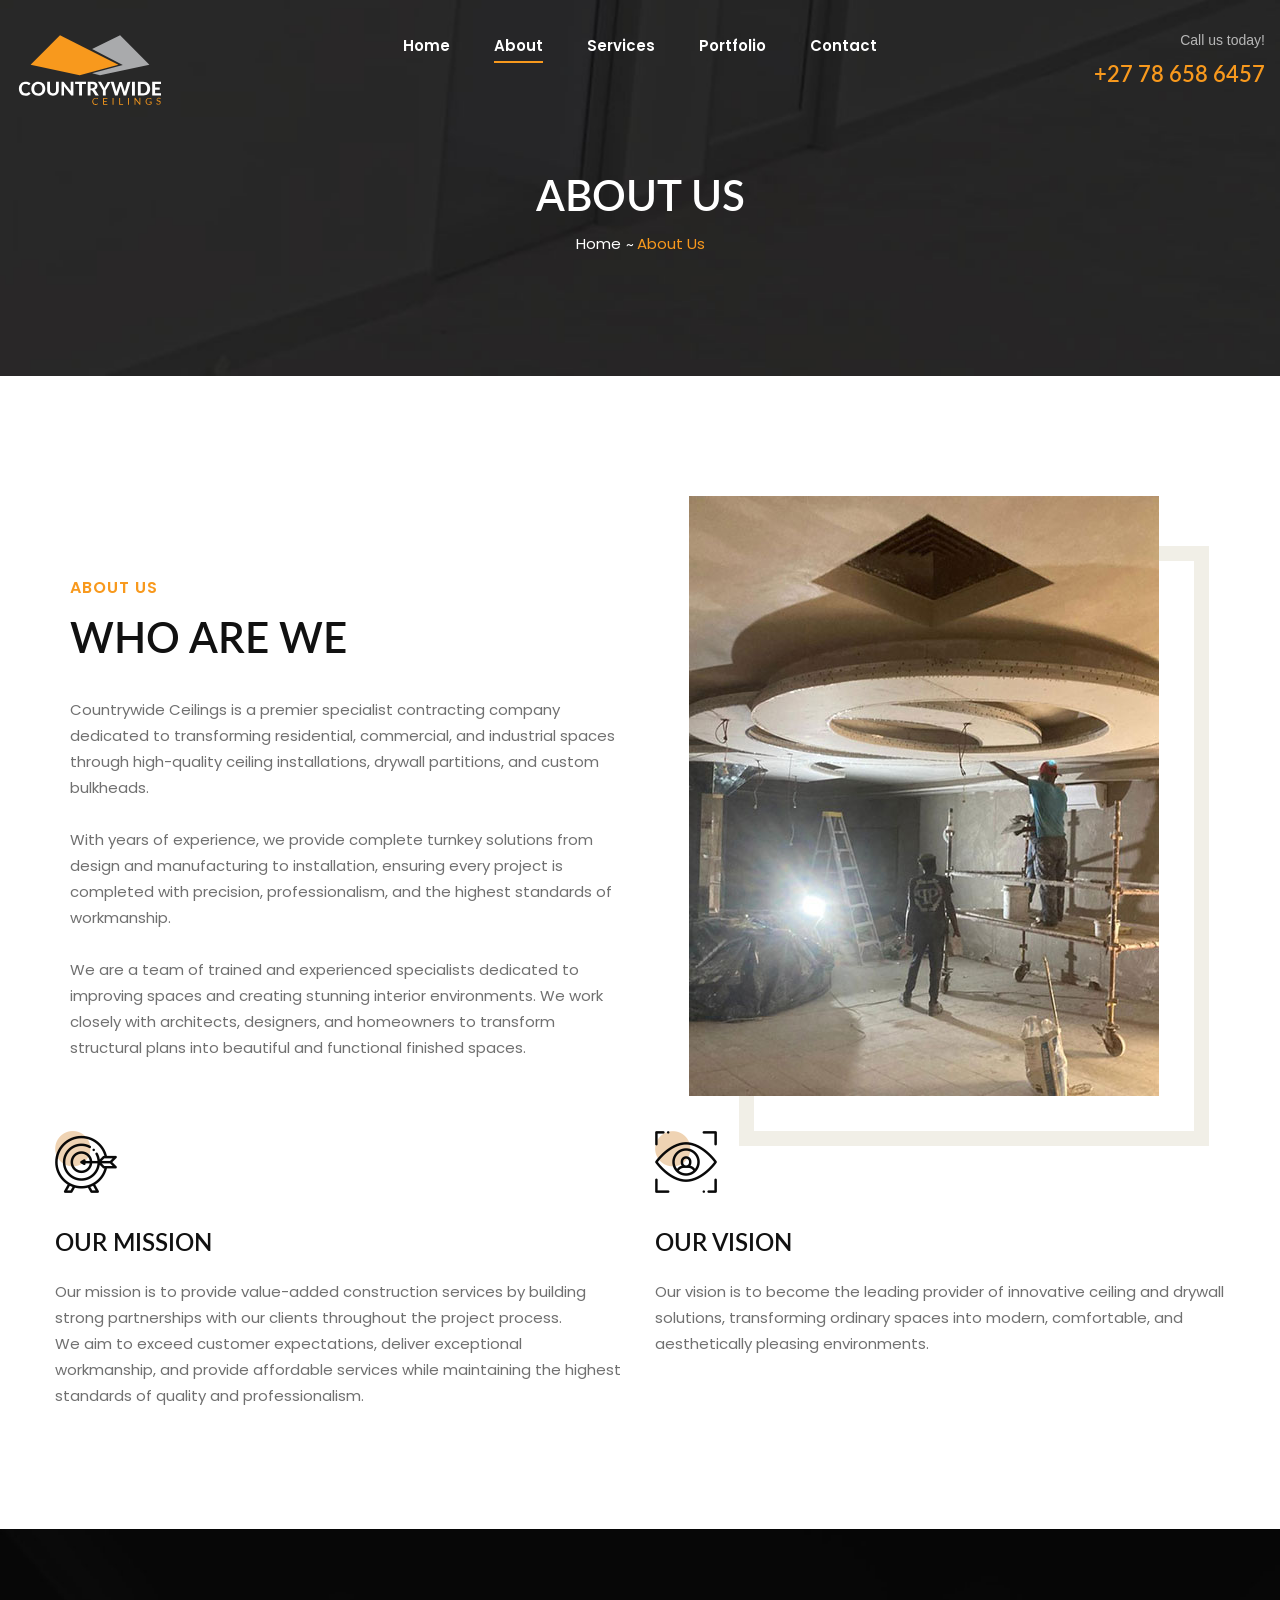
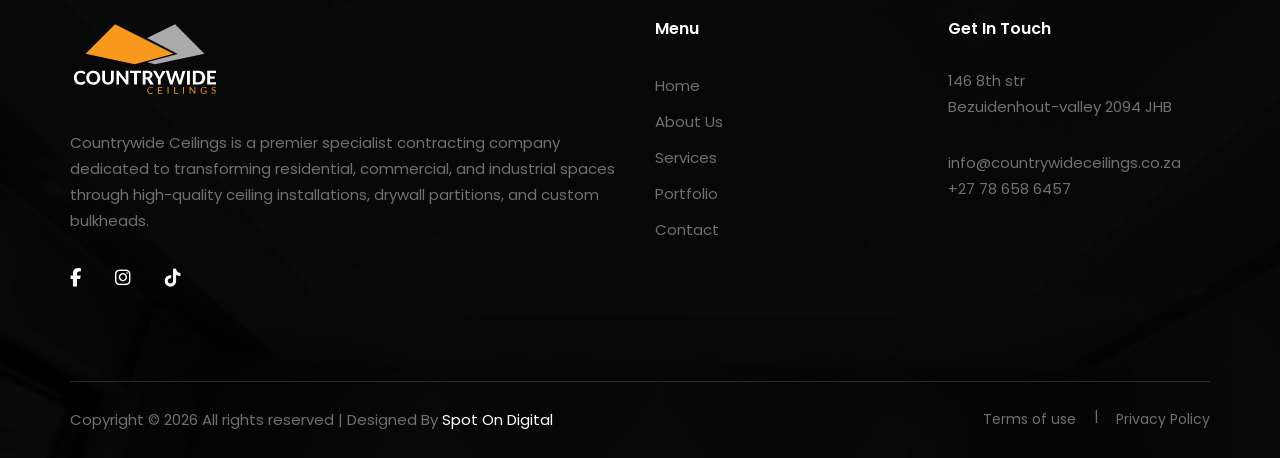
<file: about.html>
<!DOCTYPE html>
<html lang="zxx">

<head>
    <meta charset="UTF-8">
    <meta name="description" content="Countrywide Ceilings">
    <meta name="keywords" content="Ceilingsl">
    <meta name="viewport" content="width=device-width, initial-scale=1.0">
    <meta http-equiv="X-UA-Compatible" content="ie=edge">
    <title>About Us</title>
    
    <!-- Favicon -->
    <link href="img/favicon.png" rel="icon">

    <!-- Google Font -->
    <link href="https://fonts.googleapis.com/css2?family=Poppins:wght@300;400;500;600;700;800;900&display=swap"
    rel="stylesheet">
    <link href="https://fonts.googleapis.com/css2?family=Lato:wght@300;400;700;900&display=swap" rel="stylesheet">

    <!-- Css Styles -->
    <link rel="stylesheet" href="css/bootstrap.min.css" type="text/css">
    <link rel="stylesheet" href="css/font-awesome.min.css" type="text/css">
    <link rel="stylesheet" href="css/elegant-icons.css" type="text/css">
    <link rel="stylesheet" href="css/owl.carousel.min.css" type="text/css">
    <link rel="stylesheet" href="css/slicknav.min.css" type="text/css">
    <link rel="stylesheet" href="css/slick.css" type="text/css">
    <link rel="stylesheet" href="css/style.css" type="text/css">
    <link rel="stylesheet" href="https://cdnjs.cloudflare.com/ajax/libs/font-awesome/6.5.0/css/all.min.css">
</head>

<body>
    <!-- Page Preloder -->
    <div id="preloder">
        <div class="loader"></div>
    </div>

    <!-- Offcanvas Menu Begin -->
    <div class="offcanvas-menu-overlay"></div>
    <div class="offcanvas-menu-wrapper">
        <div class="offcanvas__logo">
            <a href="#"><img src="img/logo.png" alt=""></a>
        </div>
        <div id="mobile-menu-wrap"></div>
        <div class="offcanvas__widget">
            <span>Call us for any questions</span>
            <h4>+01 123 456 789</h4>
        </div>
    </div>
    <!-- Offcanvas Menu End -->

    <!-- Header Section Begin -->
    <header class="header">
        <div class="container-fluid">
            <div class="row">
                <div class="col-lg-3">
                    <div class="header__logo">
                        <a href="#"><img src="img/logo-white.svg" alt="Logo" style="display:block;width:150px;height:80px;"></a>
                    </div>
                </div>
                <div class="col-lg-6">
                    <nav class="header__menu mobile-menu">
                        <ul>
                            <li><a href="index.html">Home</a></li> 
                            <li class="active"><a href="about.html">About</a></li>
                            <li><a href="services.html">Services</a></li>
                            <li><a href="#">Portfolio</a>
                                <ul class="dropdown">
                                    <li><a href="ceilings.html">Ceilings</a></li>
                                    <li><a href="bulkhead.html">Bulkhead Designs</a></li>
                                    <li><a href="drywall.html">Drywall</a></li>
                                    <li><a href="venetian-paint.html">Venetian Plaster</a></li>
                                </ul>
                            </li>
                            <li><a href="contact.html">Contact</a></li>
                        </ul>
                    </nav>
                </div>
                <div class="col-lg-3">
                    <div class="header__widget">
                        <span>Call us today!</span>
                        <h4>+27 78 658 6457</h4>
                    </div>
                </div>
            </div>
            <div class="canvas__open"><i class="fa fa-bars"></i></div>
        </div>
    </header>
    <!-- Header Section End -->

    <!-- Breadcrumb Section Begin -->
    <div class="breadcrumb-option spad set-bg" data-setbg="img/breadcrumb-bg.jpg">
        <div class="container">
            <div class="row">
                <div class="col-lg-12 text-center">
                    <div class="breadcrumb__text">
                        <h2>About Us</h2>
                        <div class="breadcrumb__links">
                            <a href="./index.html">Home</a>
                            <span>About Us</span>
                        </div>
                    </div>
                </div>
            </div>
        </div>
    </div>
    <!-- Breadcrumb Section End -->

    <!-- About Page Section Begin -->
    <section class="about-page spad">
        <div class="container">
            <div class="row">
                <div class="col-lg-6">
                    <div class="about__text">
                        <div class="section-title">
                            <span>About Us</span>
                            <h2>who are we</h2>
                        </div>
                        <div class="about__para__text">
                            <p>Countrywide Ceilings is a premier specialist contracting company dedicated to transforming residential, commercial, and industrial spaces through high-quality ceiling installations, drywall partitions, and custom bulkheads.</p>
                            <p>With years of experience, we provide complete turnkey solutions from design and manufacturing to installation, ensuring every project is completed with precision, professionalism, and the highest standards of workmanship.</p>
                            <p>We are a team of trained and experienced specialists dedicated to improving
          spaces and creating stunning interior environments. We work closely with
          architects, designers, and homeowners to transform structural plans into
          beautiful and functional finished spaces.</p>
                        </div>
                   
                    </div>
                </div>
                <div class="col-lg-6">
                    <div class="about__pic">
                        <div class="about__pic__inner">
                            <img src="img/about-pic.jpg" alt="">
                        </div>
                    </div>
                </div>
               
                   
                        
                        <div class="row">
                            <div class="col-lg-6 col-md-6 col-sm-6">
                                <div class="services__item">
                                    <img src="img/services/services-5.png" alt="">
                                    <h4>Our Mission</h4>
                                    <p>Our mission is to provide value-added construction services by building
          strong partnerships with our clients throughout the project process.</p>
                                    <p>
          We aim to exceed customer expectations, deliver exceptional workmanship,
          and provide affordable services while maintaining the highest standards
          of quality and professionalism.
        </p>
                                </div>
                            </div>
                            <div class="col-lg-6 col-md-6 col-sm-6">
                                <div class="services__item">
                                    <img src="img/services/services-6.png" alt="">
                                    <h4>Our Vision</h4>
                                    <p>Our vision is to become the leading provider of innovative ceiling and
          drywall solutions, transforming ordinary spaces into modern, comfortable,
          and aesthetically pleasing environments.</p>
                                </div>
                            </div>
                        </div>
                  
              
            </div>
        </div>
    </section>
    <!-- About Page Section End -->

   
    <!-- Footer Section Begin -->
    <footer class="footer set-bg" data-setbg="img/footer-bg.jpg">
        <div class="container">
            
            <div class="row">
                <div class="col-md-6">
                    <div class="footer__about">
                        <div class="footer__logo">
                            <a href="#"><img src="img/logo-white.svg" alt="Logo" style="display:block;width:150px;height:80px;"></a>
                        </div>
                        <p>Countrywide Ceilings is a premier specialist contracting company dedicated to transforming residential, commercial, and industrial spaces through high-quality ceiling installations, drywall partitions, and custom bulkheads.</p>
                        
                        <div class="footer__social">
                        <a href="#"><i class="fab fa-facebook-f"></i></a>
                        <a href="#"><i class="fab fa-instagram"></i></a>
                        <a href="#"><i class="fab fa-tiktok"></i></a>
                    </div>
                    </div>
                </div>
                <div class="col-md-3">
                    <div class="footer__widget">
                        <h6>Menu</h6>
                        <ul><li><a href="#">Home</a></li>
                            <li><a href="#">About Us</a></li>
                            <li><a href="#">Services</a></li>
                            <li><a href="#">Portfolio</a></li>
                            <li><a href="#">Contact</a></li>
                            
                        </ul>
                    </div>
                </div>
                
                <div class="col-md-3">
                    <div class="footer__address">
                        <h6>Get In Touch</h6>
                        <p>146 8th str  <br />Bezuidenhout-valley 2094 JHB</p> 
                        <ul>
                            <li>info@countrywideceilings.co.za</li>
                            <li>+27 78 658 6457</li>
                        </ul>
                    </div>
                </div>
            </div>
            <div class="copyright">
                <div class="row">
                    <div class="col-lg-8 col-md-7">
                        <div class="copyright__text">
                            <p>Copyright © <script>
                                document.write(new Date().getFullYear());
                            </script> All rights reserved | Designed By <a href="https://spotondigital.co.za"
                            target="_blank">Spot On Digital</a>
                        </p>
                    </div>
                </div>
                <div class="col-lg-4 col-md-5">
                    <div class="copyright__widget">
                        <a href="#">Terms of use</a>
                        <a href="#">Privacy Policy</a>
                    </div>
                </div>
            </div>
        </div>
    </div>
</footer>
<!-- Footer Section End -->

<!-- Js Plugins -->
<script src="js/jquery-3.3.1.min.js"></script>
<script src="js/bootstrap.min.js"></script>
<script src="js/jquery.slicknav.js"></script>
<script src="js/owl.carousel.min.js"></script>
<script src="js/slick.min.js"></script>
<script src="js/main.js"></script>
</body>

</html>
</file>
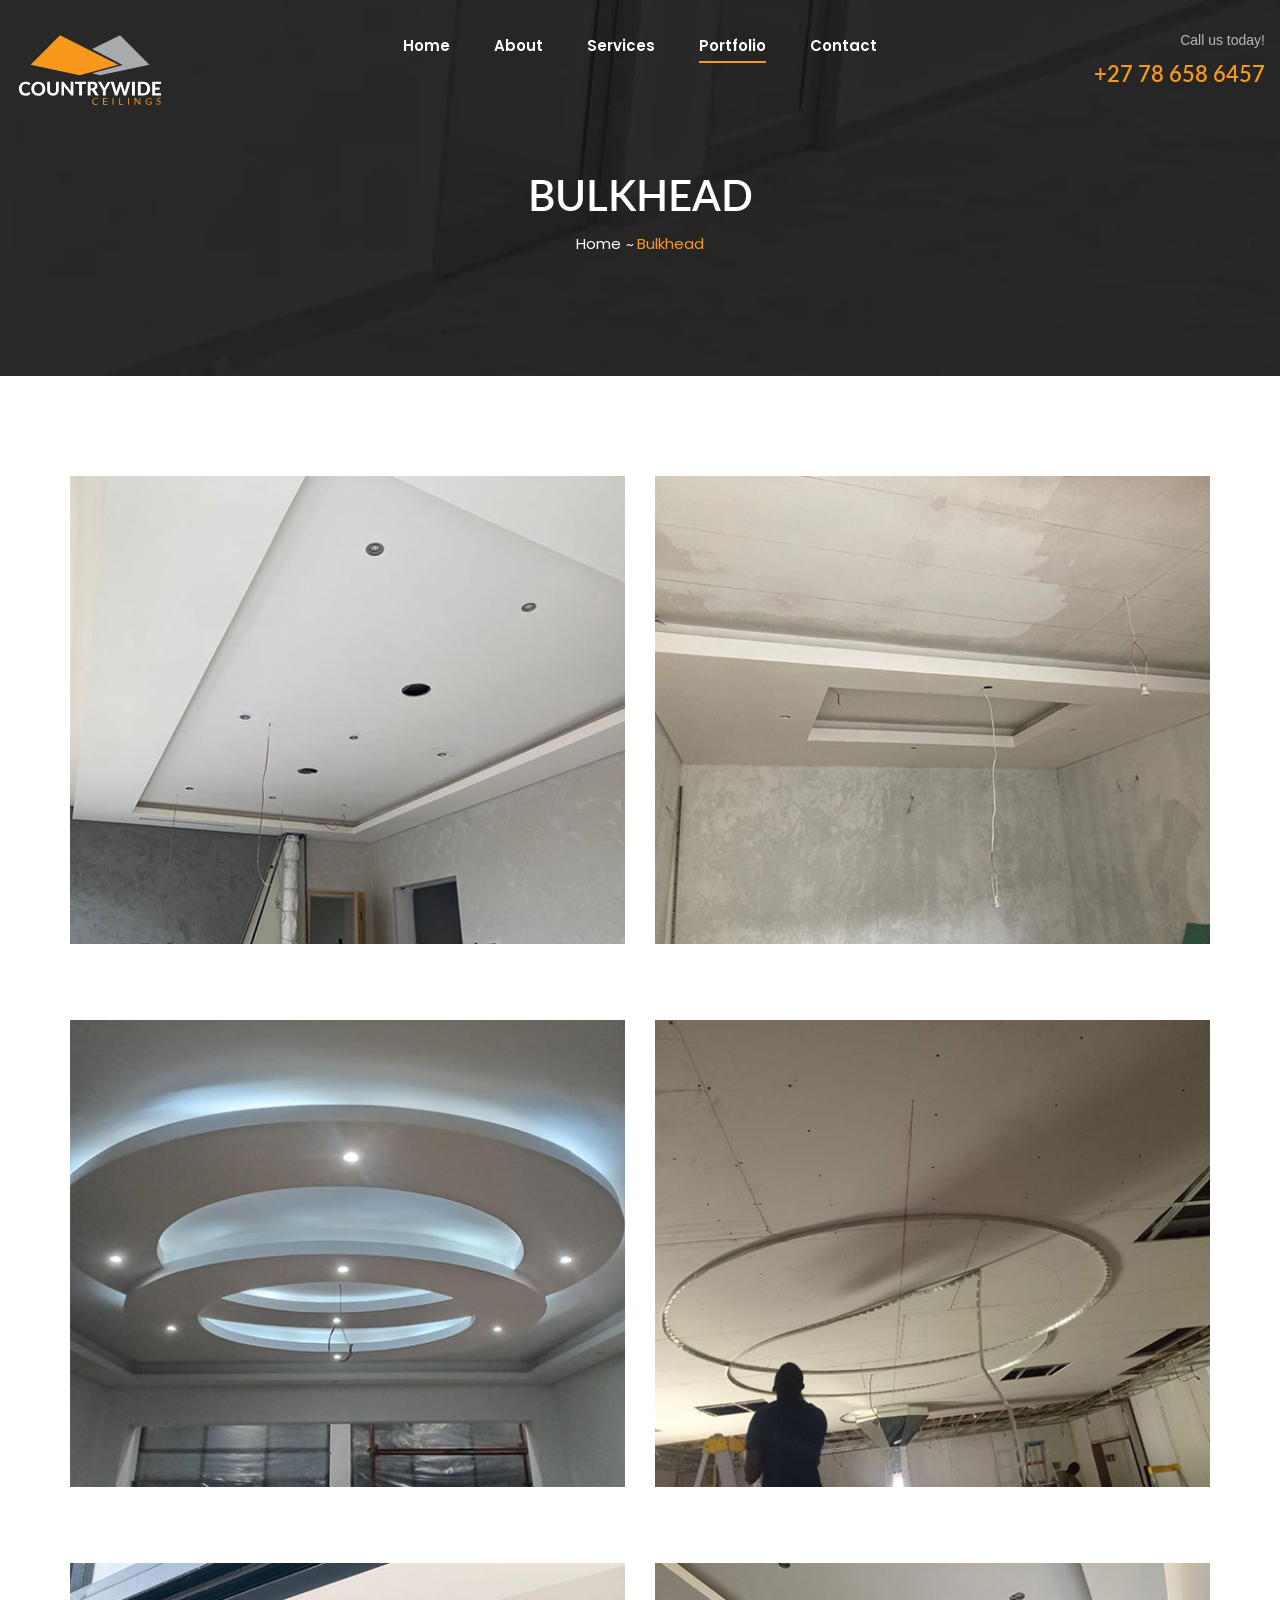
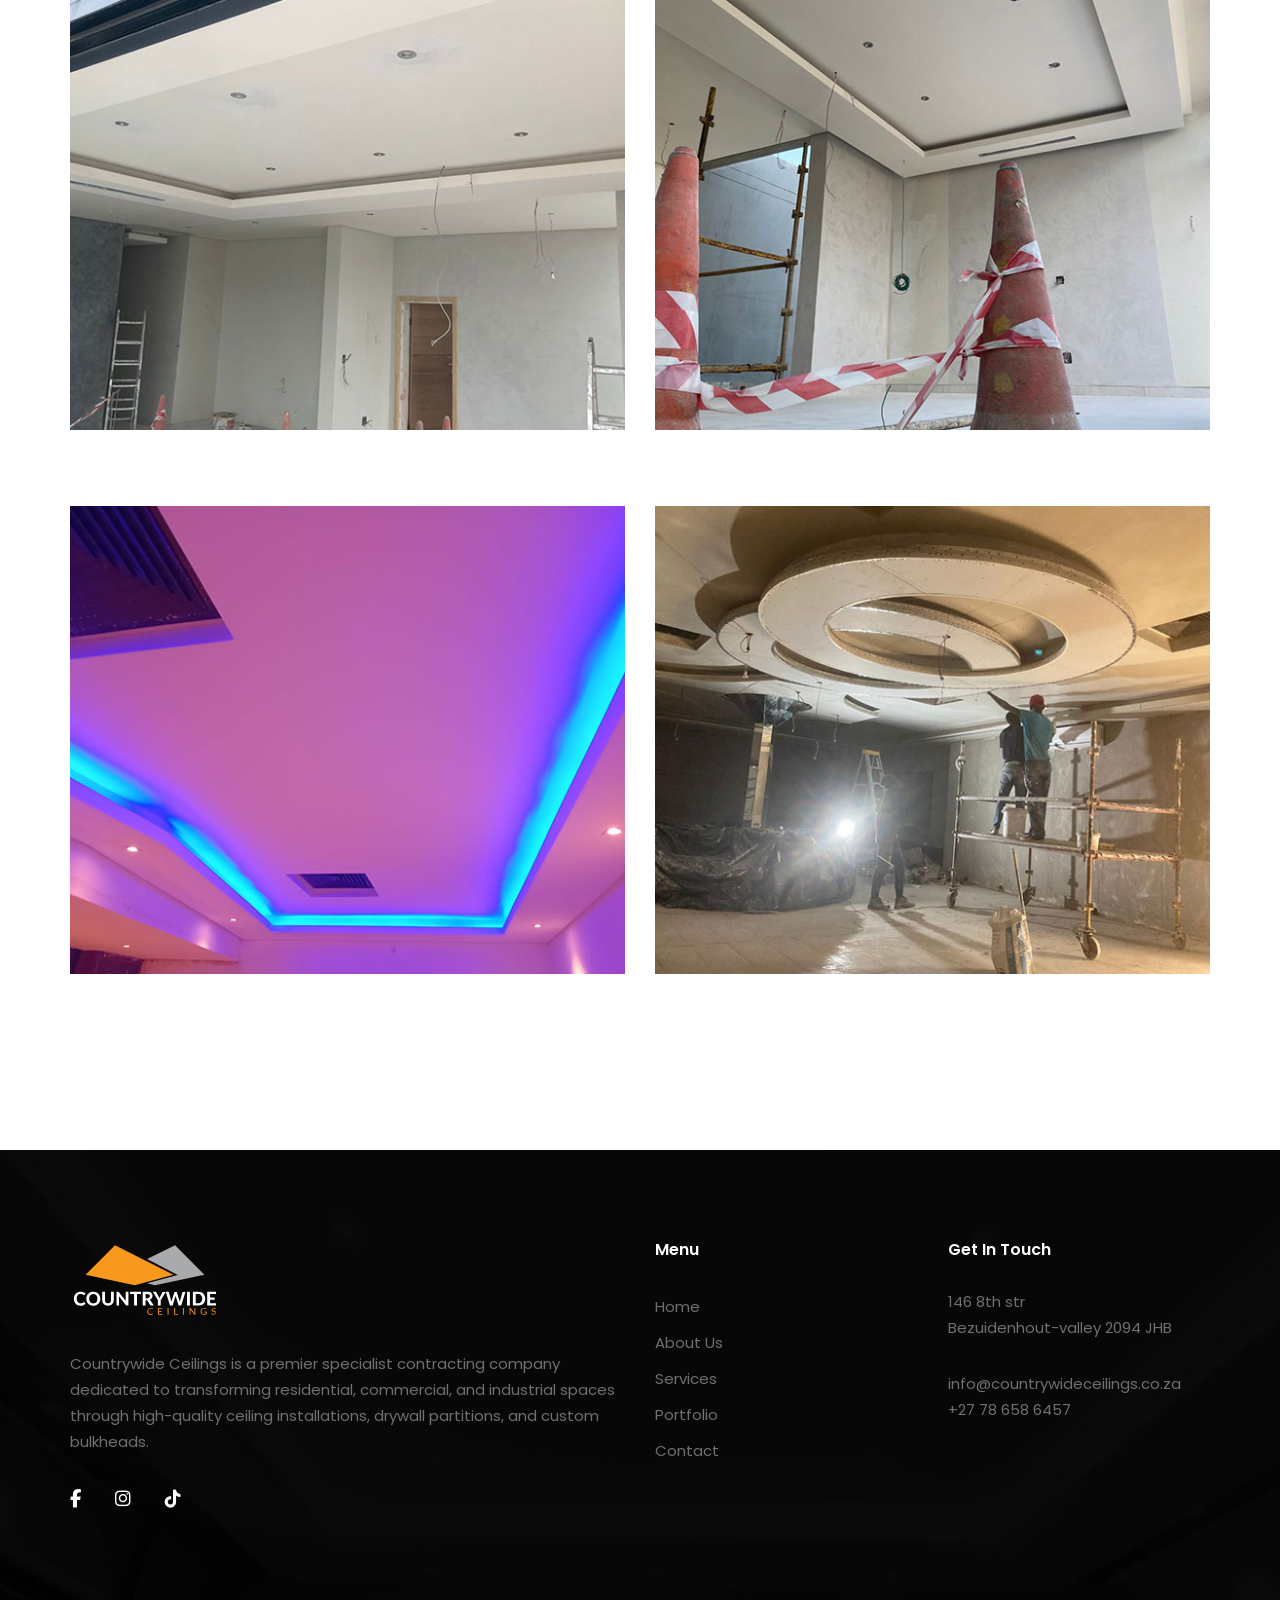
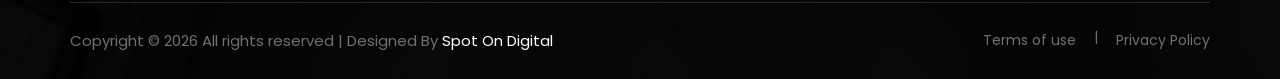
<file: bulkhead.html>
<!DOCTYPE html>
<html lang="zxx">

<head>
    <meta charset="UTF-8">
    <meta name="description" content="Countrywide Ceilings">
    <meta name="keywords" content="Ceilingsl">
    <meta name="viewport" content="width=device-width, initial-scale=1.0">
    <meta http-equiv="X-UA-Compatible" content="ie=edge">
    <title>Bulkhead</title>
    
    <!-- Favicon -->
    <link href="img/favicon.png" rel="icon">

    <!-- Google Font -->
    <link href="https://fonts.googleapis.com/css2?family=Poppins:wght@300;400;500;600;700;800;900&display=swap"
    rel="stylesheet">
    <link href="https://fonts.googleapis.com/css2?family=Lato:wght@300;400;700;900&display=swap" rel="stylesheet">

    <!-- Css Styles -->
    <link rel="stylesheet" href="css/bootstrap.min.css" type="text/css">
    <link rel="stylesheet" href="css/font-awesome.min.css" type="text/css">
    <link rel="stylesheet" href="css/elegant-icons.css" type="text/css">
    <link rel="stylesheet" href="css/owl.carousel.min.css" type="text/css">
    <link rel="stylesheet" href="css/slicknav.min.css" type="text/css">
    <link rel="stylesheet" href="css/slick.css" type="text/css">
    <link rel="stylesheet" href="css/style.css" type="text/css">
    <link rel="stylesheet" href="https://cdnjs.cloudflare.com/ajax/libs/font-awesome/6.5.0/css/all.min.css">
</head>

<body>
    <!-- Page Preloder -->
    <div id="preloder">
        <div class="loader"></div>
    </div>

    <!-- Offcanvas Menu Begin -->
    <div class="offcanvas-menu-overlay"></div>
    <div class="offcanvas-menu-wrapper">
        <div class="offcanvas__logo">
            <a href="#"><img src="img/logo.png" alt=""></a>
        </div>
        <div id="mobile-menu-wrap"></div>
        <div class="offcanvas__widget">
            <span>Call us for any questions</span>
            <h4>+01 123 456 789</h4>
        </div>
    </div>
    <!-- Offcanvas Menu End -->

    <!-- Header Section Begin -->
    <header class="header">
        <div class="container-fluid">
            <div class="row">
                <div class="col-lg-3">
                    <div class="header__logo">
                        <a href="#"><img src="img/logo-white.svg" alt="Logo" style="display:block;width:150px;height:80px;"></a>
                    </div>
                </div>
                <div class="col-lg-6">
                    <nav class="header__menu mobile-menu">
                        <ul>
                            <li><a href="index.html">Home</a></li> 
                            <li><a href="about.html">About</a></li>
                            <li><a href="services.html">Services</a></li>
                            <li class="active"><a href="#">Portfolio</a>
                                <ul class="dropdown">
                                    <li><a href="ceilings.html">Ceilings</a></li>
                                    <li><a href="bulkhead.html">Bulkhead Designs</a></li>
                                    <li><a href="drywall.html">Drywall</a></li>
                                    <li><a href="venetian-paint.html">Venetian Plaster</a></li>
                                </ul>
                            </li>
                            <li><a href="contact.html">Contact</a></li>
                        </ul>
                    </nav>
                </div>
                <div class="col-lg-3">
                    <div class="header__widget">
                        <span>Call us today!</span>
                        <h4>+27 78 658 6457</h4>
                    </div>
                </div>
            </div>
            <div class="canvas__open"><i class="fa fa-bars"></i></div>
        </div>
    </header>
    <!-- Header Section End -->
    

    <!-- Breadcrumb Section Begin -->
    <div class="breadcrumb-option spad set-bg" data-setbg="img/breadcrumb-bg.jpg">
        <div class="container">
            <div class="row">
                <div class="col-lg-12 text-center">
                    <div class="breadcrumb__text">
                        <h2>Bulkhead</h2>
                        <div class="breadcrumb__links">
                            <a href="./index.html">Home</a>
                            <span>Bulkhead</span>
                        </div>
                    </div>
                </div>
            </div>
        </div>
    </div>
    <!-- Breadcrumb Section End -->

    <!-- Project Page Section Begin -->
    <section class="project-page spad">
        <div class="container">
            <div class="row">
                <div class="col-lg-6 col-md-6 col-sm-6">
                    <div class="project__item">
                        <img src="img/project/bulkhead/bulkhead1.jpg" alt="">
                       
                    </div>
                </div>
                <div class="col-lg-6 col-md-6 col-sm-6">
                    <div class="project__item">
                        <img src="img/project/bulkhead/bulkhead2.jpg" alt="">
                        
                    </div>
                </div>
                <div class="col-lg-6 col-md-6 col-sm-6">
                    <div class="project__item">
                        <img src="img/project/bulkhead/bulkhead3.jpg" alt="">
                       
                    </div>
                </div>
                <div class="col-lg-6 col-md-6 col-sm-6">
                    <div class="project__item">
                        <img src="img/project/bulkhead/bulkhead4.jpg" alt="">
                        
                    </div>
                </div>
                <div class="col-lg-6 col-md-6 col-sm-6">
                    <div class="project__item">
                        <img src="img/project/bulkhead/bulkhead5.jpg" alt="">
                       
                    </div>
                </div>
                <div class="col-lg-6 col-md-6 col-sm-6">
                    <div class="project__item">
                        <img src="img/project/bulkhead/bulkhead6.jpg" alt="">
                     
                    </div>
                </div>
                <div class="col-lg-6 col-md-6 col-sm-6">
                    <div class="project__item">
                        <img src="img/project/bulkhead/bulkhead7.jpg" alt="">
                     
                    </div>
                </div>
                 <div class="col-lg-6 col-md-6 col-sm-6">
                    <div class="project__item">
                        <img src="img/project/bulkhead/bulkhead8.jpg" alt="">
                     
                    </div>
                </div>
              
              
                
                
               
               
            </div>
        </div>
    </section>
    <!-- Project Page Section End -->

    
   <!-- Footer Section Begin -->
    <footer class="footer set-bg" data-setbg="img/footer-bg.jpg">
        <div class="container">
            
            <div class="row">
                <div class="col-md-6">
                    <div class="footer__about">
                        <div class="footer__logo">
                            <a href="#"><img src="img/logo-white.svg" alt="Logo" style="display:block;width:150px;height:80px;"></a>
                        </div>
                        <p>Countrywide Ceilings is a premier specialist contracting company dedicated to transforming residential, commercial, and industrial spaces through high-quality ceiling installations, drywall partitions, and custom bulkheads.</p>
                        
                        <div class="footer__social">
                        <a href="#"><i class="fab fa-facebook-f"></i></a>
                        <a href="#"><i class="fab fa-instagram"></i></a>
                        <a href="#"><i class="fab fa-tiktok"></i></a>
                    </div>
                    </div>
                </div>
                <div class="col-md-3">
                    <div class="footer__widget">
                        <h6>Menu</h6>
                        <ul><li><a href="#">Home</a></li>
                            <li><a href="#">About Us</a></li>
                            <li><a href="#">Services</a></li>
                            <li><a href="#">Portfolio</a></li>
                            <li><a href="#">Contact</a></li>
                            
                        </ul>
                    </div>
                </div>
                
                <div class="col-md-3">
                    <div class="footer__address">
                        <h6>Get In Touch</h6>
                        <p>146 8th str  <br />Bezuidenhout-valley 2094 JHB</p> 
                        <ul>
                            <li>info@countrywideceilings.co.za</li>
                            <li>+27 78 658 6457</li>
                        </ul>
                    </div>
                </div>
            </div>
            <div class="copyright">
                <div class="row">
                    <div class="col-lg-8 col-md-7">
                        <div class="copyright__text">
                            <p>Copyright © <script>
                                document.write(new Date().getFullYear());
                            </script> All rights reserved | Designed By <a href="https://spotondigital.co.za"
                            target="_blank">Spot On Digital</a>
                        </p>
                    </div>
                </div>
                <div class="col-lg-4 col-md-5">
                    <div class="copyright__widget">
                        <a href="#">Terms of use</a>
                        <a href="#">Privacy Policy</a>
                    </div>
                </div>
            </div>
        </div>
    </div>
</footer>
<!-- Footer Section End -->

<!-- Js Plugins -->
<script src="js/jquery-3.3.1.min.js"></script>
<script src="js/bootstrap.min.js"></script>
<script src="js/jquery.slicknav.js"></script>
<script src="js/owl.carousel.min.js"></script>
<script src="js/slick.min.js"></script>
<script src="js/main.js"></script>
</body>

</html>
</file>
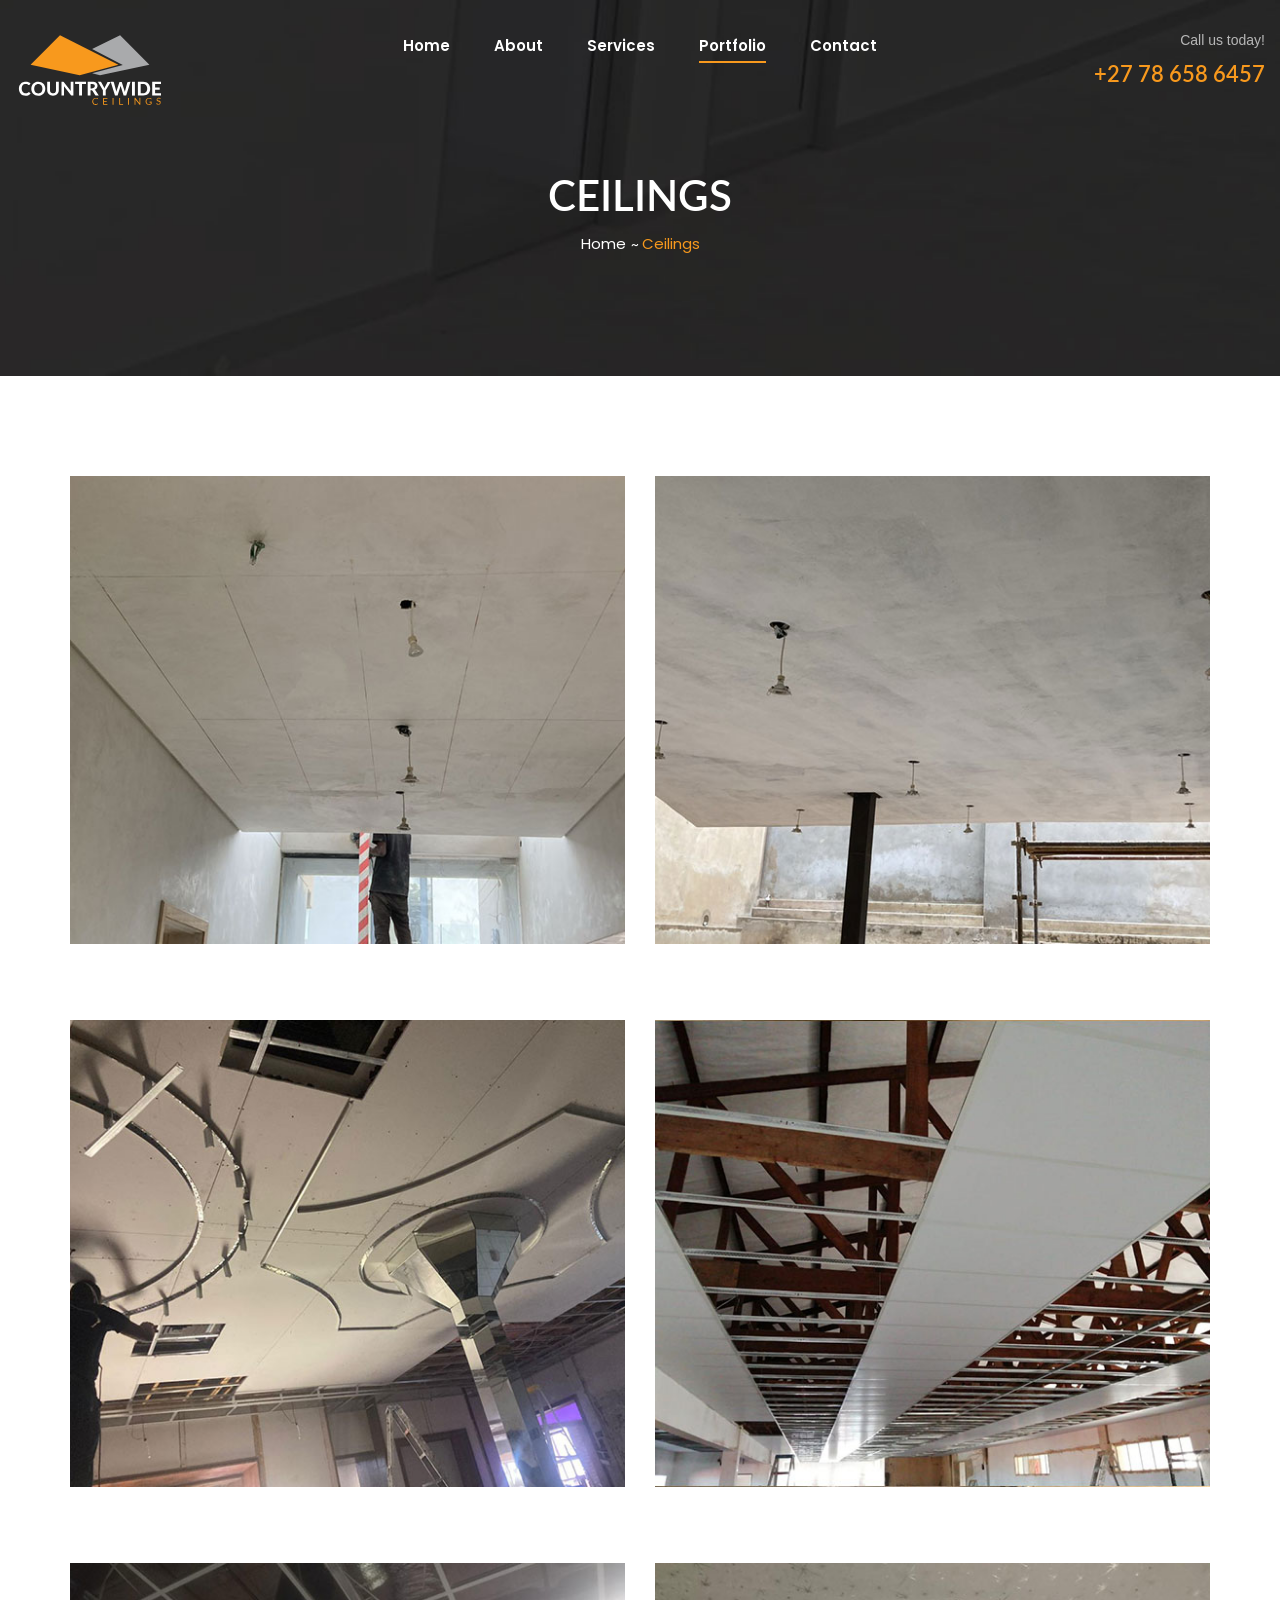
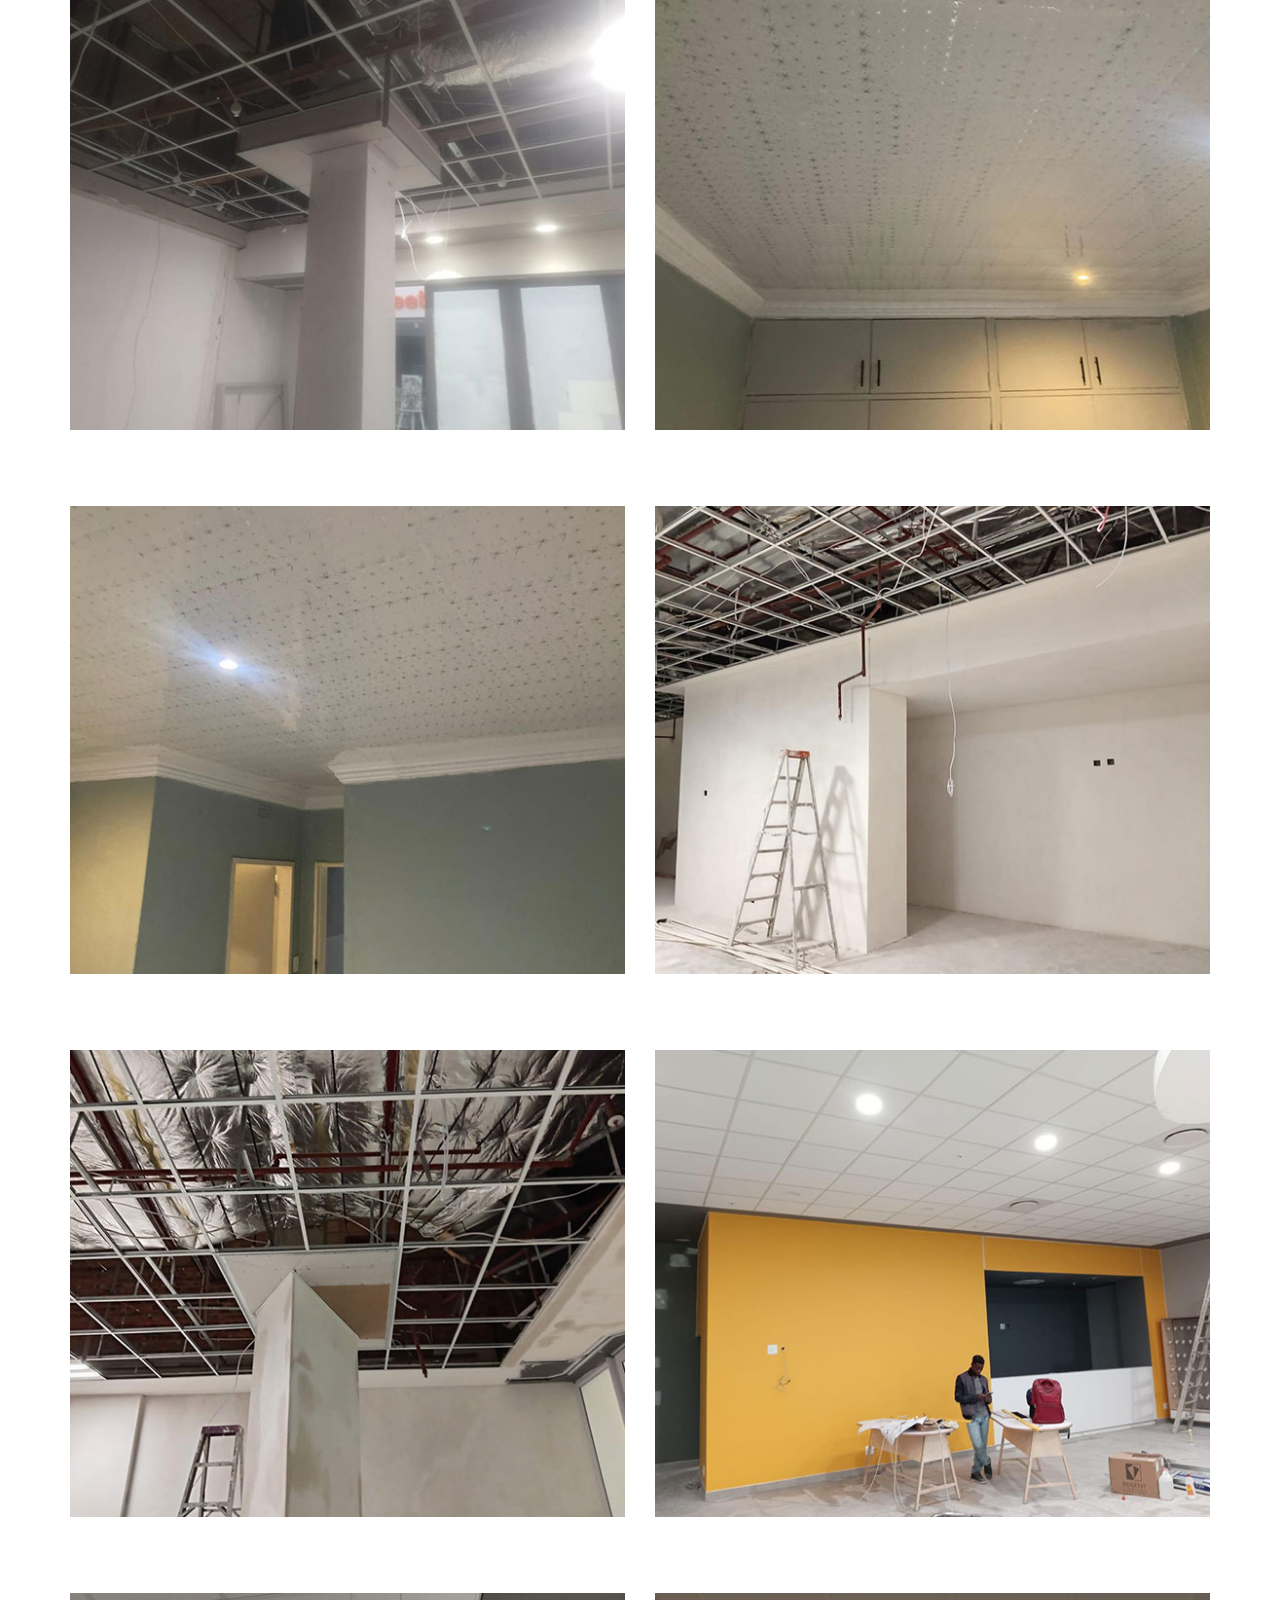
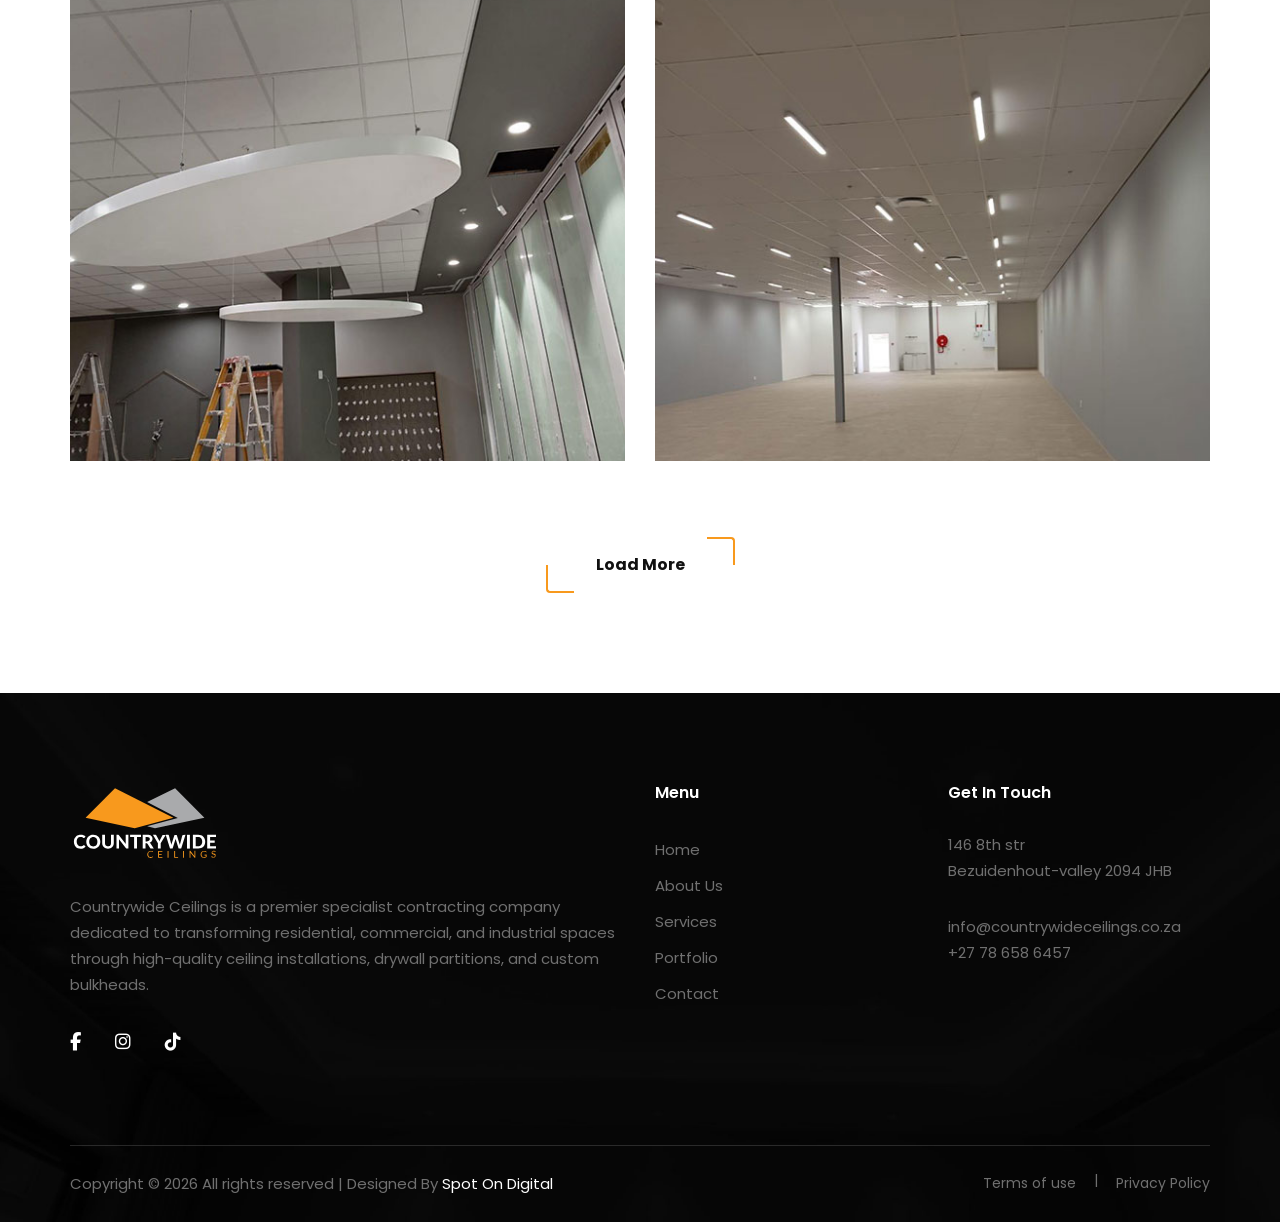
<file: ceilings.html>
<!DOCTYPE html>
<html lang="zxx">

<head>
    <meta charset="UTF-8">
    <meta name="description" content="Countrywide Ceilings">
    <meta name="keywords" content="Ceilingsl">
    <meta name="viewport" content="width=device-width, initial-scale=1.0">
    <meta http-equiv="X-UA-Compatible" content="ie=edge">
    <title>Ceilings</title>
    
    <!-- Favicon -->
    <link href="img/favicon.png" rel="icon">

    <!-- Google Font -->
    <link href="https://fonts.googleapis.com/css2?family=Poppins:wght@300;400;500;600;700;800;900&display=swap"
    rel="stylesheet">
    <link href="https://fonts.googleapis.com/css2?family=Lato:wght@300;400;700;900&display=swap" rel="stylesheet">

    <!-- Css Styles -->
    <link rel="stylesheet" href="css/bootstrap.min.css" type="text/css">
    <link rel="stylesheet" href="css/font-awesome.min.css" type="text/css">
    <link rel="stylesheet" href="css/elegant-icons.css" type="text/css">
    <link rel="stylesheet" href="css/owl.carousel.min.css" type="text/css">
    <link rel="stylesheet" href="css/slicknav.min.css" type="text/css">
    <link rel="stylesheet" href="css/slick.css" type="text/css">
    <link rel="stylesheet" href="css/style.css" type="text/css">
    <link rel="stylesheet" href="https://cdnjs.cloudflare.com/ajax/libs/font-awesome/6.5.0/css/all.min.css">
</head>

<body>
    <!-- Page Preloder -->
    <div id="preloder">
        <div class="loader"></div>
    </div>

    <!-- Offcanvas Menu Begin -->
    <div class="offcanvas-menu-overlay"></div>
    <div class="offcanvas-menu-wrapper">
        <div class="offcanvas__logo">
            <a href="#"><img src="img/logo.png" alt=""></a>
        </div>
        <div id="mobile-menu-wrap"></div>
        <div class="offcanvas__widget">
            <span>Call us for any questions</span>
            <h4>+01 123 456 789</h4>
        </div>
    </div>
    <!-- Offcanvas Menu End -->

    <!-- Header Section Begin -->
    <header class="header">
        <div class="container-fluid">
            <div class="row">
                <div class="col-lg-3">
                    <div class="header__logo">
                        <a href="#"><img src="img/logo-white.svg" alt="Logo" style="display:block;width:150px;height:80px;"></a>
                    </div>
                </div>
                <div class="col-lg-6">
                    <nav class="header__menu mobile-menu">
                        <ul>
                            <li><a href="index.html">Home</a></li> 
                            <li><a href="about.html">About</a></li>
                            <li><a href="services.html">Services</a></li>
                            <li class="active"><a href="#">Portfolio</a>
                                <ul class="dropdown">
                                    <li><a href="ceilings.html">Ceilings</a></li>
                                    <li><a href="bulkhead.html">Bulkhead Designs</a></li>
                                    <li><a href="drywall.html">Drywall</a></li>
                                    <li><a href="venetian-paint.html">Venetian Plaster</a></li>
                                </ul>
                            </li>
                            <li><a href="contact.html">Contact</a></li>
                        </ul>
                    </nav>
                </div>
                <div class="col-lg-3">
                    <div class="header__widget">
                        <span>Call us today!</span>
                        <h4>+27 78 658 6457</h4>
                    </div>
                </div>
            </div>
            <div class="canvas__open"><i class="fa fa-bars"></i></div>
        </div>
    </header>
    <!-- Header Section End -->
    

    <!-- Breadcrumb Section Begin -->
    <div class="breadcrumb-option spad set-bg" data-setbg="img/breadcrumb-bg.jpg">
        <div class="container">
            <div class="row">
                <div class="col-lg-12 text-center">
                    <div class="breadcrumb__text">
                        <h2>Ceilings</h2>
                        <div class="breadcrumb__links">
                            <a href="./index.html">Home</a>
                            <span>Ceilings</span>
                        </div>
                    </div>
                </div>
            </div>
        </div>
    </div>
    <!-- Breadcrumb Section End -->

    <!-- Project Page Section Begin -->
    <section class="project-page spad">
        <div class="container">
            <div class="row">
                <div class="col-lg-6 col-md-6 col-sm-6">
                    <div class="project__item">
                        <img src="img/project/ceilings/ceiling1.jpg" alt="">
                       
                    </div>
                </div>
                <div class="col-lg-6 col-md-6 col-sm-6">
                    <div class="project__item">
                        <img src="img/project/ceilings/ceiling2.jpg" alt="">
                        
                    </div>
                </div>
                <div class="col-lg-6 col-md-6 col-sm-6">
                    <div class="project__item">
                        <img src="img/project/ceilings/ceiling3.jpg" alt="">
                       
                    </div>
                </div>
               
                <div class="col-lg-6 col-md-6 col-sm-6">
                    <div class="project__item">
                        <img src="img/project/ceilings/ceiling5.jpg" alt="">
                       
                    </div>
                </div>
                <div class="col-lg-6 col-md-6 col-sm-6">
                    <div class="project__item">
                        <img src="img/project/ceilings/ceiling6.jpg" alt="">
                     
                    </div>
                </div>
                <div class="col-lg-6 col-md-6 col-sm-6">
                    <div class="project__item">
                        <img src="img/project/ceilings/ceiling7.jpg" alt="">
                     
                    </div>
                </div>
               
                <div class="col-lg-6 col-md-6 col-sm-6">
                    <div class="project__item">
                        <img src="img/project/ceilings/ceiling8.jpg" alt="">
                     
                    </div>
                </div>
                <div class="col-lg-6 col-md-6 col-sm-6">
                    <div class="project__item">
                        <img src="img/project/ceilings/ceiling9.jpg" alt="">
                     
                    </div>
                </div>
                <div class="col-lg-6 col-md-6 col-sm-6">
                    <div class="project__item">
                        <img src="img/project/ceilings/ceiling10.jpg" alt="">
                     
                    </div>
                </div>
                <div class="col-lg-6 col-md-6 col-sm-6">
                    <div class="project__item">
                        <img src="img/project/ceilings/ceiling11.jpg" alt="">
                     
                    </div>
                </div>
                <div class="col-lg-6 col-md-6 col-sm-6">
                    <div class="project__item">
                        <img src="img/project/ceilings/ceiling12.jpg" alt="">
                     
                    </div>
                </div>
                <div class="col-lg-6 col-md-6 col-sm-6">
                    <div class="project__item">
                        <img src="img/project/ceilings/ceiling13.jpg" alt="">
                     
                    </div>
                </div>
                <div class="col-lg-12 text-center">
                    <a href="#" class="primary-btn normal-btn">Load More</a>
                </div>
            </div>
        </div>
    </section>
    <!-- Project Page Section End -->

    
   <!-- Footer Section Begin -->
    <footer class="footer set-bg" data-setbg="img/footer-bg.jpg">
        <div class="container">
            
            <div class="row">
                <div class="col-md-6">
                    <div class="footer__about">
                        <div class="footer__logo">
                            <a href="#"><img src="img/logo-white.svg" alt="Logo" style="display:block;width:150px;height:80px;"></a>
                        </div>
                        <p>Countrywide Ceilings is a premier specialist contracting company dedicated to transforming residential, commercial, and industrial spaces through high-quality ceiling installations, drywall partitions, and custom bulkheads.</p>
                        
                        <div class="footer__social">
                        <a href="#"><i class="fab fa-facebook-f"></i></a>
                        <a href="#"><i class="fab fa-instagram"></i></a>
                        <a href="#"><i class="fab fa-tiktok"></i></a>
                    </div>
                    </div>
                </div>
                <div class="col-md-3">
                    <div class="footer__widget">
                        <h6>Menu</h6>
                        <ul><li><a href="#">Home</a></li>
                            <li><a href="#">About Us</a></li>
                            <li><a href="#">Services</a></li>
                            <li><a href="#">Portfolio</a></li>
                            <li><a href="#">Contact</a></li>
                            
                        </ul>
                    </div>
                </div>
                
                <div class="col-md-3">
                    <div class="footer__address">
                        <h6>Get In Touch</h6>
                        <p>146 8th str  <br />Bezuidenhout-valley 2094 JHB</p> 
                        <ul>
                            <li>info@countrywideceilings.co.za</li>
                            <li>+27 78 658 6457</li>
                        </ul>
                    </div>
                </div>
            </div>
            <div class="copyright">
                <div class="row">
                    <div class="col-lg-8 col-md-7">
                        <div class="copyright__text">
                            <p>Copyright © <script>
                                document.write(new Date().getFullYear());
                            </script> All rights reserved | Designed By <a href="https://spotondigital.co.za"
                            target="_blank">Spot On Digital</a>
                        </p>
                    </div>
                </div>
                <div class="col-lg-4 col-md-5">
                    <div class="copyright__widget">
                        <a href="#">Terms of use</a>
                        <a href="#">Privacy Policy</a>
                    </div>
                </div>
            </div>
        </div>
    </div>
</footer>
<!-- Footer Section End -->

<!-- Js Plugins -->
<script src="js/jquery-3.3.1.min.js"></script>
<script src="js/bootstrap.min.js"></script>
<script src="js/jquery.slicknav.js"></script>
<script src="js/owl.carousel.min.js"></script>
<script src="js/slick.min.js"></script>
<script src="js/main.js"></script>
</body>

</html>
</file>
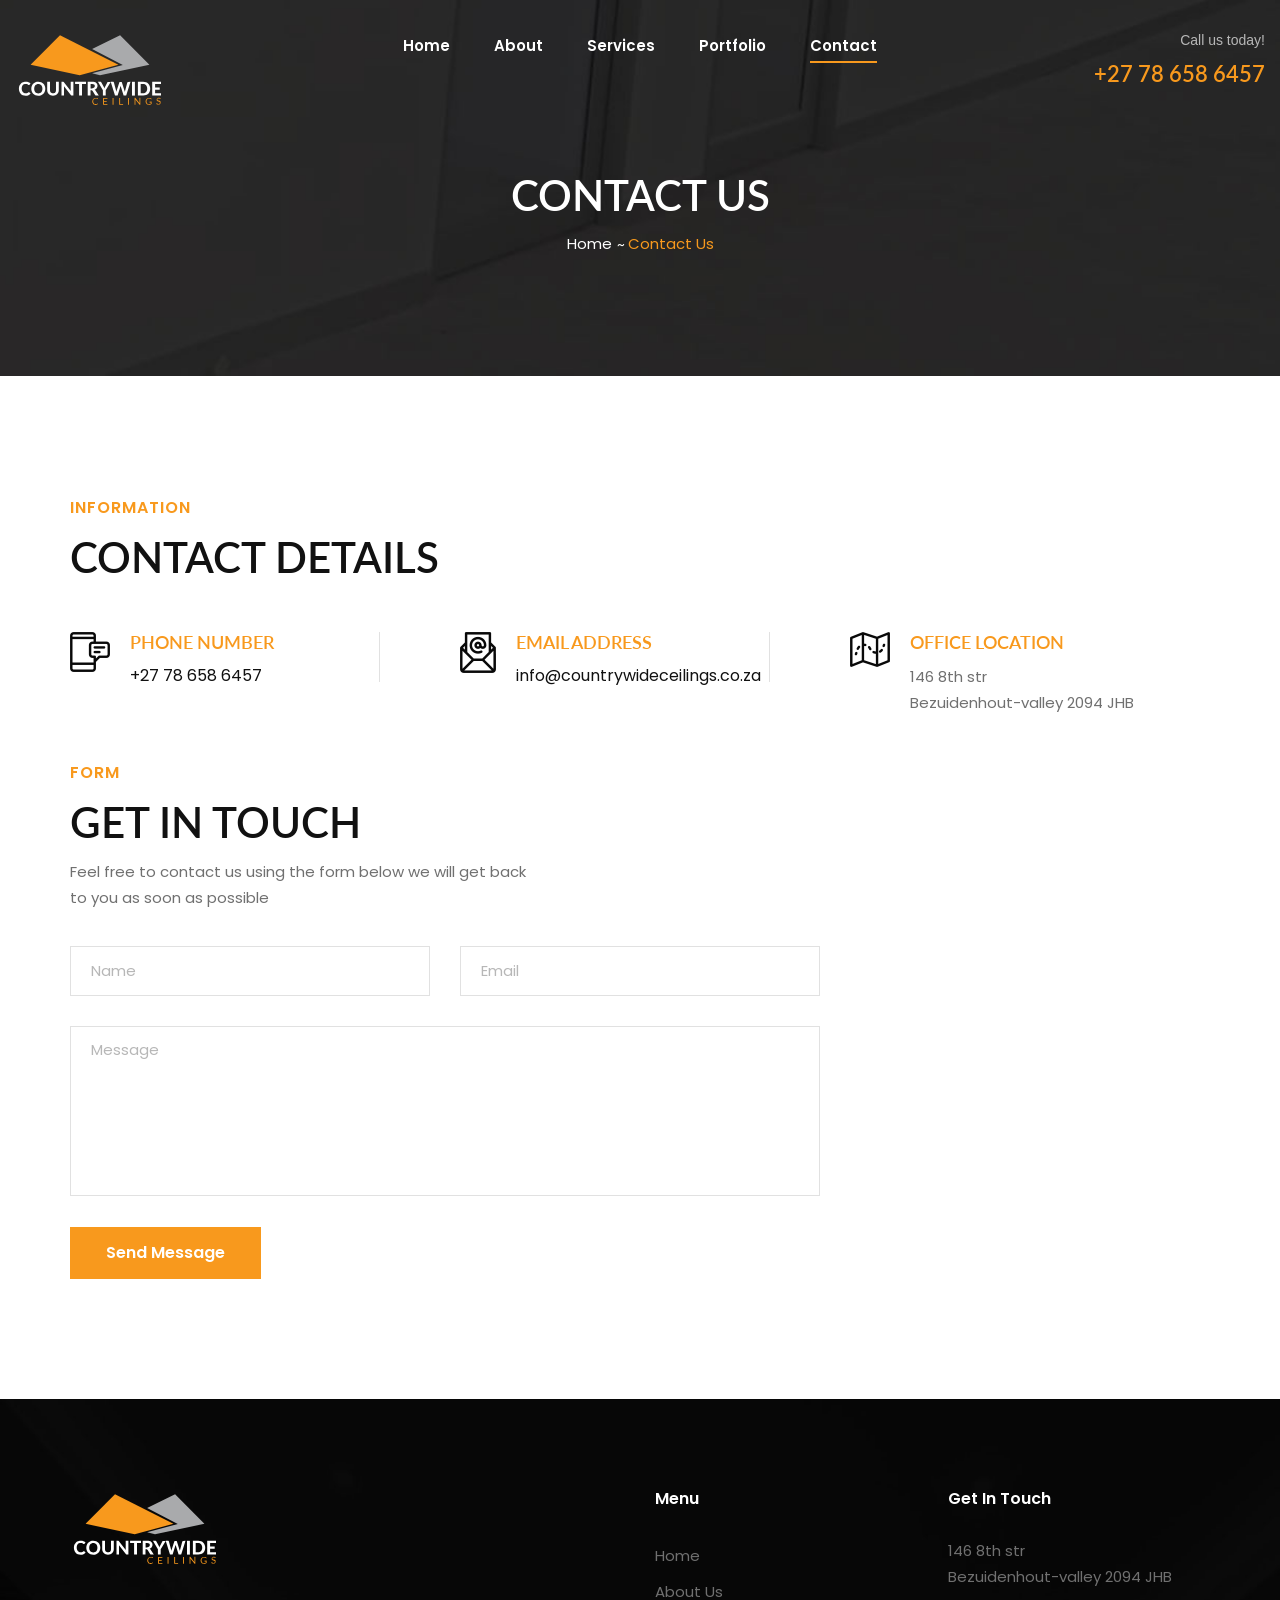
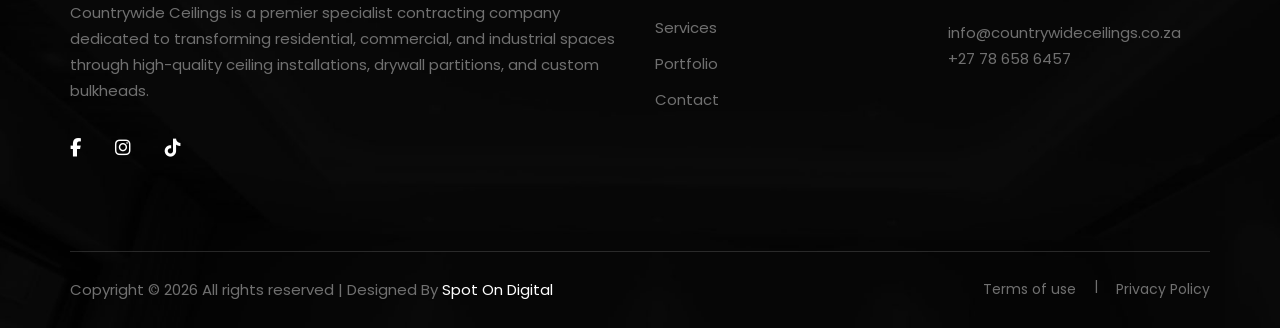
<file: contact.html>
<!DOCTYPE html>
<html lang="zxx">

<head>
    <meta charset="UTF-8">
    <meta name="description" content="Countrywide Ceilings">
    <meta name="keywords" content="Ceilingsl">
    <meta name="viewport" content="width=device-width, initial-scale=1.0">
    <meta http-equiv="X-UA-Compatible" content="ie=edge">
    <title>Contact Us</title>
    
    <!-- Favicon -->
    <link href="img/favicon.png" rel="icon">

    <!-- Google Font -->
    <link href="https://fonts.googleapis.com/css2?family=Poppins:wght@300;400;500;600;700;800;900&display=swap"
    rel="stylesheet">
    <link href="https://fonts.googleapis.com/css2?family=Lato:wght@300;400;700;900&display=swap" rel="stylesheet">

    <!-- Css Styles -->
    <link rel="stylesheet" href="css/bootstrap.min.css" type="text/css">
    <link rel="stylesheet" href="css/font-awesome.min.css" type="text/css">
    <link rel="stylesheet" href="css/elegant-icons.css" type="text/css">
    <link rel="stylesheet" href="css/owl.carousel.min.css" type="text/css">
    <link rel="stylesheet" href="css/slicknav.min.css" type="text/css">
    <link rel="stylesheet" href="css/slick.css" type="text/css">
    <link rel="stylesheet" href="css/style.css" type="text/css">
    <link rel="stylesheet" href="https://cdnjs.cloudflare.com/ajax/libs/font-awesome/6.5.0/css/all.min.css">
</head>

<body>
    <!-- Page Preloder -->
    <div id="preloder">
        <div class="loader"></div>
    </div>

    <!-- Offcanvas Menu Begin -->
    <div class="offcanvas-menu-overlay"></div>
    <div class="offcanvas-menu-wrapper">
        <div class="offcanvas__logo">
            <a href="#"><img src="img/logo.png" alt=""></a>
        </div>
        <div id="mobile-menu-wrap"></div>
        <div class="offcanvas__widget">
            <span>Call us for any questions</span>
            <h4>+01 123 456 789</h4>
        </div>
    </div>
    <!-- Offcanvas Menu End -->

    <!-- Header Section Begin -->
    <header class="header">
        <div class="container-fluid">
            <div class="row">
                <div class="col-lg-3">
                    <div class="header__logo">
                        <a href="#"><img src="img/logo-white.svg" alt="Logo" style="display:block;width:150px;height:80px;"></a>
                    </div>
                </div>
                <div class="col-lg-6">
                    <nav class="header__menu mobile-menu">
                        <ul>
                            <li><a href="index.html">Home</a></li> 
                            <li><a href="about.html">About</a></li>
                            <li><a href="services.html">Services</a></li>
                            <li><a href="#">Portfolio</a>
                                <ul class="dropdown">
                                    <li><a href="ceilings.html">Ceilings</a></li>
                                    <li><a href="bulkhead.html">Bulkhead Designs</a></li>
                                    <li><a href="drywall.html">Drywall</a></li>
                                    <li><a href="venetian-paint.html">Venetian Plaster</a></li>
                                </ul>
                            </li>
                            <li class="active"><a href="contact.html">Contact</a></li>
                        </ul>
                    </nav>
                </div>
                <div class="col-lg-3">
                    <div class="header__widget">
                        <span>Call us today!</span>
                        <h4>+27 78 658 6457</h4>
                    </div>
                </div>
            </div>
            <div class="canvas__open"><i class="fa fa-bars"></i></div>
        </div>
    </header>
    <!-- Header Section End -->
    
    <!-- Breadcrumb Section Begin -->
    <div class="breadcrumb-option spad set-bg" data-setbg="img/breadcrumb-bg.jpg">
        <div class="container">
            <div class="row">
                <div class="col-lg-12 text-center">
                    <div class="breadcrumb__text">
                        <h2>Contact Us</h2>
                        <div class="breadcrumb__links">
                            <a href="./index.html">Home</a>
                            <span>Contact Us</span>
                        </div>
                    </div>
                </div>
            </div>
        </div>
    </div>
    <!-- Breadcrumb Section End -->

    <!-- Contact Section Begin -->
    <section class="contact spad">
        <div class="container">
            <div class="row">
                <div class="col-lg-5">
                    <div class="contact__text">
                        <div class="section-title">
                            <span>Information</span>
                            <h2>Contact Details</h2>
                        </div>
                       
                    </div>
                </div>
            </div>
            <div class="row">
                <div class="col-lg-4 col-md-6 col-sm-6">
                    <div class="contact__widget__item">
                        <div class="contact__widget__item__icon">
                            <img src="img/contact/ci-1.png" alt="">
                        </div>
                        <div class="contact__widget__item__text">
                            <h5>Phone Number</h5>
                            <span>+27 78 658 6457</span>
                        </div>
                    </div>
                </div>
                <div class="col-lg-4 col-md-6 col-sm-6">
                    <div class="contact__widget__item">
                        <div class="contact__widget__item__icon">
                            <img src="img/contact/ci-2.png" alt="">
                        </div>
                        <div class="contact__widget__item__text">
                            <h5>Email Address</h5>
                            <span>info@countrywideceilings.co.za</span>
                        </div>
                    </div>
                </div>
                <div class="col-lg-4 col-md-6 col-sm-6">
                    <div class="contact__widget__item last__item">
                        <div class="contact__widget__item__icon">
                            <img src="img/contact/ci-3.png" alt="">
                        </div>
                        <div class="contact__widget__item__text">
                            <h5>Office Location</h5>
                            <span><p>146 8th str  <br />Bezuidenhout-valley 2094 JHB</p> </span>
                        </div>
                    </div>
                </div>
            </div>
           
            <div class="row">
                <div class="col-lg-5">
                    <div class="contact__form__text">
                        <div class="section-title">
                            <span>Form</span>
                            <h2>Get in touch</h2>
                        </div>
                        <p>Feel free to contact us using the form below we will get back to you as soon as possible</p>
                    </div>
                </div>
            </div>
            <div class="row">
                <div class="col-lg-8">
                    <div class="contact__form">
                        <form action="#">
                            <div class="row">
                                <div class="col-lg-6 col-md-6 col-sm-6">
                                    <input type="text" placeholder="Name">
                                </div>
                                <div class="col-lg-6 col-md-6 col-sm-6">
                                    <input type="text" placeholder="Email">
                                </div>
                                <div class="col-lg-12">
                                    <textarea placeholder="Message"></textarea>
                                    <button type="submit" class="site-btn">Send Message</button>
                                </div>
                            </div>
                        </form>
                    </div>
                </div>
            </div>
        </div>
    </section>
    <!-- Contact Section End -->

   
   <!-- Footer Section Begin -->
    <footer class="footer set-bg" data-setbg="img/footer-bg.jpg">
        <div class="container">
            
            <div class="row">
                <div class="col-md-6">
                    <div class="footer__about">
                        <div class="footer__logo">
                            <a href="#"><img src="img/logo-white.svg" alt="Logo" style="display:block;width:150px;height:80px;"></a>
                        </div>
                        <p>Countrywide Ceilings is a premier specialist contracting company dedicated to transforming residential, commercial, and industrial spaces through high-quality ceiling installations, drywall partitions, and custom bulkheads.</p>
                        
                        <div class="footer__social">
                        <a href="#"><i class="fab fa-facebook-f"></i></a>
                        <a href="#"><i class="fab fa-instagram"></i></a>
                        <a href="#"><i class="fab fa-tiktok"></i></a>
                    </div>
                    </div>
                </div>
                <div class="col-md-3">
                    <div class="footer__widget">
                        <h6>Menu</h6>
                        <ul><li><a href="#">Home</a></li>
                            <li><a href="#">About Us</a></li>
                            <li><a href="#">Services</a></li>
                            <li><a href="#">Portfolio</a></li>
                            <li><a href="#">Contact</a></li>
                            
                        </ul>
                    </div>
                </div>
                
                <div class="col-md-3">
                    <div class="footer__address">
                        <h6>Get In Touch</h6>
                        <p>146 8th str  <br />Bezuidenhout-valley 2094 JHB</p> 
                        <ul>
                            <li>info@countrywideceilings.co.za</li>
                            <li>+27 78 658 6457</li>
                        </ul>
                    </div>
                </div>
            </div>
            <div class="copyright">
                <div class="row">
                    <div class="col-lg-8 col-md-7">
                        <div class="copyright__text">
                            <p>Copyright © <script>
                                document.write(new Date().getFullYear());
                            </script> All rights reserved | Designed By <a href="https://spotondigital.co.za"
                            target="_blank">Spot On Digital</a>
                        </p>
                    </div>
                </div>
                <div class="col-lg-4 col-md-5">
                    <div class="copyright__widget">
                        <a href="#">Terms of use</a>
                        <a href="#">Privacy Policy</a>
                    </div>
                </div>
            </div>
        </div>
    </div>
</footer>
<!-- Footer Section End -->

<!-- Js Plugins -->
<script src="js/jquery-3.3.1.min.js"></script>
<script src="js/bootstrap.min.js"></script>
<script src="js/jquery.slicknav.js"></script>
<script src="js/owl.carousel.min.js"></script>
<script src="js/slick.min.js"></script>
<script src="js/main.js"></script>
</body>

</html>
</file>
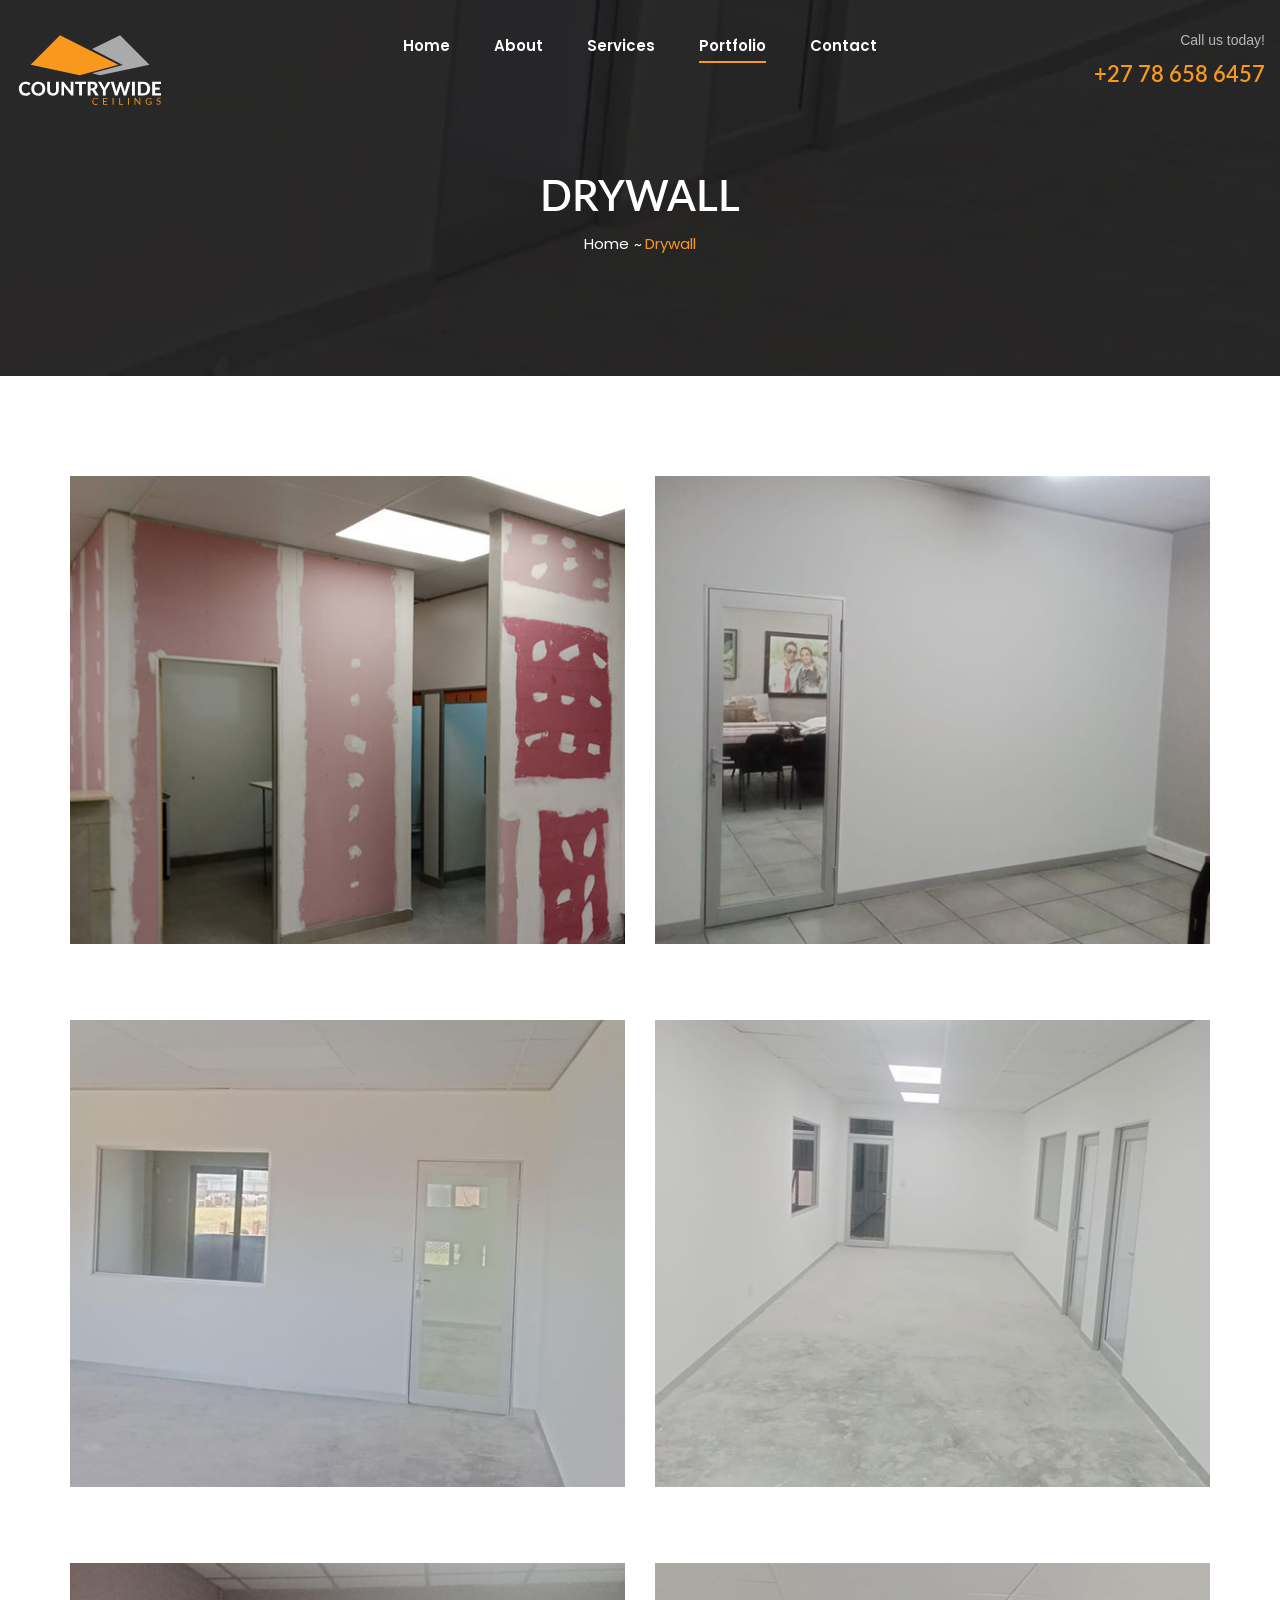
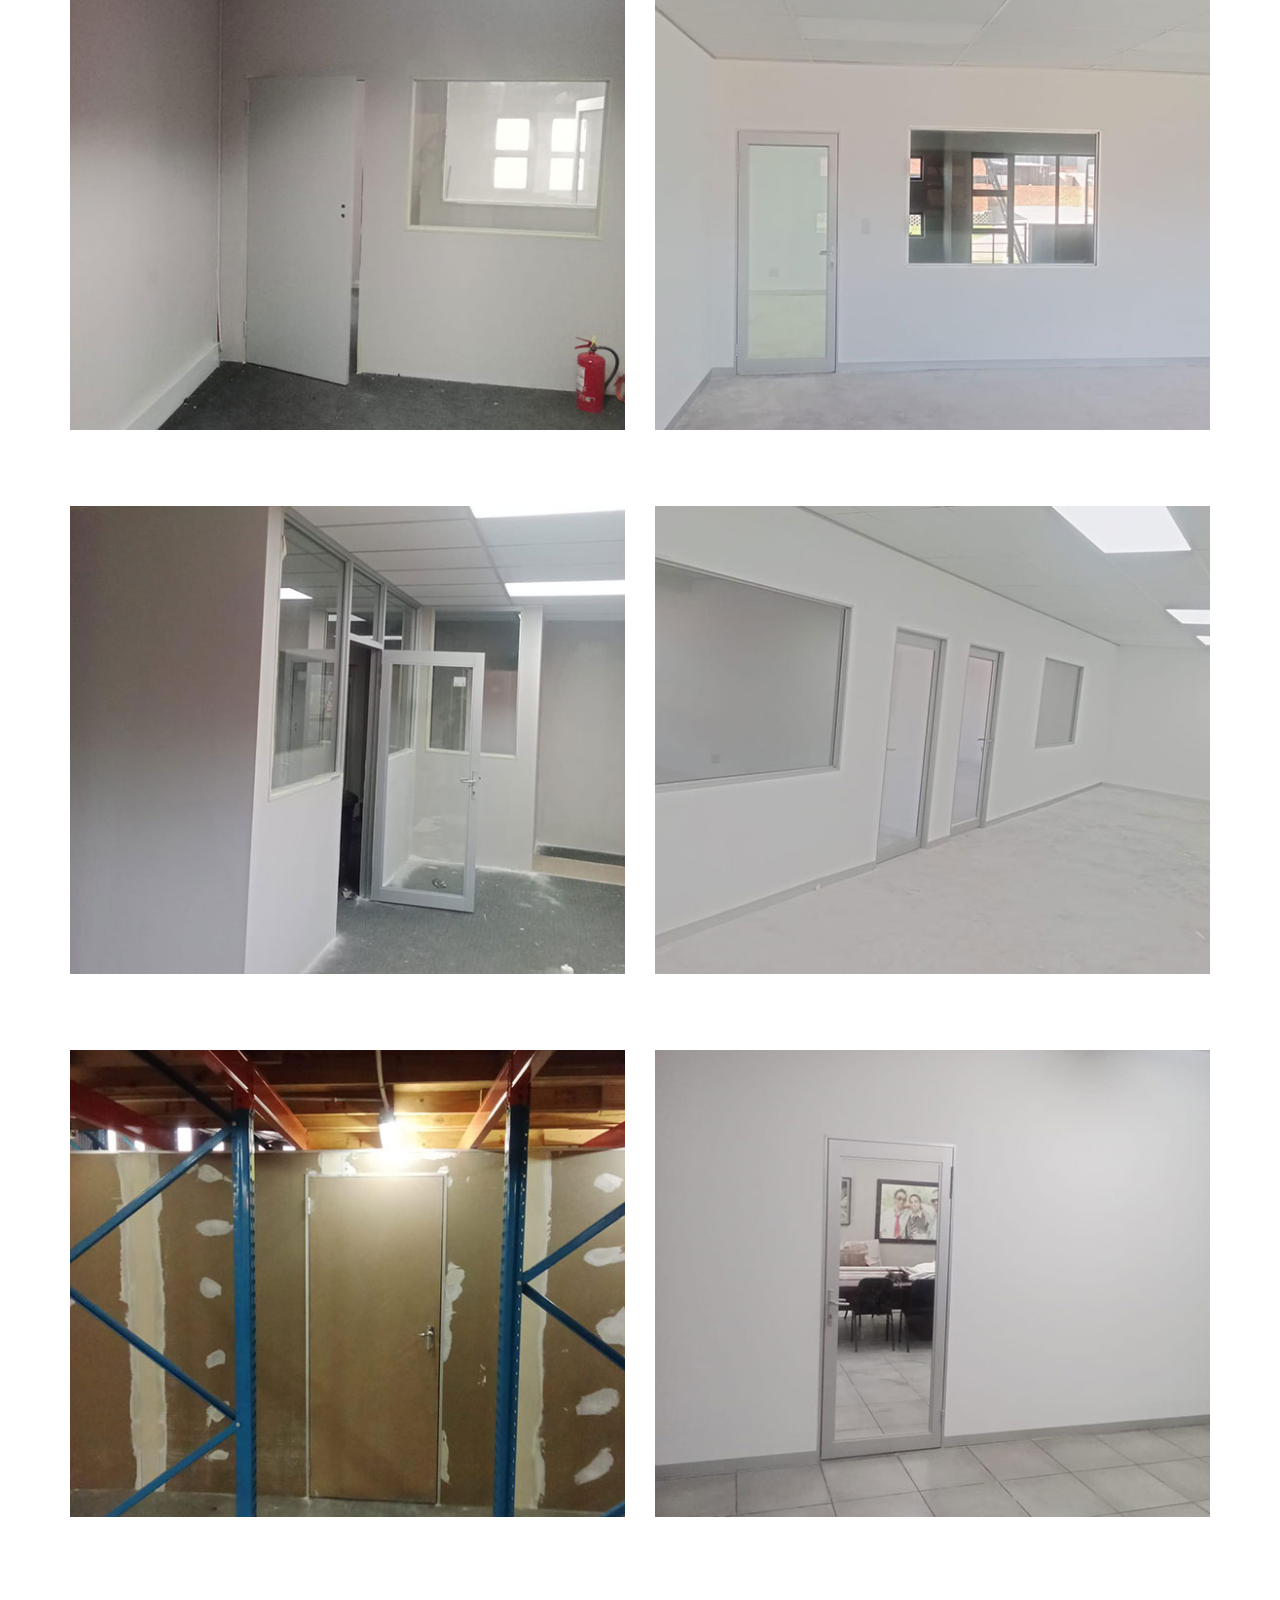
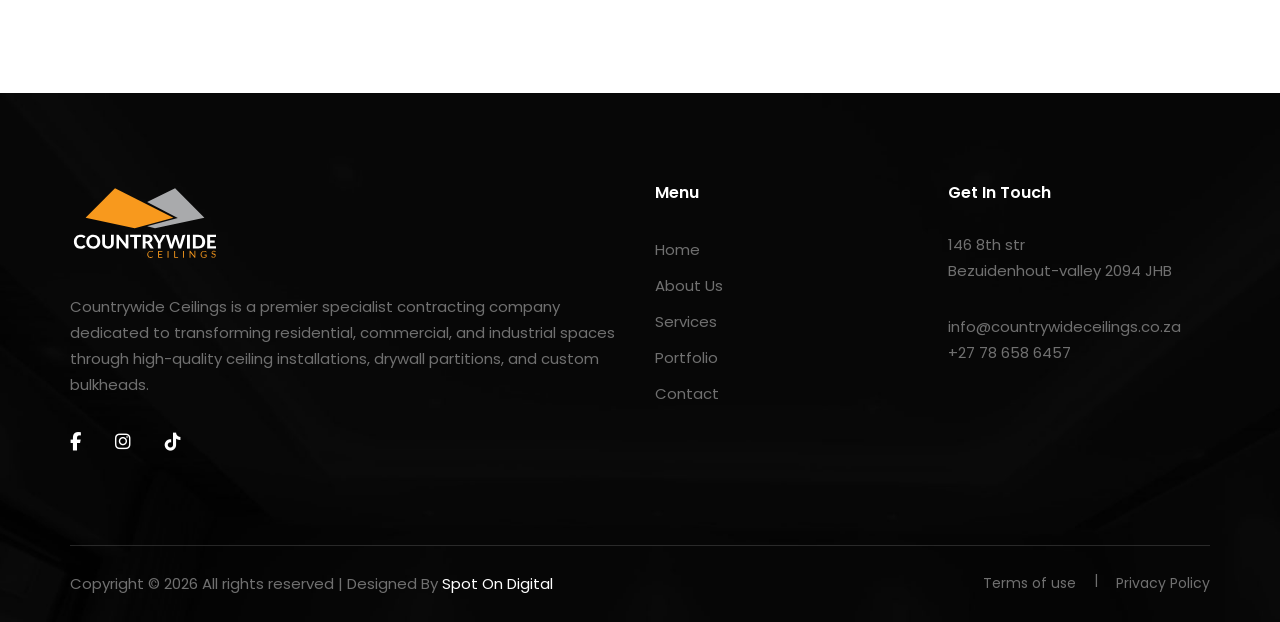
<file: drywall.html>
<!DOCTYPE html>
<html lang="zxx">

<head>
    <meta charset="UTF-8">
    <meta name="description" content="Countrywide Ceilings">
    <meta name="keywords" content="Ceilingsl">
    <meta name="viewport" content="width=device-width, initial-scale=1.0">
    <meta http-equiv="X-UA-Compatible" content="ie=edge">
    <title>Drywall</title>
    
    <!-- Favicon -->
    <link href="img/favicon.png" rel="icon">

    <!-- Google Font -->
    <link href="https://fonts.googleapis.com/css2?family=Poppins:wght@300;400;500;600;700;800;900&display=swap"
    rel="stylesheet">
    <link href="https://fonts.googleapis.com/css2?family=Lato:wght@300;400;700;900&display=swap" rel="stylesheet">

    <!-- Css Styles -->
    <link rel="stylesheet" href="css/bootstrap.min.css" type="text/css">
    <link rel="stylesheet" href="css/font-awesome.min.css" type="text/css">
    <link rel="stylesheet" href="css/elegant-icons.css" type="text/css">
    <link rel="stylesheet" href="css/owl.carousel.min.css" type="text/css">
    <link rel="stylesheet" href="css/slicknav.min.css" type="text/css">
    <link rel="stylesheet" href="css/slick.css" type="text/css">
    <link rel="stylesheet" href="css/style.css" type="text/css">
    <link rel="stylesheet" href="https://cdnjs.cloudflare.com/ajax/libs/font-awesome/6.5.0/css/all.min.css">
</head>

<body>
    <!-- Page Preloder -->
    <div id="preloder">
        <div class="loader"></div>
    </div>

    <!-- Offcanvas Menu Begin -->
    <div class="offcanvas-menu-overlay"></div>
    <div class="offcanvas-menu-wrapper">
        <div class="offcanvas__logo">
            <a href="#"><img src="img/logo.png" alt=""></a>
        </div>
        <div id="mobile-menu-wrap"></div>
        <div class="offcanvas__widget">
            <span>Call us for any questions</span>
            <h4>+01 123 456 789</h4>
        </div>
    </div>
    <!-- Offcanvas Menu End -->

    <!-- Header Section Begin -->
    <header class="header">
        <div class="container-fluid">
            <div class="row">
                <div class="col-lg-3">
                    <div class="header__logo">
                        <a href="#"><img src="img/logo-white.svg" alt="Logo" style="display:block;width:150px;height:80px;"></a>
                    </div>
                </div>
                <div class="col-lg-6">
                    <nav class="header__menu mobile-menu">
                        <ul>
                            <li><a href="index.html">Home</a></li> 
                            <li><a href="about.html">About</a></li>
                            <li><a href="services.html">Services</a></li>
                            <li class="active"><a href="#">Portfolio</a>
                                <ul class="dropdown">
                                    <li><a href="ceilings.html">Ceilings</a></li>
                                    <li><a href="bulkhead.html">Bulkhead Designs</a></li>
                                    <li><a href="drywall.html">Drywall</a></li>
                                    <li><a href="venetian-paint.html">Venetian Plaster</a></li>
                                </ul>
                            </li>
                            <li><a href="contact.html">Contact</a></li>
                        </ul>
                    </nav>
                </div>
                <div class="col-lg-3">
                    <div class="header__widget">
                        <span>Call us today!</span>
                        <h4>+27 78 658 6457</h4>
                    </div>
                </div>
            </div>
            <div class="canvas__open"><i class="fa fa-bars"></i></div>
        </div>
    </header>
    <!-- Header Section End -->
    

    <!-- Breadcrumb Section Begin -->
    <div class="breadcrumb-option spad set-bg" data-setbg="img/breadcrumb-bg.jpg">
        <div class="container">
            <div class="row">
                <div class="col-lg-12 text-center">
                    <div class="breadcrumb__text">
                        <h2>Drywall</h2>
                        <div class="breadcrumb__links">
                            <a href="./index.html">Home</a>
                            <span>Drywall</span>
                        </div>
                    </div>
                </div>
            </div>
        </div>
    </div>
    <!-- Breadcrumb Section End -->

    <!-- Project Page Section Begin -->
    <section class="project-page spad">
        <div class="container">
            <div class="row">
                <div class="col-lg-6 col-md-6 col-sm-6">
                    <div class="project__item">
                        <img src="img/project/drywall/drywall1.jpg" alt="">
                       
                    </div>
                </div>
                <div class="col-lg-6 col-md-6 col-sm-6">
                    <div class="project__item">
                        <img src="img/project/drywall/drywall2.jpg" alt="">
                        
                    </div>
                </div>
                <div class="col-lg-6 col-md-6 col-sm-6">
                    <div class="project__item">
                        <img src="img/project/drywall/drywall3.jpg" alt="">
                       
                    </div>
                </div>
                <div class="col-lg-6 col-md-6 col-sm-6">
                    <div class="project__item">
                        <img src="img/project/drywall/drywall4.jpg" alt="">
                        
                    </div>
                </div>
                <div class="col-lg-6 col-md-6 col-sm-6">
                    <div class="project__item">
                        <img src="img/project/drywall/drywall5.jpg" alt="">
                       
                    </div>
                </div>
                <div class="col-lg-6 col-md-6 col-sm-6">
                    <div class="project__item">
                        <img src="img/project/drywall/drywall6.jpg" alt="">
                     
                    </div>
                </div>
                <div class="col-lg-6 col-md-6 col-sm-6">
                    <div class="project__item">
                        <img src="img/project/drywall/drywall7.jpg" alt="">
                     
                    </div>
                </div>
                <div class="col-lg-6 col-md-6 col-sm-6">
                    <div class="project__item">
                        <img src="img/project/drywall/drywall8.jpg" alt="">
                     
                    </div>
                </div>
                <div class="col-lg-6 col-md-6 col-sm-6">
                    <div class="project__item">
                        <img src="img/project/drywall/drywall9.jpg" alt="">
                     
                    </div>
                </div>
                <div class="col-lg-6 col-md-6 col-sm-6">
                    <div class="project__item">
                        <img src="img/project/drywall/drywall10.jpg" alt="">
                     
                    </div>
                </div>
               
              
              
                
                
               
               
            </div>
        </div>
    </section>
    <!-- Project Page Section End -->

    
   <!-- Footer Section Begin -->
    <footer class="footer set-bg" data-setbg="img/footer-bg.jpg">
        <div class="container">
            
            <div class="row">
                <div class="col-md-6">
                    <div class="footer__about">
                        <div class="footer__logo">
                            <a href="#"><img src="img/logo-white.svg" alt="Logo" style="display:block;width:150px;height:80px;"></a>
                        </div>
                        <p>Countrywide Ceilings is a premier specialist contracting company dedicated to transforming residential, commercial, and industrial spaces through high-quality ceiling installations, drywall partitions, and custom bulkheads.</p>
                        
                        <div class="footer__social">
                        <a href="#"><i class="fab fa-facebook-f"></i></a>
                        <a href="#"><i class="fab fa-instagram"></i></a>
                        <a href="#"><i class="fab fa-tiktok"></i></a>
                    </div>
                    </div>
                </div>
                <div class="col-md-3">
                    <div class="footer__widget">
                        <h6>Menu</h6>
                        <ul><li><a href="#">Home</a></li>
                            <li><a href="#">About Us</a></li>
                            <li><a href="#">Services</a></li>
                            <li><a href="#">Portfolio</a></li>
                            <li><a href="#">Contact</a></li>
                            
                        </ul>
                    </div>
                </div>
                
                <div class="col-md-3">
                    <div class="footer__address">
                        <h6>Get In Touch</h6>
                        <p>146 8th str  <br />Bezuidenhout-valley 2094 JHB</p> 
                        <ul>
                            <li>info@countrywideceilings.co.za</li>
                            <li>+27 78 658 6457</li>
                        </ul>
                    </div>
                </div>
            </div>
            <div class="copyright">
                <div class="row">
                    <div class="col-lg-8 col-md-7">
                        <div class="copyright__text">
                            <p>Copyright © <script>
                                document.write(new Date().getFullYear());
                            </script> All rights reserved | Designed By <a href="https://spotondigital.co.za"
                            target="_blank">Spot On Digital</a>
                        </p>
                    </div>
                </div>
                <div class="col-lg-4 col-md-5">
                    <div class="copyright__widget">
                        <a href="#">Terms of use</a>
                        <a href="#">Privacy Policy</a>
                    </div>
                </div>
            </div>
        </div>
    </div>
</footer>
<!-- Footer Section End -->

<!-- Js Plugins -->
<script src="js/jquery-3.3.1.min.js"></script>
<script src="js/bootstrap.min.js"></script>
<script src="js/jquery.slicknav.js"></script>
<script src="js/owl.carousel.min.js"></script>
<script src="js/slick.min.js"></script>
<script src="js/main.js"></script>
</body>

</html>
</file>
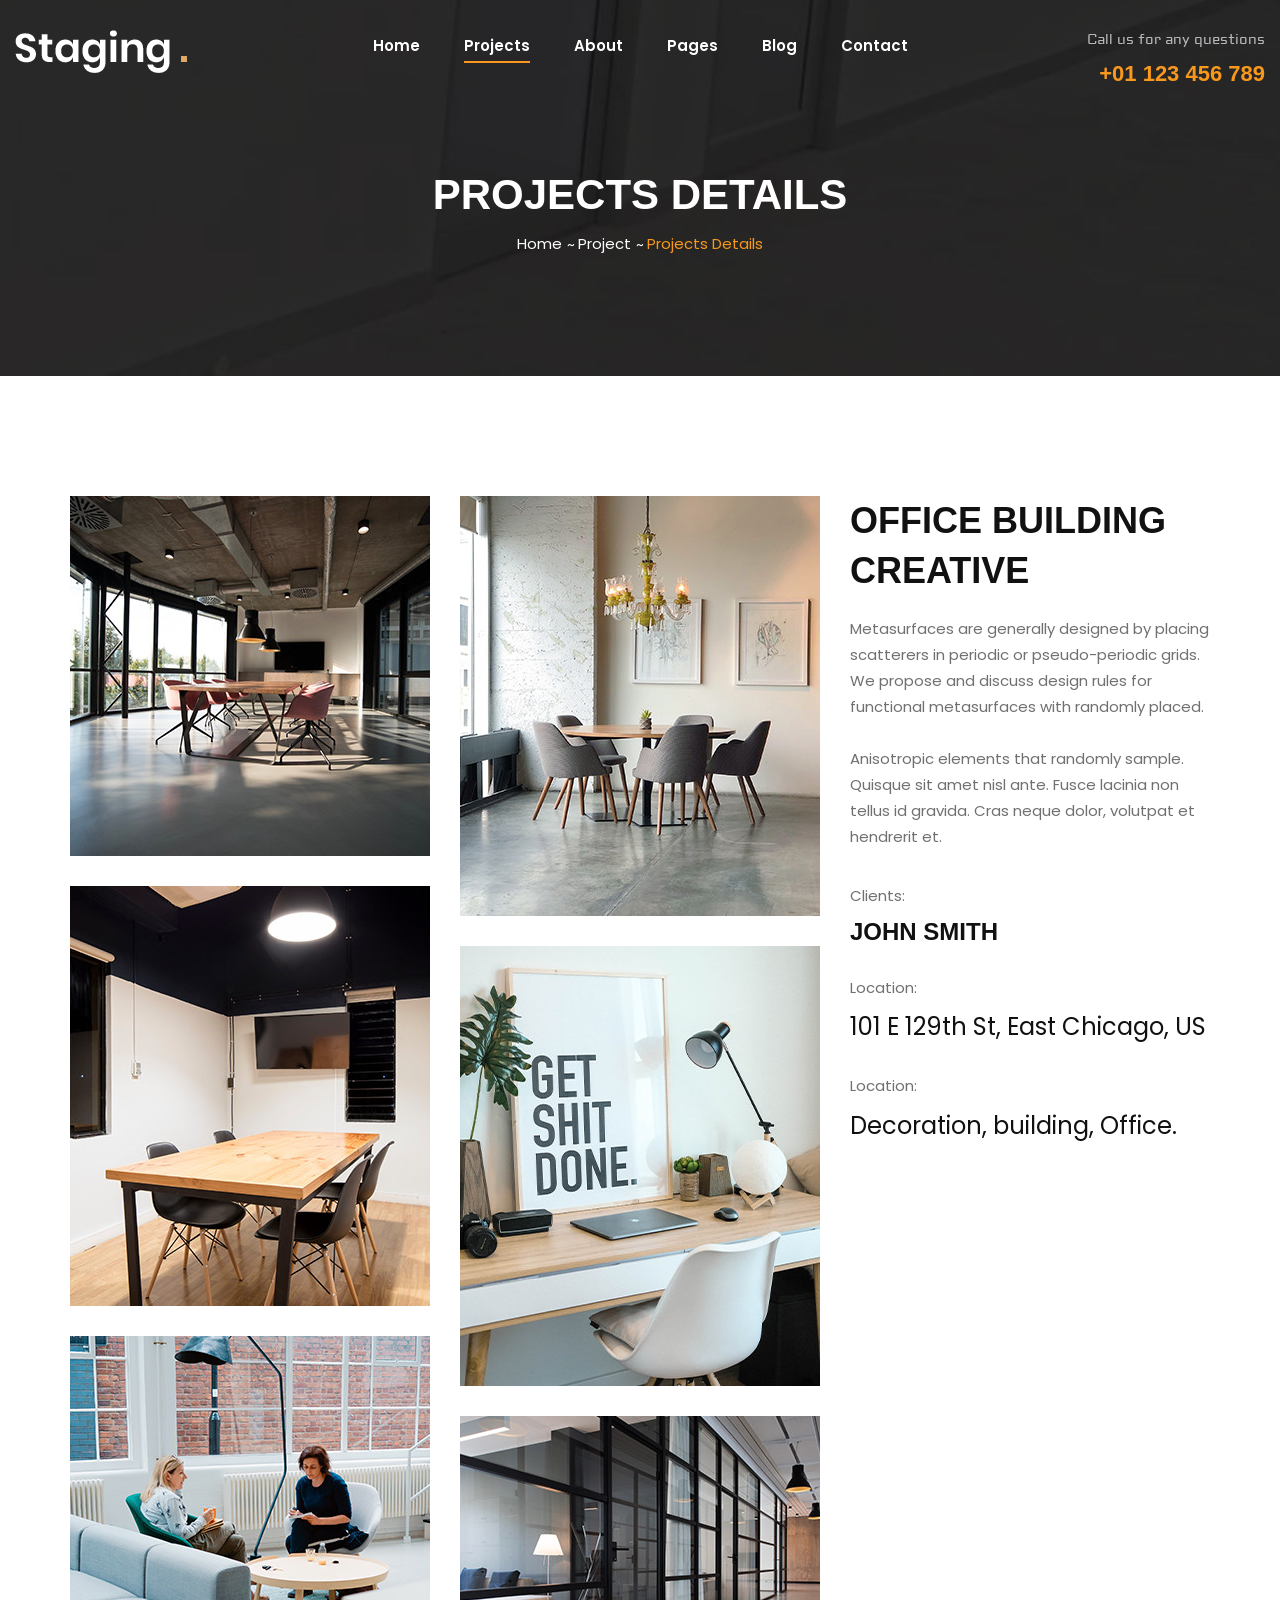
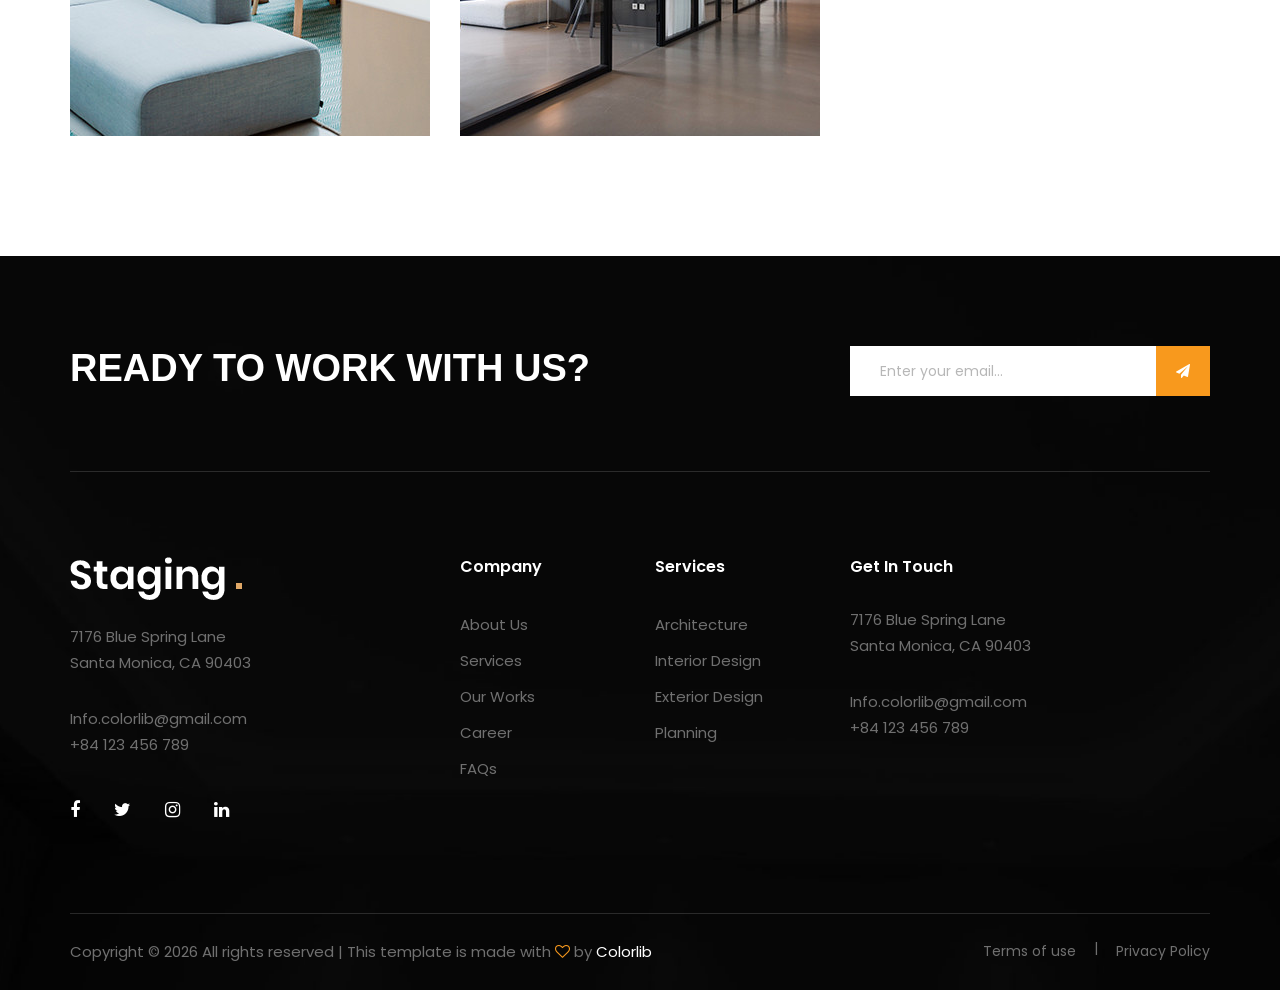
<file: project-details.html>
<!DOCTYPE html>
<html lang="zxx">

<head>
    <meta charset="UTF-8">
    <meta name="description" content="Staging Template">
    <meta name="keywords" content="Staging, unica, creative, html">
    <meta name="viewport" content="width=device-width, initial-scale=1.0">
    <meta http-equiv="X-UA-Compatible" content="ie=edge">
    <title>Staging | Template</title>

    <!-- Google Font -->
    <link href="https://fonts.googleapis.com/css2?family=Poppins:wght@300;400;500;600;700;800;900&display=swap"
    rel="stylesheet">
    <link href="https://fonts.googleapis.com/css2?family=Aldrich&display=swap" rel="stylesheet">

    <!-- Css Styles -->
    <link rel="stylesheet" href="css/bootstrap.min.css" type="text/css">
    <link rel="stylesheet" href="css/font-awesome.min.css" type="text/css">
    <link rel="stylesheet" href="css/elegant-icons.css" type="text/css">
    <link rel="stylesheet" href="css/owl.carousel.min.css" type="text/css">
    <link rel="stylesheet" href="css/slicknav.min.css" type="text/css">
    <link rel="stylesheet" href="css/style.css" type="text/css">
</head>

<body>
    <!-- Page Preloder -->
    <div id="preloder">
        <div class="loader"></div>
    </div>

    <!-- Offcanvas Menu Begin -->
    <div class="offcanvas-menu-overlay"></div>
    <div class="offcanvas-menu-wrapper">
        <div class="offcanvas__logo">
            <a href="#"><img src="img/logo.png" alt=""></a>
        </div>
        <div id="mobile-menu-wrap"></div>
        <div class="offcanvas__widget">
            <span>Call us for any questions</span>
            <h4>+01 123 456 789</h4>
        </div>
    </div>
    <!-- Offcanvas Menu End -->

    <!-- Header Section Begin -->
    <header class="header">
        <div class="container-fluid">
            <div class="row">
                <div class="col-lg-3">
                    <div class="header__logo">
                        <a href="#"><img src="img/logo.png" alt=""></a>
                    </div>
                </div>
                <div class="col-lg-6">
                    <nav class="header__menu mobile-menu">
                        <ul>
                            <li><a href="./index.html">Home</a></li>
                            <li class="active"><a href="./projects.html">Projects</a></li>
                            <li><a href="./about.html">About</a></li>
                            <li><a href="#">Pages</a>
                                <ul class="dropdown">
                                    <li><a href="./Project-details.html">Project Details</a></li>
                                    <li><a href="./about.html">About</a></li>
                                    <li><a href="./services.html">Services</a></li>
                                    <li><a href="./blog-details.html">Blog Details</a></li>
                                </ul>
                            </li>
                            <li><a href="./blog.html">Blog</a></li>
                            <li><a href="./contact.html">Contact</a></li>
                        </ul>
                    </nav>
                </div>
                <div class="col-lg-3">
                    <div class="header__widget">
                        <span>Call us for any questions</span>
                        <h4>+01 123 456 789</h4>
                    </div>
                </div>
            </div>
            <div class="canvas__open"><i class="fa fa-bars"></i></div>
        </div>
    </header>
    <!-- Header Section End -->

    <!-- Breadcrumb Section Begin -->
    <div class="breadcrumb-option spad set-bg" data-setbg="img/breadcrumb-bg.jpg">
        <div class="container">
            <div class="row">
                <div class="col-lg-12 text-center">
                    <div class="breadcrumb__text">
                        <h2>Projects Details</h2>
                        <div class="breadcrumb__links">
                            <a href="./index.html">Home</a>
                            <a href="./project.html">Project</a>
                            <span>Projects Details</span>
                        </div>
                    </div>
                </div>
            </div>
        </div>
    </div>
    <!-- Breadcrumb Section End -->

    <!-- Project Details Section Begin -->
    <section class="project-details spad">
        <div class="container">
            <div class="row">
                <div class="col-lg-8">
                    <div class="row">
                        <div class="col-lg-6 col-md-6 col-sm-6">
                            <img src="img/project/details/details-1.jpg" alt="">
                            <img src="img/project/details/details-3.jpg" alt="">
                            <img src="img/project/details/details-5.jpg" alt="">
                        </div>
                        <div class="col-lg-6 col-md-6 col-sm-6">
                            <img src="img/project/details/details-2.jpg" alt="">
                            <img src="img/project/details/details-4.jpg" alt="">
                            <img src="img/project/details/details-6.jpg" alt="">
                        </div>
                    </div>
                </div>
                <div class="col-lg-4">
                    <div class="project__sidebar">
                        <div class="project__sidebar__about">
                            <h2>Office Building Creative</h2>
                            <p>Metasurfaces are generally designed by placing scatterers in periodic or pseudo-periodic
                                grids. We propose and discuss design rules for functional metasurfaces with randomly
                            placed.</p>
                            <p>Anisotropic elements that randomly sample. Quisque sit amet nisl ante. Fusce lacinia non
                            tellus id gravida. Cras neque dolor, volutpat et hendrerit et.</p>
                        </div>
                        <div class="product__details__widget">
                            <div class="product__details__widget__item">
                                <span>Clients:</span>
                                <h4>John Smith</h4>
                            </div>
                            <div class="product__details__widget__item">
                                <span>Location:</span>
                                <p>101 E 129th St, East Chicago, US</p>
                            </div>
                            <div class="product__details__widget__item">
                                <span>Location:</span>
                                <p>Decoration, building, Office.</p>
                            </div>
                        </div>
                    </div>
                </div>
            </div>
        </div>
    </section>
    <!-- Project Details Section End -->

    <!-- Footer Section Begin -->
    <footer class="footer set-bg" data-setbg="img/footer-bg.jpg">
        <div class="container">
            <div class="footer__top">
                <div class="row">
                    <div class="col-lg-8 col-md-6">
                        <div class="footer__top__text">
                            <h2>Ready To Work With Us?</h2>
                        </div>
                    </div>
                    <div class="col-lg-4 col-md-6">
                        <div class="footer__top__newslatter">
                            <form action="#">
                                <input type="text" placeholder="Enter your email...">
                                <button type="submit"><i class="fa fa-send"></i></button>
                            </form>
                        </div>
                    </div>
                </div>
            </div>
            <div class="row">
                <div class="col-lg-3 col-md-6 col-sm-6">
                    <div class="footer__about">
                        <div class="footer__logo">
                            <a href="#"><img src="img/logo.png" alt=""></a>
                        </div>
                        <p>7176 Blue Spring Lane <br />Santa Monica, CA 90403</p>
                        <ul>
                            <li>Info.colorlib@gmail.com</li>
                            <li>+84 123 456 789</li>
                        </ul>
                        <div class="footer__social">
                            <a href="#"><i class="fa fa-facebook"></i></a>
                            <a href="#"><i class="fa fa-twitter"></i></a>
                            <a href="#"><i class="fa fa-instagram"></i></a>
                            <a href="#"><i class="fa fa-linkedin"></i></a>
                        </div>
                    </div>
                </div>
                <div class="col-lg-2 offset-lg-1 col-md-3 col-sm-6">
                    <div class="footer__widget">
                        <h6>Company</h6>
                        <ul>
                            <li><a href="#">About Us</a></li>
                            <li><a href="#">Services</a></li>
                            <li><a href="#">Our Works</a></li>
                            <li><a href="#">Career</a></li>
                            <li><a href="#">FAQs</a></li>
                        </ul>
                    </div>
                </div>
                <div class="col-lg-2 col-md-3 col-sm-6">
                    <div class="footer__widget">
                        <h6>Services</h6>
                        <ul>
                            <li><a href="#">Architecture</a></li>
                            <li><a href="#">Interior Design</a></li>
                            <li><a href="#">Exterior Design</a></li>
                            <li><a href="#">Planning</a></li>
                        </ul>
                    </div>
                </div>
                <div class="col-lg-4 col-md-6 col-sm-6">
                    <div class="footer__address">
                        <h6>Get In Touch</h6>
                        <p>7176 Blue Spring Lane <br />Santa Monica, CA 90403</p>
                        <ul>
                            <li>Info.colorlib@gmail.com</li>
                            <li>+84 123 456 789</li>
                        </ul>
                    </div>
                </div>
            </div>
            <div class="copyright">
                <div class="row">
                    <div class="col-lg-8 col-md-7">
                        <div class="copyright__text">
                            <p>Copyright © <script>
                                document.write(new Date().getFullYear());
                            </script> All rights reserved | This template is made with <i class="fa fa-heart-o"
                            aria-hidden="true"></i> by <a href="https://colorlib.com"
                            target="_blank">Colorlib</a>
                        </p>
                    </div>
                </div>
                <div class="col-lg-4 col-md-5">
                    <div class="copyright__widget">
                        <a href="#">Terms of use</a>
                        <a href="#">Privacy Policy</a>
                    </div>
                </div>
            </div>
        </div>
    </div>
</footer>
<!-- Footer Section End -->

<!-- Js Plugins -->
<script src="js/jquery-3.3.1.min.js"></script>
<script src="js/bootstrap.min.js"></script>
<script src="js/jquery.slicknav.js"></script>
<script src="js/owl.carousel.min.js"></script>
<script src="js/slick.min.js"></script>
<script src="js/main.js"></script>
</body>

</html>
</file>
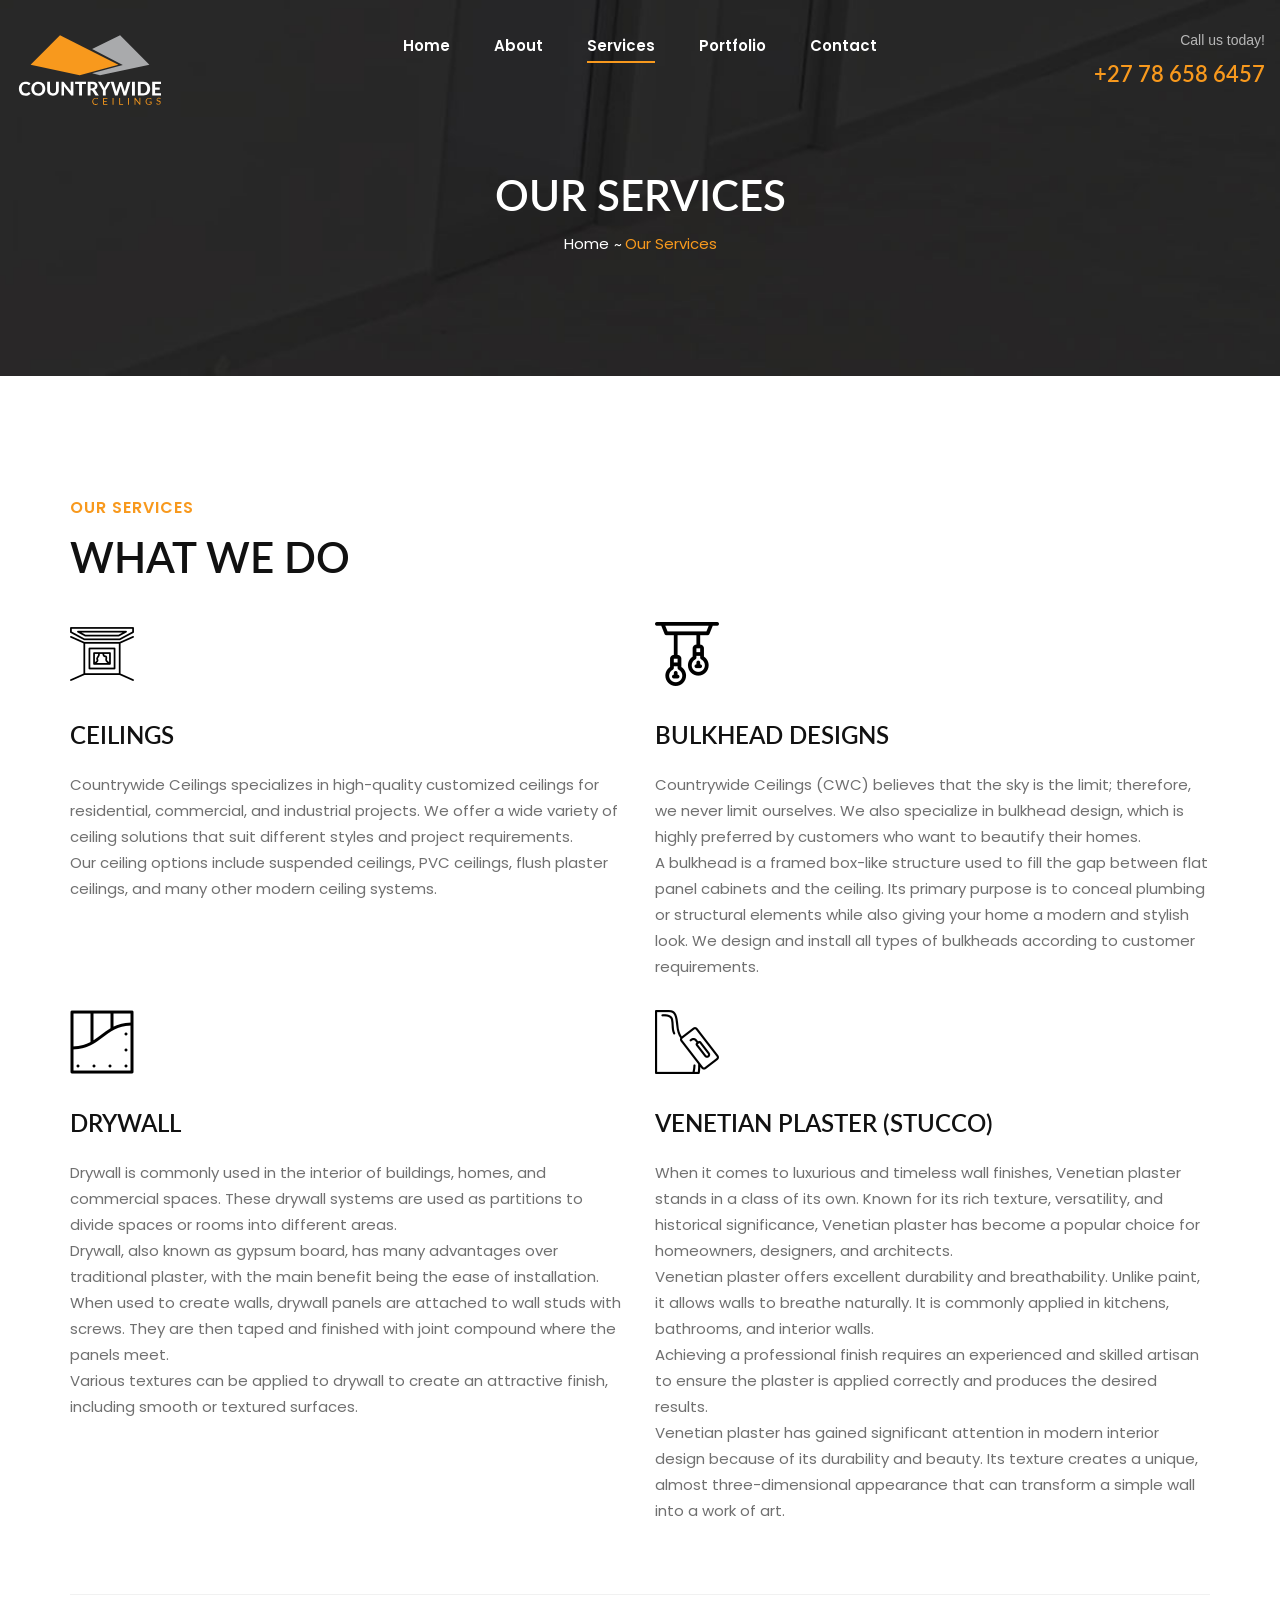
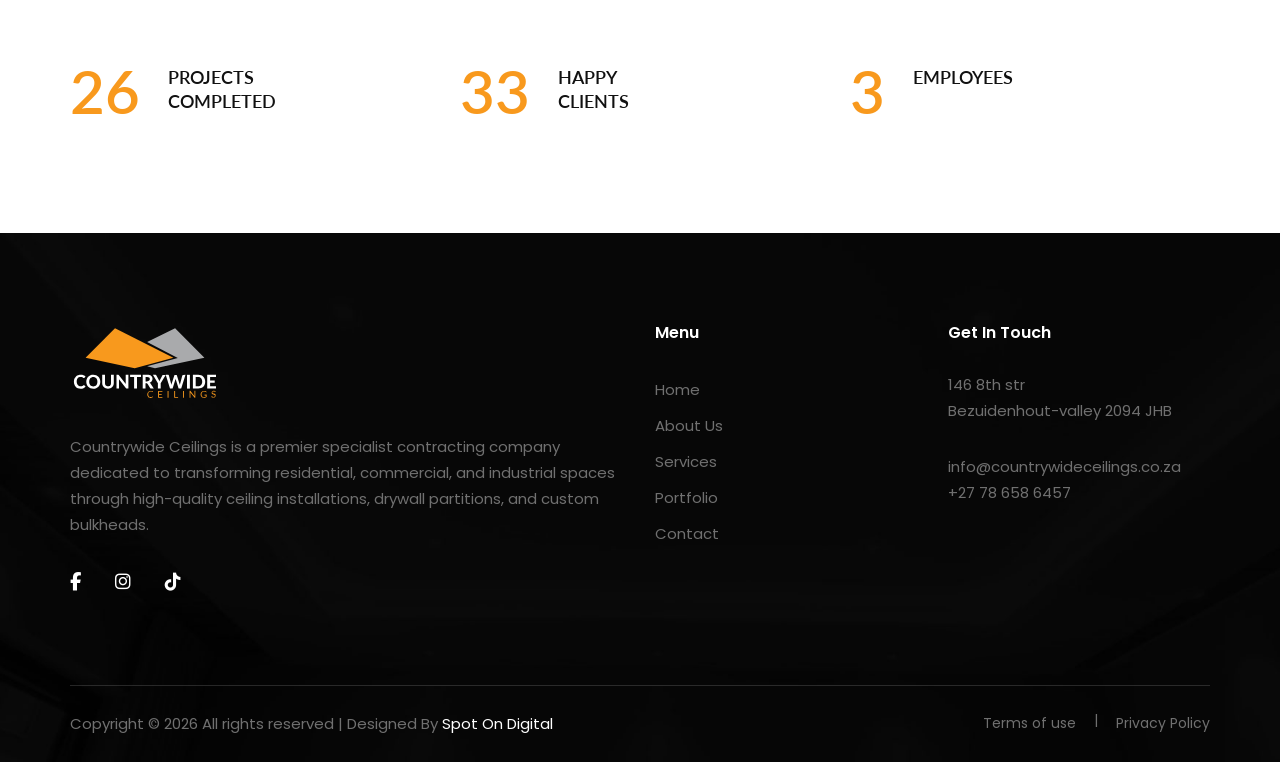
<file: services.html>
<!DOCTYPE html>
<html lang="zxx">

<head>
    <meta charset="UTF-8">
    <meta name="description" content="Countrywide Ceilings">
    <meta name="keywords" content="Ceilingsl">
    <meta name="viewport" content="width=device-width, initial-scale=1.0">
    <meta http-equiv="X-UA-Compatible" content="ie=edge">
    <title>Services</title>
    
    <!-- Favicon -->
    <link href="img/favicon.png" rel="icon">

    <!-- Google Font -->
    <link href="https://fonts.googleapis.com/css2?family=Poppins:wght@300;400;500;600;700;800;900&display=swap"
    rel="stylesheet">
    <link href="https://fonts.googleapis.com/css2?family=Lato:wght@300;400;700;900&display=swap" rel="stylesheet">

    <!-- Css Styles -->
    <link rel="stylesheet" href="css/bootstrap.min.css" type="text/css">
    <link rel="stylesheet" href="css/font-awesome.min.css" type="text/css">
    <link rel="stylesheet" href="css/elegant-icons.css" type="text/css">
    <link rel="stylesheet" href="css/owl.carousel.min.css" type="text/css">
    <link rel="stylesheet" href="css/slicknav.min.css" type="text/css">
    <link rel="stylesheet" href="css/slick.css" type="text/css">
    <link rel="stylesheet" href="css/style.css" type="text/css">
    <link rel="stylesheet" href="https://cdnjs.cloudflare.com/ajax/libs/font-awesome/6.5.0/css/all.min.css">
</head>

<body>
    <!-- Page Preloder -->
    <div id="preloder">
        <div class="loader"></div>
    </div>

    <!-- Offcanvas Menu Begin -->
    <div class="offcanvas-menu-overlay"></div>
    <div class="offcanvas-menu-wrapper">
        <div class="offcanvas__logo">
            <a href="#"><img src="img/logo.png" alt=""></a>
        </div>
        <div id="mobile-menu-wrap"></div>
        <div class="offcanvas__widget">
            <span>Call us for any questions</span>
            <h4>+01 123 456 789</h4>
        </div>
    </div>
    <!-- Offcanvas Menu End -->

    <!-- Header Section Begin -->
    <header class="header">
        <div class="container-fluid">
            <div class="row">
                <div class="col-lg-3">
                    <div class="header__logo">
                        <a href="#"><img src="img/logo-white.svg" alt="Logo" style="display:block;width:150px;height:80px;"></a>
                    </div>
                </div>
                <div class="col-lg-6">
                    <nav class="header__menu mobile-menu">
                        <ul>
                            <li><a href="index.html">Home</a></li> 
                            <li><a href="about.html">About</a></li>
                            <li class="active"><a href="services.html">Services</a></li>
                            <li><a href="#">Portfolio</a>
                                <ul class="dropdown">
                                    <li><a href="ceilings.html">Ceilings</a></li>
                                    <li><a href="bulkhead.html">Bulkhead Designs</a></li>
                                    <li><a href="drywall.html">Drywall</a></li>
                                    <li><a href="venetian-paint.html">Venetian Plaster</a></li>
                                </ul>
                            </li>
                            <li><a href="contact.html">Contact</a></li>
                        </ul>
                    </nav>
                </div>
                <div class="col-lg-3">
                    <div class="header__widget">
                        <span>Call us today!</span>
                        <h4>+27 78 658 6457</h4>
                    </div>
                </div>
            </div>
            <div class="canvas__open"><i class="fa fa-bars"></i></div>
        </div>
    </header>
    <!-- Header Section End -->

    <!-- Breadcrumb Section Begin -->
    <div class="breadcrumb-option spad set-bg" data-setbg="img/breadcrumb-bg.jpg">
        <div class="container">
            <div class="row">
                <div class="col-lg-12 text-center">
                    <div class="breadcrumb__text">
                        <h2>Our Services</h2>
                        <div class="breadcrumb__links">
                            <a href="./index.html">Home</a>
                            <span>Our Services</span>
                        </div>
                    </div>
                </div>
            </div>
        </div>
    </div>
    <!-- Breadcrumb Section End -->

     <!-- Services Section Begin -->
    <section class="services spad">
        <div class="container">
            <div class="row">
                <div class="col-lg-12">
                    <div class="section-title">
                        <span>Our Services</span>
                        <h2>What we do</h2>
                    </div>
                </div>
            </div>
            <div class="row">
                <div class="col-lg-6 col-md-6 col-sm-6">
                    <div class="services__item">
                        <img src="img/services/ceiling.png" alt="">
                        <h4>Ceilings</h4>
                        <p>Countrywide Ceilings specializes in high-quality customized ceilings for residential, commercial, and industrial projects. 
We offer a wide variety of ceiling solutions that suit different styles and project requirements.
</p>
<p>
Our ceiling options include suspended ceilings, PVC ceilings, flush plaster ceilings, and many other modern ceiling systems.
</p>
                    </div>
                </div>
                <div class="col-lg-6 col-md-6 col-sm-6">
                    <div class="services__item">
                        <img src="img/services/bulbs.png" alt="">
                        <h4>Bulkhead Designs</h4>
                        <p>Countrywide Ceilings (CWC) believes that the sky is the limit; therefore, we never limit ourselves. 
We also specialize in bulkhead design, which is highly preferred by customers who want to beautify their homes.
</p>
<p>
A bulkhead is a framed box-like structure used to fill the gap between flat panel cabinets and the ceiling. 
Its primary purpose is to conceal plumbing or structural elements while also giving your home a modern and stylish look. 
We design and install all types of bulkheads according to customer requirements.
</p>
                    </div>
                </div>
                <div class="col-lg-6 col-md-6 col-sm-6">
                    <div class="services__item">
                        <img src="img/services/drywall.png" alt="">
                        <h4>Drywall</h4>
                        <p>Drywall is commonly used in the interior of buildings, homes, and commercial spaces. 
These drywall systems are used as partitions to divide spaces or rooms into different areas.
</p>
<p>
Drywall, also known as gypsum board, has many advantages over traditional plaster, with the main benefit being the ease of installation.
</p>
<p>
When used to create walls, drywall panels are attached to wall studs with screws. 
They are then taped and finished with joint compound where the panels meet.
</p>
<p>
Various textures can be applied to drywall to create an attractive finish, including smooth or textured surfaces.
</p>
                    </div>
                </div>
                <div class="col-lg-6 col-md-6 col-sm-6">
                    <div class="services__item">
                        <img src="img/services/plastering.png" alt="">
                        <h4>Venetian Plaster (Stucco)</h4>
                        <p>When it comes to luxurious and timeless wall finishes, Venetian plaster stands in a class of its own. 
                        Known for its rich texture, versatility, and historical significance, Venetian plaster has become a popular choice for homeowners, designers, and architects.
                        </p>
                        <p>
                        Venetian plaster offers excellent durability and breathability. Unlike paint, it allows walls to breathe naturally. 
                        It is commonly applied in kitchens, bathrooms, and interior walls.
                        </p>
                        <p>
                        Achieving a professional finish requires an experienced and skilled artisan to ensure the plaster is applied correctly and produces the desired results.
                        </p>
                        <p>
                        Venetian plaster has gained significant attention in modern interior design because of its durability and beauty. 
                        Its texture creates a unique, almost three-dimensional appearance that can transform a simple wall into a work of art.
                        </p>
     
                    </div>
                </div>
            </div>
            
            
            
            
            <div class="counter__content">
                <div class="row">
                    <div class="col-lg-4 col-md-6 col-sm-6">
                        <div class="counter__item">
                            <div class="counter__item__number">
                                <h2 class="count">100</h2>
                            </div>
                            <div class="counter__item__text">
                                <h5>Projects<br /> Completed</h5>
                            </div>
                        </div>
                    </div>
                    <div class="col-lg-4 col-md-6 col-sm-6">
                        <div class="counter__item">
                            <div class="counter__item__number">
                                <h2 class="count">130</h2>
                            </div>
                            <div class="counter__item__text">
                                <h5>Happy<br /> Clients</h5>
                            </div>
                        </div>
                    </div>
                    <div class="col-lg-4 col-md-6 col-sm-6">
                        <div class="counter__item">
                            <div class="counter__item__number">
                                <h2 class="count">10</h2>
                            </div>
                            <div class="counter__item__text">
                                <h5>Employees</h5>
                            </div>
                        </div>
                    </div>
                  
                </div>
            </div>
        </div>
    </section>
    <!-- Services Section End -->

  
    

   <!-- Footer Section Begin -->
    <footer class="footer set-bg" data-setbg="img/footer-bg.jpg">
        <div class="container">
            
            <div class="row">
                <div class="col-md-6">
                    <div class="footer__about">
                        <div class="footer__logo">
                            <a href="#"><img src="img/logo-white.svg" alt="Logo" style="display:block;width:150px;height:80px;"></a>
                        </div>
                        <p>Countrywide Ceilings is a premier specialist contracting company dedicated to transforming residential, commercial, and industrial spaces through high-quality ceiling installations, drywall partitions, and custom bulkheads.</p>
                        
                        <div class="footer__social">
                        <a href="#"><i class="fab fa-facebook-f"></i></a>
                        <a href="#"><i class="fab fa-instagram"></i></a>
                        <a href="#"><i class="fab fa-tiktok"></i></a>
                    </div>
                    </div>
                </div>
                <div class="col-md-3">
                    <div class="footer__widget">
                        <h6>Menu</h6>
                        <ul><li><a href="#">Home</a></li>
                            <li><a href="#">About Us</a></li>
                            <li><a href="#">Services</a></li>
                            <li><a href="#">Portfolio</a></li>
                            <li><a href="#">Contact</a></li>
                            
                        </ul>
                    </div>
                </div>
                
                <div class="col-md-3">
                    <div class="footer__address">
                        <h6>Get In Touch</h6>
                        <p>146 8th str  <br />Bezuidenhout-valley 2094 JHB</p> 
                        <ul>
                            <li>info@countrywideceilings.co.za</li>
                            <li>+27 78 658 6457</li>
                        </ul>
                    </div>
                </div>
            </div>
            <div class="copyright">
                <div class="row">
                    <div class="col-lg-8 col-md-7">
                        <div class="copyright__text">
                            <p>Copyright © <script>
                                document.write(new Date().getFullYear());
                            </script> All rights reserved | Designed By <a href="https://spotondigital.co.za"
                            target="_blank">Spot On Digital</a>
                        </p>
                    </div>
                </div>
                <div class="col-lg-4 col-md-5">
                    <div class="copyright__widget">
                        <a href="#">Terms of use</a>
                        <a href="#">Privacy Policy</a>
                    </div>
                </div>
            </div>
        </div>
    </div>
</footer>
<!-- Footer Section End -->

<!-- Js Plugins -->
<script src="js/jquery-3.3.1.min.js"></script>
<script src="js/bootstrap.min.js"></script>
<script src="js/jquery.slicknav.js"></script>
<script src="js/owl.carousel.min.js"></script>
<script src="js/slick.min.js"></script>
<script src="js/main.js"></script>
</body>

</html>
</file>
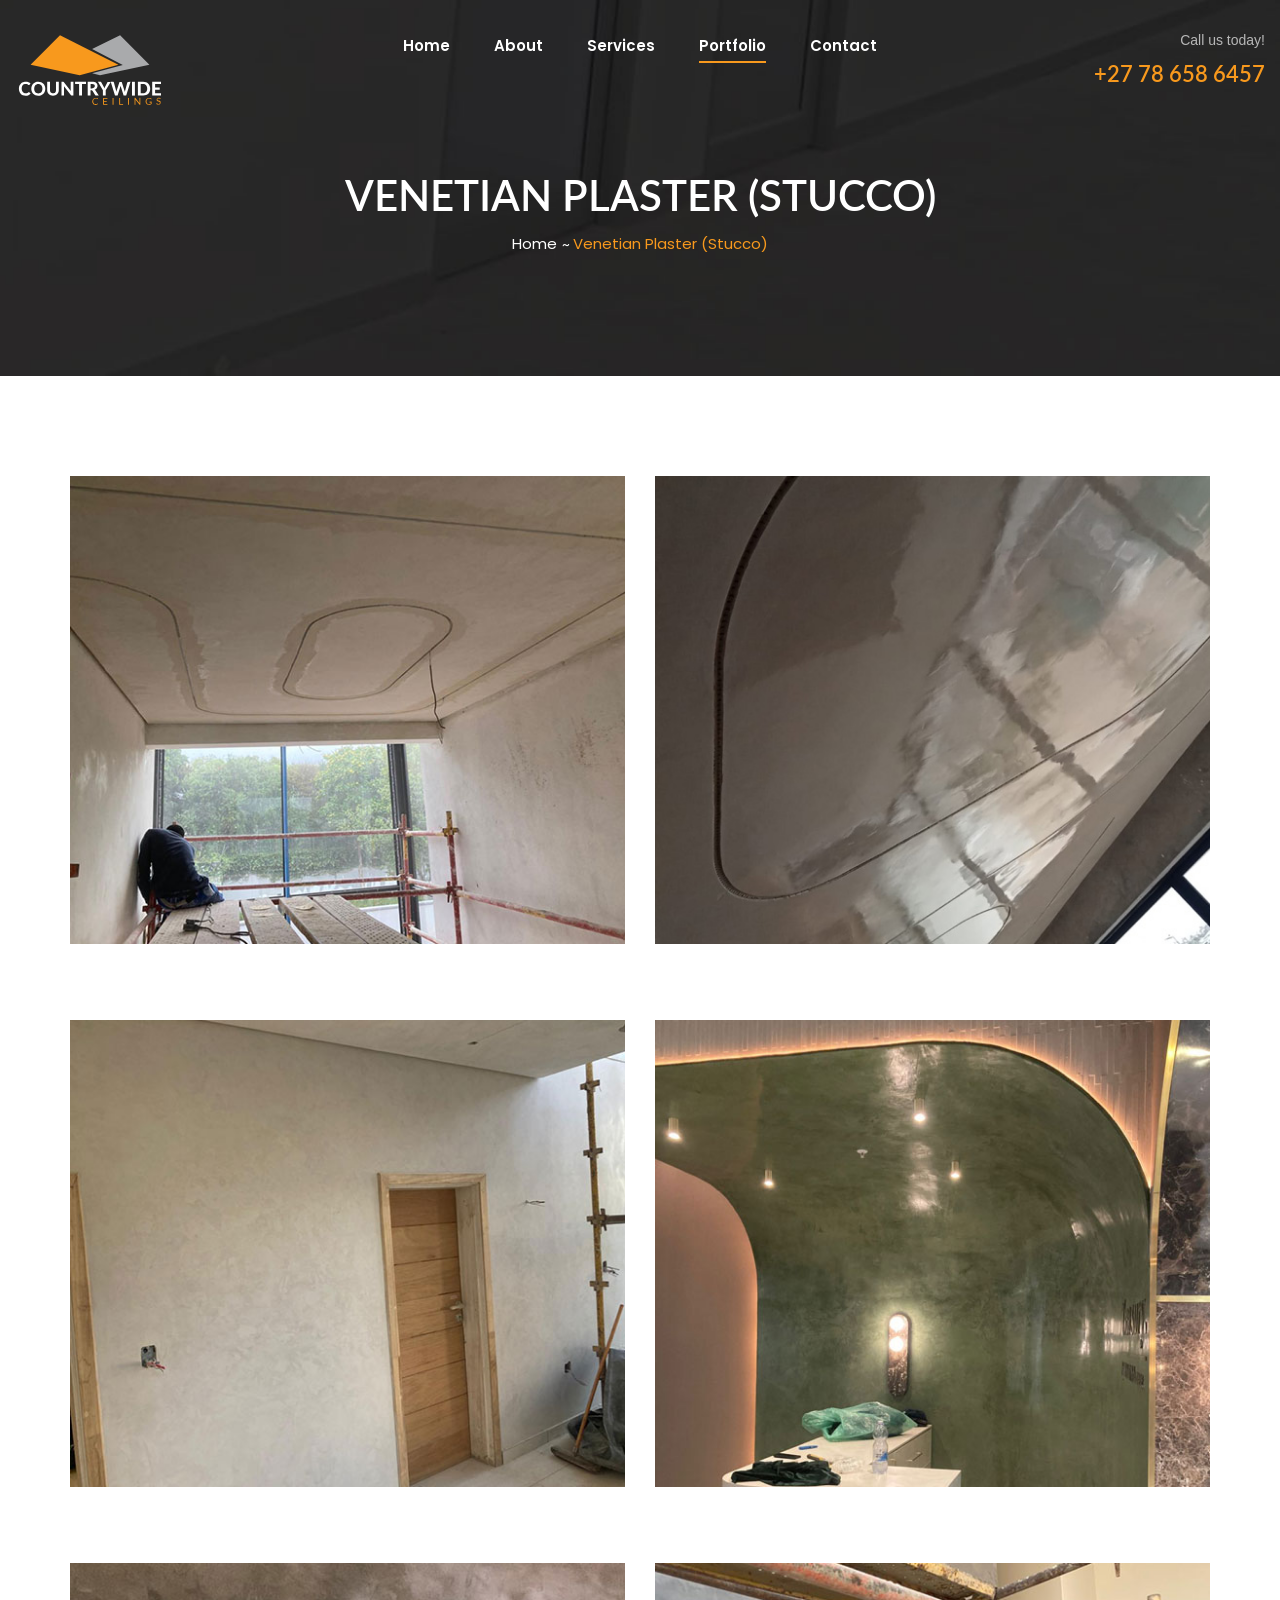
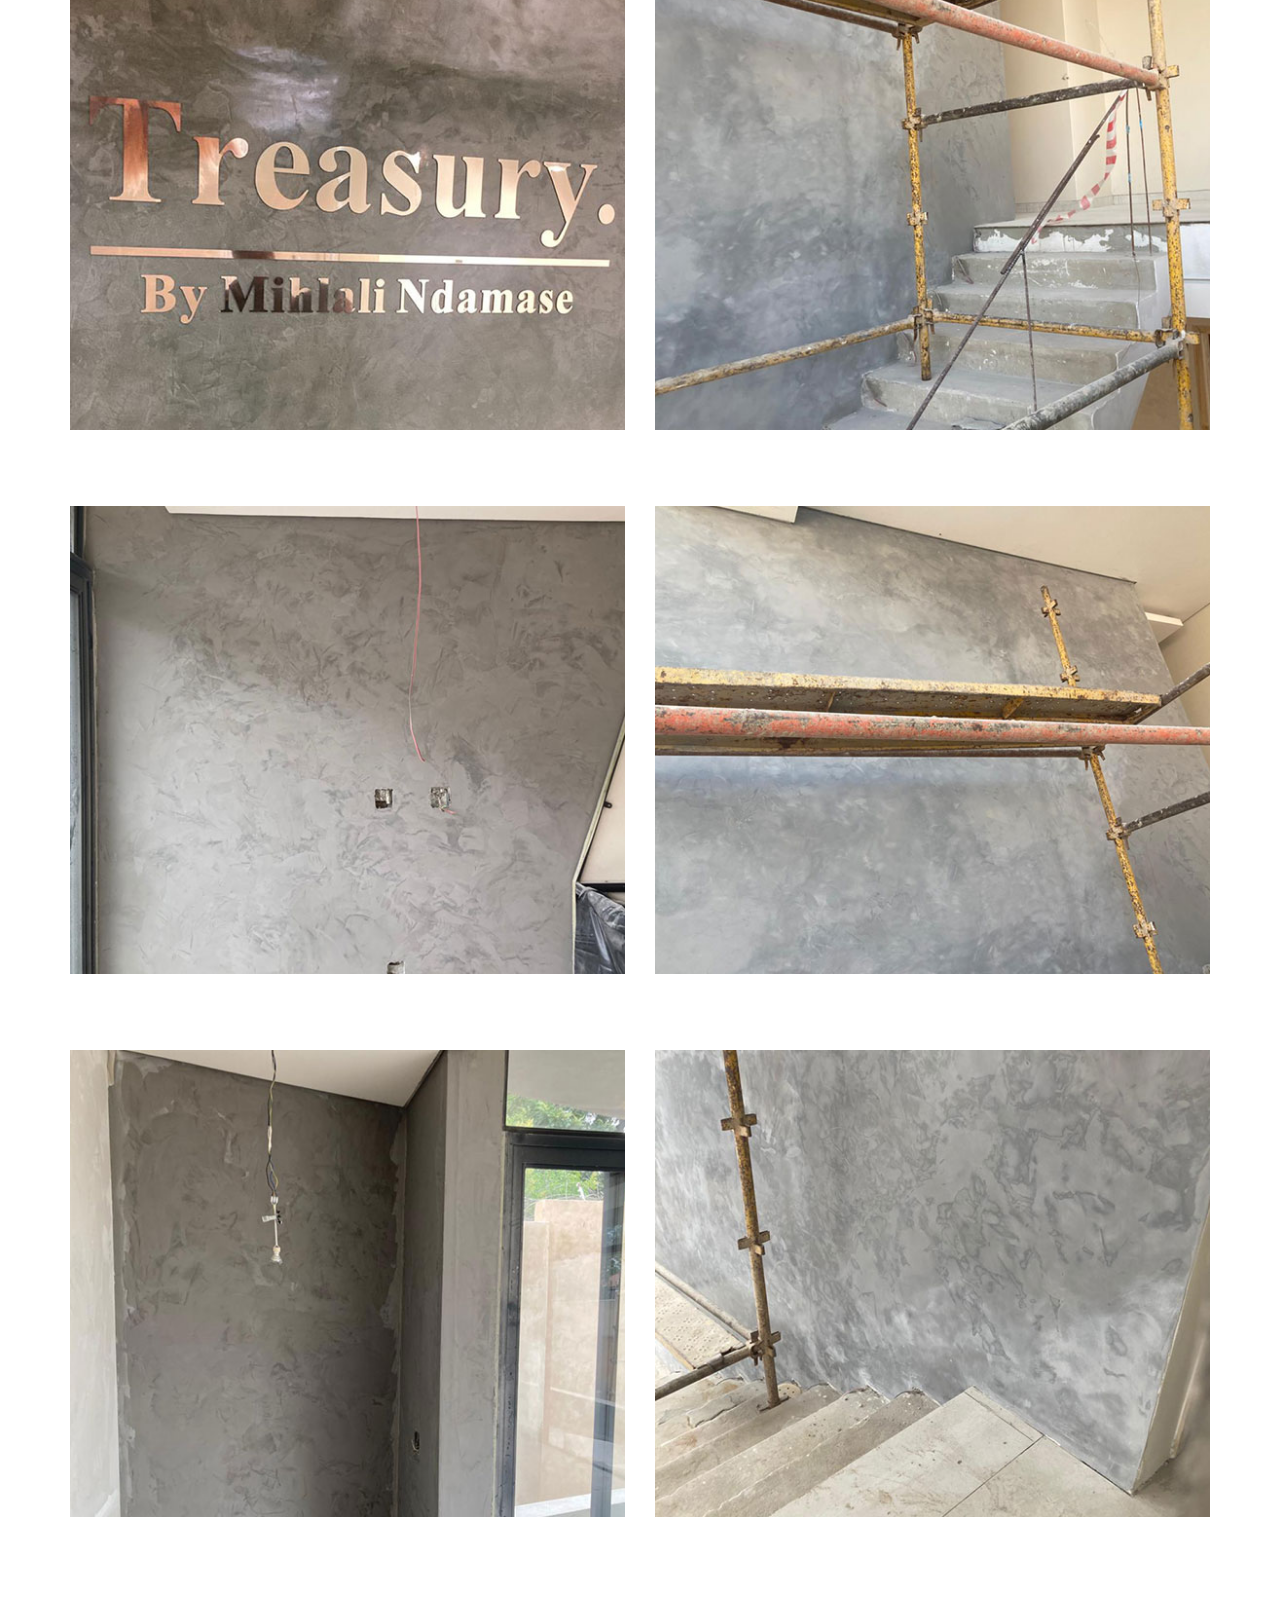
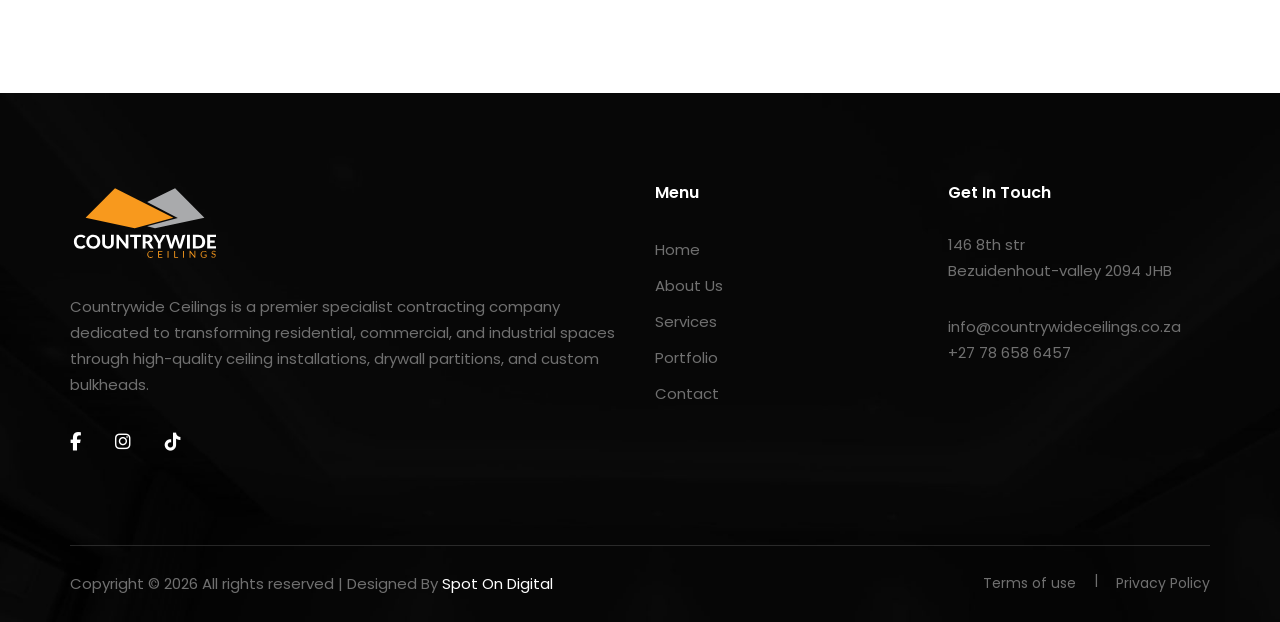
<file: venetian-paint.html>
<!DOCTYPE html>
<html lang="zxx">

<head>
    <meta charset="UTF-8">
    <meta name="description" content="Countrywide Ceilings">
    <meta name="keywords" content="Ceilingsl">
    <meta name="viewport" content="width=device-width, initial-scale=1.0">
    <meta http-equiv="X-UA-Compatible" content="ie=edge">
    <title>Venetian paint & Stucco</title>
    
    <!-- Favicon -->
    <link href="img/favicon.png" rel="icon">

    <!-- Google Font -->
    <link href="https://fonts.googleapis.com/css2?family=Poppins:wght@300;400;500;600;700;800;900&display=swap"
    rel="stylesheet">
    <link href="https://fonts.googleapis.com/css2?family=Lato:wght@300;400;700;900&display=swap" rel="stylesheet">

    <!-- Css Styles -->
    <link rel="stylesheet" href="css/bootstrap.min.css" type="text/css">
    <link rel="stylesheet" href="css/font-awesome.min.css" type="text/css">
    <link rel="stylesheet" href="css/elegant-icons.css" type="text/css">
    <link rel="stylesheet" href="css/owl.carousel.min.css" type="text/css">
    <link rel="stylesheet" href="css/slicknav.min.css" type="text/css">
    <link rel="stylesheet" href="css/slick.css" type="text/css">
    <link rel="stylesheet" href="css/style.css" type="text/css">
    <link rel="stylesheet" href="https://cdnjs.cloudflare.com/ajax/libs/font-awesome/6.5.0/css/all.min.css">
</head>

<body>
    <!-- Page Preloder -->
    <div id="preloder">
        <div class="loader"></div>
    </div>

    <!-- Offcanvas Menu Begin -->
    <div class="offcanvas-menu-overlay"></div>
    <div class="offcanvas-menu-wrapper">
        <div class="offcanvas__logo">
            <a href="#"><img src="img/logo.png" alt=""></a>
        </div>
        <div id="mobile-menu-wrap"></div>
        <div class="offcanvas__widget">
            <span>Call us for any questions</span>
            <h4>+01 123 456 789</h4>
        </div>
    </div>
    <!-- Offcanvas Menu End -->

    <!-- Header Section Begin -->
    <header class="header">
        <div class="container-fluid">
            <div class="row">
                <div class="col-lg-3">
                    <div class="header__logo">
                        <a href="#"><img src="img/logo-white.svg" alt="Logo" style="display:block;width:150px;height:80px;"></a>
                    </div>
                </div>
                <div class="col-lg-6">
                    <nav class="header__menu mobile-menu">
                        <ul>
                            <li><a href="index.html">Home</a></li> 
                            <li><a href="about.html">About</a></li>
                            <li><a href="services.html">Services</a></li>
                            <li class="active"><a href="#">Portfolio</a>
                                <ul class="dropdown">
                                    <li><a href="ceilings.html">Ceilings</a></li>
                                    <li><a href="bulkhead.html">Bulkhead Designs</a></li>
                                    <li><a href="drywall.html">Drywall</a></li>
                                    <li><a href="venetian-paint.html">Venetian Plaster</a></li>
                                </ul>
                            </li>
                            <li><a href="contact.html">Contact</a></li>
                        </ul>
                    </nav>
                </div>
                <div class="col-lg-3">
                    <div class="header__widget">
                        <span>Call us today!</span>
                        <h4>+27 78 658 6457</h4>
                    </div>
                </div>
            </div>
            <div class="canvas__open"><i class="fa fa-bars"></i></div>
        </div>
    </header>
    <!-- Header Section End -->
    

    <!-- Breadcrumb Section Begin -->
    <div class="breadcrumb-option spad set-bg" data-setbg="img/breadcrumb-bg.jpg">
        <div class="container">
            <div class="row">
                <div class="col-lg-12 text-center">
                    <div class="breadcrumb__text">
                        <h2>Venetian Plaster (Stucco)</h2>
                        <div class="breadcrumb__links">
                            <a href="./index.html">Home</a>
                            <span>Venetian Plaster (Stucco)</span>
                        </div>
                    </div>
                </div>
            </div>
        </div>
    </div>
    <!-- Breadcrumb Section End -->

    <!-- Project Page Section Begin -->
    <section class="project-page spad">
        <div class="container">
            <div class="row">
                <div class="col-lg-6 col-md-6 col-sm-6">
                    <div class="project__item">
                        <img src="img/project/venetian-paint-stucco/venetian-paint1.jpg" alt="">
                       
                    </div>
                </div>
                <div class="col-lg-6 col-md-6 col-sm-6">
                    <div class="project__item">
                        <img src="img/project/venetian-paint-stucco/venetian-paint2.jpg" alt="">
                        
                    </div>
                </div>
                <div class="col-lg-6 col-md-6 col-sm-6">
                    <div class="project__item">
                        <img src="img/project/venetian-paint-stucco/venetian-paint3.jpg" alt="">
                       
                    </div>
                </div>
                <div class="col-lg-6 col-md-6 col-sm-6">
                    <div class="project__item">
                        <img src="img/project/venetian-paint-stucco/venetian-paint4.jpg" alt="">
                        
                    </div>
                </div>
                <div class="col-lg-6 col-md-6 col-sm-6">
                    <div class="project__item">
                        <img src="img/project/venetian-paint-stucco/venetian-paint5.jpg" alt="">
                       
                    </div>
                </div>
                <div class="col-lg-6 col-md-6 col-sm-6">
                    <div class="project__item">
                        <img src="img/project/venetian-paint-stucco/venetian-paint6.jpg" alt="">
                     
                    </div>
                </div>
                <div class="col-lg-6 col-md-6 col-sm-6">
                    <div class="project__item">
                        <img src="img/project/venetian-paint-stucco/venetian-paint7.jpg" alt="">
                     
                    </div>
                </div>
                <div class="col-lg-6 col-md-6 col-sm-6">
                    <div class="project__item">
                        <img src="img/project/venetian-paint-stucco/venetian-paint8.jpg" alt="">
                     
                    </div>
                </div>
                <div class="col-lg-6 col-md-6 col-sm-6">
                    <div class="project__item">
                        <img src="img/project/venetian-paint-stucco/venetian-paint9.jpg" alt="">
                     
                    </div>
                </div>
                <div class="col-lg-6 col-md-6 col-sm-6">
                    <div class="project__item">
                        <img src="img/project/venetian-paint-stucco/venetian-paint10.jpg" alt="">
                     
                    </div>
                </div>
               
              
              
                
                
               
               
            </div>
        </div>
    </section>
    <!-- Project Page Section End -->

    
   <!-- Footer Section Begin -->
    <footer class="footer set-bg" data-setbg="img/footer-bg.jpg">
        <div class="container">
            
            <div class="row">
                <div class="col-md-6">
                    <div class="footer__about">
                        <div class="footer__logo">
                            <a href="#"><img src="img/logo-white.svg" alt="Logo" style="display:block;width:150px;height:80px;"></a>
                        </div>
                        <p>Countrywide Ceilings is a premier specialist contracting company dedicated to transforming residential, commercial, and industrial spaces through high-quality ceiling installations, drywall partitions, and custom bulkheads.</p>
                        
                        <div class="footer__social">
                        <a href="#"><i class="fab fa-facebook-f"></i></a>
                        <a href="#"><i class="fab fa-instagram"></i></a>
                        <a href="#"><i class="fab fa-tiktok"></i></a>
                    </div>
                    </div>
                </div>
                <div class="col-md-3">
                    <div class="footer__widget">
                        <h6>Menu</h6>
                        <ul><li><a href="#">Home</a></li>
                            <li><a href="#">About Us</a></li>
                            <li><a href="#">Services</a></li>
                            <li><a href="#">Portfolio</a></li>
                            <li><a href="#">Contact</a></li>
                            
                        </ul>
                    </div>
                </div>
                
                <div class="col-md-3">
                    <div class="footer__address">
                        <h6>Get In Touch</h6>
                        <p>146 8th str  <br />Bezuidenhout-valley 2094 JHB</p> 
                        <ul>
                            <li>info@countrywideceilings.co.za</li>
                            <li>+27 78 658 6457</li>
                        </ul>
                    </div>
                </div>
            </div>
            <div class="copyright">
                <div class="row">
                    <div class="col-lg-8 col-md-7">
                        <div class="copyright__text">
                            <p>Copyright © <script>
                                document.write(new Date().getFullYear());
                            </script> All rights reserved | Designed By <a href="https://spotondigital.co.za"
                            target="_blank">Spot On Digital</a>
                        </p>
                    </div>
                </div>
                <div class="col-lg-4 col-md-5">
                    <div class="copyright__widget">
                        <a href="#">Terms of use</a>
                        <a href="#">Privacy Policy</a>
                    </div>
                </div>
            </div>
        </div>
    </div>
</footer>
<!-- Footer Section End -->

<!-- Js Plugins -->
<script src="js/jquery-3.3.1.min.js"></script>
<script src="js/bootstrap.min.js"></script>
<script src="js/jquery.slicknav.js"></script>
<script src="js/owl.carousel.min.js"></script>
<script src="js/slick.min.js"></script>
<script src="js/main.js"></script>
</body>

</html>
</file>
<file: css/elegant-icons.css>
@font-face {
	font-family: 'ElegantIcons';
	src:url('../fonts/ElegantIcons.eot');
	src:url('../fonts/ElegantIcons.eot?#iefix') format('embedded-opentype'),
		url('../fonts/ElegantIcons.woff') format('woff'),
		url('../fonts/ElegantIcons.ttf') format('truetype'),
		url('../fonts/ElegantIcons.svg#ElegantIcons') format('svg');
	font-weight: normal;
	font-style: normal;
}

/* Use the following CSS code if you want to use data attributes for inserting your icons */
[data-icon]:before {
	font-family: 'ElegantIcons';
	content: attr(data-icon);
	speak: none;
	font-weight: normal;
	font-variant: normal;
	text-transform: none;
	line-height: 1;
	-webkit-font-smoothing: antialiased;
	-moz-osx-font-smoothing: grayscale;
}

/* Use the following CSS code if you want to have a class per icon */
/*
Instead of a list of all class selectors,
you can use the generic selector below, but it's slower:
[class*="your-class-prefix"] {
*/
.arrow_up, .arrow_down, .arrow_left, .arrow_right, .arrow_left-up, .arrow_right-up, .arrow_right-down, .arrow_left-down, .arrow-up-down, .arrow_up-down_alt, .arrow_left-right_alt, .arrow_left-right, .arrow_expand_alt2, .arrow_expand_alt, .arrow_condense, .arrow_expand, .arrow_move, .arrow_carrot-up, .arrow_carrot-down, .arrow_carrot-left, .arrow_carrot-right, .arrow_carrot-2up, .arrow_carrot-2down, .arrow_carrot-2left, .arrow_carrot-2right, .arrow_carrot-up_alt2, .arrow_carrot-down_alt2, .arrow_carrot-left_alt2, .arrow_carrot-right_alt2, .arrow_carrot-2up_alt2, .arrow_carrot-2down_alt2, .arrow_carrot-2left_alt2, .arrow_carrot-2right_alt2, .arrow_triangle-up, .arrow_triangle-down, .arrow_triangle-left, .arrow_triangle-right, .arrow_triangle-up_alt2, .arrow_triangle-down_alt2, .arrow_triangle-left_alt2, .arrow_triangle-right_alt2, .arrow_back, .icon_minus-06, .icon_plus, .icon_close, .icon_check, .icon_minus_alt2, .icon_plus_alt2, .icon_close_alt2, .icon_check_alt2, .icon_zoom-out_alt, .icon_zoom-in_alt, .icon_search, .icon_box-empty, .icon_box-selected, .icon_minus-box, .icon_plus-box, .icon_box-checked, .icon_circle-empty, .icon_circle-slelected, .icon_stop_alt2, .icon_stop, .icon_pause_alt2, .icon_pause, .icon_menu, .icon_menu-square_alt2, .icon_menu-circle_alt2, .icon_ul, .icon_ol, .icon_adjust-horiz, .icon_adjust-vert, .icon_document_alt, .icon_documents_alt, .icon_pencil, .icon_pencil-edit_alt, .icon_pencil-edit, .icon_folder-alt, .icon_folder-open_alt, .icon_folder-add_alt, .icon_info_alt, .icon_error-oct_alt, .icon_error-circle_alt, .icon_error-triangle_alt, .icon_question_alt2, .icon_question, .icon_comment_alt, .icon_chat_alt, .icon_vol-mute_alt, .icon_volume-low_alt, .icon_volume-high_alt, .icon_quotations, .icon_quotations_alt2, .icon_clock_alt, .icon_lock_alt, .icon_lock-open_alt, .icon_key_alt, .icon_cloud_alt, .icon_cloud-upload_alt, .icon_cloud-download_alt, .icon_image, .icon_images, .icon_lightbulb_alt, .icon_gift_alt, .icon_house_alt, .icon_genius, .icon_mobile, .icon_tablet, .icon_laptop, .icon_desktop, .icon_camera_alt, .icon_mail_alt, .icon_cone_alt, .icon_ribbon_alt, .icon_bag_alt, .icon_creditcard, .icon_cart_alt, .icon_paperclip, .icon_tag_alt, .icon_tags_alt, .icon_trash_alt, .icon_cursor_alt, .icon_mic_alt, .icon_compass_alt, .icon_pin_alt, .icon_pushpin_alt, .icon_map_alt, .icon_drawer_alt, .icon_toolbox_alt, .icon_book_alt, .icon_calendar, .icon_film, .icon_table, .icon_contacts_alt, .icon_headphones, .icon_lifesaver, .icon_piechart, .icon_refresh, .icon_link_alt, .icon_link, .icon_loading, .icon_blocked, .icon_archive_alt, .icon_heart_alt, .icon_star_alt, .icon_star-half_alt, .icon_star, .icon_star-half, .icon_tools, .icon_tool, .icon_cog, .icon_cogs, .arrow_up_alt, .arrow_down_alt, .arrow_left_alt, .arrow_right_alt, .arrow_left-up_alt, .arrow_right-up_alt, .arrow_right-down_alt, .arrow_left-down_alt, .arrow_condense_alt, .arrow_expand_alt3, .arrow_carrot_up_alt, .arrow_carrot-down_alt, .arrow_carrot-left_alt, .arrow_carrot-right_alt, .arrow_carrot-2up_alt, .arrow_carrot-2dwnn_alt, .arrow_carrot-2left_alt, .arrow_carrot-2right_alt, .arrow_triangle-up_alt, .arrow_triangle-down_alt, .arrow_triangle-left_alt, .arrow_triangle-right_alt, .icon_minus_alt, .icon_plus_alt, .icon_close_alt, .icon_check_alt, .icon_zoom-out, .icon_zoom-in, .icon_stop_alt, .icon_menu-square_alt, .icon_menu-circle_alt, .icon_document, .icon_documents, .icon_pencil_alt, .icon_folder, .icon_folder-open, .icon_folder-add, .icon_folder_upload, .icon_folder_download, .icon_info, .icon_error-circle, .icon_error-oct, .icon_error-triangle, .icon_question_alt, .icon_comment, .icon_chat, .icon_vol-mute, .icon_volume-low, .icon_volume-high, .icon_quotations_alt, .icon_clock, .icon_lock, .icon_lock-open, .icon_key, .icon_cloud, .icon_cloud-upload, .icon_cloud-download, .icon_lightbulb, .icon_gift, .icon_house, .icon_camera, .icon_mail, .icon_cone, .icon_ribbon, .icon_bag, .icon_cart, .icon_tag, .icon_tags, .icon_trash, .icon_cursor, .icon_mic, .icon_compass, .icon_pin, .icon_pushpin, .icon_map, .icon_drawer, .icon_toolbox, .icon_book, .icon_contacts, .icon_archive, .icon_heart, .icon_profile, .icon_group, .icon_grid-2x2, .icon_grid-3x3, .icon_music, .icon_pause_alt, .icon_phone, .icon_upload, .icon_download, .social_facebook, .social_twitter, .social_pinterest, .social_googleplus, .social_tumblr, .social_tumbleupon, .social_wordpress, .social_instagram, .social_dribbble, .social_vimeo, .social_linkedin, .social_rss, .social_deviantart, .social_share, .social_myspace, .social_skype, .social_youtube, .social_picassa, .social_googledrive, .social_flickr, .social_blogger, .social_spotify, .social_delicious, .social_facebook_circle, .social_twitter_circle, .social_pinterest_circle, .social_googleplus_circle, .social_tumblr_circle, .social_stumbleupon_circle, .social_wordpress_circle, .social_instagram_circle, .social_dribbble_circle, .social_vimeo_circle, .social_linkedin_circle, .social_rss_circle, .social_deviantart_circle, .social_share_circle, .social_myspace_circle, .social_skype_circle, .social_youtube_circle, .social_picassa_circle, .social_googledrive_alt2, .social_flickr_circle, .social_blogger_circle, .social_spotify_circle, .social_delicious_circle, .social_facebook_square, .social_twitter_square, .social_pinterest_square, .social_googleplus_square, .social_tumblr_square, .social_stumbleupon_square, .social_wordpress_square, .social_instagram_square, .social_dribbble_square, .social_vimeo_square, .social_linkedin_square, .social_rss_square, .social_deviantart_square, .social_share_square, .social_myspace_square, .social_skype_square, .social_youtube_square, .social_picassa_square, .social_googledrive_square, .social_flickr_square, .social_blogger_square, .social_spotify_square, .social_delicious_square, .icon_printer, .icon_calulator, .icon_building, .icon_floppy, .icon_drive, .icon_search-2, .icon_id, .icon_id-2, .icon_puzzle, .icon_like, .icon_dislike, .icon_mug, .icon_currency, .icon_wallet, .icon_pens, .icon_easel, .icon_flowchart, .icon_datareport, .icon_briefcase, .icon_shield, .icon_percent, .icon_globe, .icon_globe-2, .icon_target, .icon_hourglass, .icon_balance, .icon_rook, .icon_printer-alt, .icon_calculator_alt, .icon_building_alt, .icon_floppy_alt, .icon_drive_alt, .icon_search_alt, .icon_id_alt, .icon_id-2_alt, .icon_puzzle_alt, .icon_like_alt, .icon_dislike_alt, .icon_mug_alt, .icon_currency_alt, .icon_wallet_alt, .icon_pens_alt, .icon_easel_alt, .icon_flowchart_alt, .icon_datareport_alt, .icon_briefcase_alt, .icon_shield_alt, .icon_percent_alt, .icon_globe_alt, .icon_clipboard {
	font-family: 'ElegantIcons';
	speak: none;
	font-style: normal;
	font-weight: normal;
	font-variant: normal;
	text-transform: none;
	line-height: 1;
	-webkit-font-smoothing: antialiased;
}
.arrow_up:before {
	content: "\21";
}
.arrow_down:before {
	content: "\22";
}
.arrow_left:before {
	content: "\23";
}
.arrow_right:before {
	content: "\24";
}
.arrow_left-up:before {
	content: "\25";
}
.arrow_right-up:before {
	content: "\26";
}
.arrow_right-down:before {
	content: "\27";
}
.arrow_left-down:before {
	content: "\28";
}
.arrow-up-down:before {
	content: "\29";
}
.arrow_up-down_alt:before {
	content: "\2a";
}
.arrow_left-right_alt:before {
	content: "\2b";
}
.arrow_left-right:before {
	content: "\2c";
}
.arrow_expand_alt2:before {
	content: "\2d";
}
.arrow_expand_alt:before {
	content: "\2e";
}
.arrow_condense:before {
	content: "\2f";
}
.arrow_expand:before {
	content: "\30";
}
.arrow_move:before {
	content: "\31";
}
.arrow_carrot-up:before {
	content: "\32";
}
.arrow_carrot-down:before {
	content: "\33";
}
.arrow_carrot-left:before {
	content: "\34";
}
.arrow_carrot-right:before {
	content: "\35";
}
.arrow_carrot-2up:before {
	content: "\36";
}
.arrow_carrot-2down:before {
	content: "\37";
}
.arrow_carrot-2left:before {
	content: "\38";
}
.arrow_carrot-2right:before {
	content: "\39";
}
.arrow_carrot-up_alt2:before {
	content: "\3a";
}
.arrow_carrot-down_alt2:before {
	content: "\3b";
}
.arrow_carrot-left_alt2:before {
	content: "\3c";
}
.arrow_carrot-right_alt2:before {
	content: "\3d";
}
.arrow_carrot-2up_alt2:before {
	content: "\3e";
}
.arrow_carrot-2down_alt2:before {
	content: "\3f";
}
.arrow_carrot-2left_alt2:before {
	content: "\40";
}
.arrow_carrot-2right_alt2:before {
	content: "\41";
}
.arrow_triangle-up:before {
	content: "\42";
}
.arrow_triangle-down:before {
	content: "\43";
}
.arrow_triangle-left:before {
	content: "\44";
}
.arrow_triangle-right:before {
	content: "\45";
}
.arrow_triangle-up_alt2:before {
	content: "\46";
}
.arrow_triangle-down_alt2:before {
	content: "\47";
}
.arrow_triangle-left_alt2:before {
	content: "\48";
}
.arrow_triangle-right_alt2:before {
	content: "\49";
}
.arrow_back:before {
	content: "\4a";
}
.icon_minus-06:before {
	content: "\4b";
}
.icon_plus:before {
	content: "\4c";
}
.icon_close:before {
	content: "\4d";
}
.icon_check:before {
	content: "\4e";
}
.icon_minus_alt2:before {
	content: "\4f";
}
.icon_plus_alt2:before {
	content: "\50";
}
.icon_close_alt2:before {
	content: "\51";
}
.icon_check_alt2:before {
	content: "\52";
}
.icon_zoom-out_alt:before {
	content: "\53";
}
.icon_zoom-in_alt:before {
	content: "\54";
}
.icon_search:before {
	content: "\55";
}
.icon_box-empty:before {
	content: "\56";
}
.icon_box-selected:before {
	content: "\57";
}
.icon_minus-box:before {
	content: "\58";
}
.icon_plus-box:before {
	content: "\59";
}
.icon_box-checked:before {
	content: "\5a";
}
.icon_circle-empty:before {
	content: "\5b";
}
.icon_circle-slelected:before {
	content: "\5c";
}
.icon_stop_alt2:before {
	content: "\5d";
}
.icon_stop:before {
	content: "\5e";
}
.icon_pause_alt2:before {
	content: "\5f";
}
.icon_pause:before {
	content: "\60";
}
.icon_menu:before {
	content: "\61";
}
.icon_menu-square_alt2:before {
	content: "\62";
}
.icon_menu-circle_alt2:before {
	content: "\63";
}
.icon_ul:before {
	content: "\64";
}
.icon_ol:before {
	content: "\65";
}
.icon_adjust-horiz:before {
	content: "\66";
}
.icon_adjust-vert:before {
	content: "\67";
}
.icon_document_alt:before {
	content: "\68";
}
.icon_documents_alt:before {
	content: "\69";
}
.icon_pencil:before {
	content: "\6a";
}
.icon_pencil-edit_alt:before {
	content: "\6b";
}
.icon_pencil-edit:before {
	content: "\6c";
}
.icon_folder-alt:before {
	content: "\6d";
}
.icon_folder-open_alt:before {
	content: "\6e";
}
.icon_folder-add_alt:before {
	content: "\6f";
}
.icon_info_alt:before {
	content: "\70";
}
.icon_error-oct_alt:before {
	content: "\71";
}
.icon_error-circle_alt:before {
	content: "\72";
}
.icon_error-triangle_alt:before {
	content: "\73";
}
.icon_question_alt2:before {
	content: "\74";
}
.icon_question:before {
	content: "\75";
}
.icon_comment_alt:before {
	content: "\76";
}
.icon_chat_alt:before {
	content: "\77";
}
.icon_vol-mute_alt:before {
	content: "\78";
}
.icon_volume-low_alt:before {
	content: "\79";
}
.icon_volume-high_alt:before {
	content: "\7a";
}
.icon_quotations:before {
	content: "\7b";
}
.icon_quotations_alt2:before {
	content: "\7c";
}
.icon_clock_alt:before {
	content: "\7d";
}
.icon_lock_alt:before {
	content: "\7e";
}
.icon_lock-open_alt:before {
	content: "\e000";
}
.icon_key_alt:before {
	content: "\e001";
}
.icon_cloud_alt:before {
	content: "\e002";
}
.icon_cloud-upload_alt:before {
	content: "\e003";
}
.icon_cloud-download_alt:before {
	content: "\e004";
}
.icon_image:before {
	content: "\e005";
}
.icon_images:before {
	content: "\e006";
}
.icon_lightbulb_alt:before {
	content: "\e007";
}
.icon_gift_alt:before {
	content: "\e008";
}
.icon_house_alt:before {
	content: "\e009";
}
.icon_genius:before {
	content: "\e00a";
}
.icon_mobile:before {
	content: "\e00b";
}
.icon_tablet:before {
	content: "\e00c";
}
.icon_laptop:before {
	content: "\e00d";
}
.icon_desktop:before {
	content: "\e00e";
}
.icon_camera_alt:before {
	content: "\e00f";
}
.icon_mail_alt:before {
	content: "\e010";
}
.icon_cone_alt:before {
	content: "\e011";
}
.icon_ribbon_alt:before {
	content: "\e012";
}
.icon_bag_alt:before {
	content: "\e013";
}
.icon_creditcard:before {
	content: "\e014";
}
.icon_cart_alt:before {
	content: "\e015";
}
.icon_paperclip:before {
	content: "\e016";
}
.icon_tag_alt:before {
	content: "\e017";
}
.icon_tags_alt:before {
	content: "\e018";
}
.icon_trash_alt:before {
	content: "\e019";
}
.icon_cursor_alt:before {
	content: "\e01a";
}
.icon_mic_alt:before {
	content: "\e01b";
}
.icon_compass_alt:before {
	content: "\e01c";
}
.icon_pin_alt:before {
	content: "\e01d";
}
.icon_pushpin_alt:before {
	content: "\e01e";
}
.icon_map_alt:before {
	content: "\e01f";
}
.icon_drawer_alt:before {
	content: "\e020";
}
.icon_toolbox_alt:before {
	content: "\e021";
}
.icon_book_alt:before {
	content: "\e022";
}
.icon_calendar:before {
	content: "\e023";
}
.icon_film:before {
	content: "\e024";
}
.icon_table:before {
	content: "\e025";
}
.icon_contacts_alt:before {
	content: "\e026";
}
.icon_headphones:before {
	content: "\e027";
}
.icon_lifesaver:before {
	content: "\e028";
}
.icon_piechart:before {
	content: "\e029";
}
.icon_refresh:before {
	content: "\e02a";
}
.icon_link_alt:before {
	content: "\e02b";
}
.icon_link:before {
	content: "\e02c";
}
.icon_loading:before {
	content: "\e02d";
}
.icon_blocked:before {
	content: "\e02e";
}
.icon_archive_alt:before {
	content: "\e02f";
}
.icon_heart_alt:before {
	content: "\e030";
}
.icon_star_alt:before {
	content: "\e031";
}
.icon_star-half_alt:before {
	content: "\e032";
}
.icon_star:before {
	content: "\e033";
}
.icon_star-half:before {
	content: "\e034";
}
.icon_tools:before {
	content: "\e035";
}
.icon_tool:before {
	content: "\e036";
}
.icon_cog:before {
	content: "\e037";
}
.icon_cogs:before {
	content: "\e038";
}
.arrow_up_alt:before {
	content: "\e039";
}
.arrow_down_alt:before {
	content: "\e03a";
}
.arrow_left_alt:before {
	content: "\e03b";
}
.arrow_right_alt:before {
	content: "\e03c";
}
.arrow_left-up_alt:before {
	content: "\e03d";
}
.arrow_right-up_alt:before {
	content: "\e03e";
}
.arrow_right-down_alt:before {
	content: "\e03f";
}
.arrow_left-down_alt:before {
	content: "\e040";
}
.arrow_condense_alt:before {
	content: "\e041";
}
.arrow_expand_alt3:before {
	content: "\e042";
}
.arrow_carrot_up_alt:before {
	content: "\e043";
}
.arrow_carrot-down_alt:before {
	content: "\e044";
}
.arrow_carrot-left_alt:before {
	content: "\e045";
}
.arrow_carrot-right_alt:before {
	content: "\e046";
}
.arrow_carrot-2up_alt:before {
	content: "\e047";
}
.arrow_carrot-2dwnn_alt:before {
	content: "\e048";
}
.arrow_carrot-2left_alt:before {
	content: "\e049";
}
.arrow_carrot-2right_alt:before {
	content: "\e04a";
}
.arrow_triangle-up_alt:before {
	content: "\e04b";
}
.arrow_triangle-down_alt:before {
	content: "\e04c";
}
.arrow_triangle-left_alt:before {
	content: "\e04d";
}
.arrow_triangle-right_alt:before {
	content: "\e04e";
}
.icon_minus_alt:before {
	content: "\e04f";
}
.icon_plus_alt:before {
	content: "\e050";
}
.icon_close_alt:before {
	content: "\e051";
}
.icon_check_alt:before {
	content: "\e052";
}
.icon_zoom-out:before {
	content: "\e053";
}
.icon_zoom-in:before {
	content: "\e054";
}
.icon_stop_alt:before {
	content: "\e055";
}
.icon_menu-square_alt:before {
	content: "\e056";
}
.icon_menu-circle_alt:before {
	content: "\e057";
}
.icon_document:before {
	content: "\e058";
}
.icon_documents:before {
	content: "\e059";
}
.icon_pencil_alt:before {
	content: "\e05a";
}
.icon_folder:before {
	content: "\e05b";
}
.icon_folder-open:before {
	content: "\e05c";
}
.icon_folder-add:before {
	content: "\e05d";
}
.icon_folder_upload:before {
	content: "\e05e";
}
.icon_folder_download:before {
	content: "\e05f";
}
.icon_info:before {
	content: "\e060";
}
.icon_error-circle:before {
	content: "\e061";
}
.icon_error-oct:before {
	content: "\e062";
}
.icon_error-triangle:before {
	content: "\e063";
}
.icon_question_alt:before {
	content: "\e064";
}
.icon_comment:before {
	content: "\e065";
}
.icon_chat:before {
	content: "\e066";
}
.icon_vol-mute:before {
	content: "\e067";
}
.icon_volume-low:before {
	content: "\e068";
}
.icon_volume-high:before {
	content: "\e069";
}
.icon_quotations_alt:before {
	content: "\e06a";
}
.icon_clock:before {
	content: "\e06b";
}
.icon_lock:before {
	content: "\e06c";
}
.icon_lock-open:before {
	content: "\e06d";
}
.icon_key:before {
	content: "\e06e";
}
.icon_cloud:before {
	content: "\e06f";
}
.icon_cloud-upload:before {
	content: "\e070";
}
.icon_cloud-download:before {
	content: "\e071";
}
.icon_lightbulb:before {
	content: "\e072";
}
.icon_gift:before {
	content: "\e073";
}
.icon_house:before {
	content: "\e074";
}
.icon_camera:before {
	content: "\e075";
}
.icon_mail:before {
	content: "\e076";
}
.icon_cone:before {
	content: "\e077";
}
.icon_ribbon:before {
	content: "\e078";
}
.icon_bag:before {
	content: "\e079";
}
.icon_cart:before {
	content: "\e07a";
}
.icon_tag:before {
	content: "\e07b";
}
.icon_tags:before {
	content: "\e07c";
}
.icon_trash:before {
	content: "\e07d";
}
.icon_cursor:before {
	content: "\e07e";
}
.icon_mic:before {
	content: "\e07f";
}
.icon_compass:before {
	content: "\e080";
}
.icon_pin:before {
	content: "\e081";
}
.icon_pushpin:before {
	content: "\e082";
}
.icon_map:before {
	content: "\e083";
}
.icon_drawer:before {
	content: "\e084";
}
.icon_toolbox:before {
	content: "\e085";
}
.icon_book:before {
	content: "\e086";
}
.icon_contacts:before {
	content: "\e087";
}
.icon_archive:before {
	content: "\e088";
}
.icon_heart:before {
	content: "\e089";
}
.icon_profile:before {
	content: "\e08a";
}
.icon_group:before {
	content: "\e08b";
}
.icon_grid-2x2:before {
	content: "\e08c";
}
.icon_grid-3x3:before {
	content: "\e08d";
}
.icon_music:before {
	content: "\e08e";
}
.icon_pause_alt:before {
	content: "\e08f";
}
.icon_phone:before {
	content: "\e090";
}
.icon_upload:before {
	content: "\e091";
}
.icon_download:before {
	content: "\e092";
}
.social_facebook:before {
	content: "\e093";
}
.social_twitter:before {
	content: "\e094";
}
.social_pinterest:before {
	content: "\e095";
}
.social_googleplus:before {
	content: "\e096";
}
.social_tumblr:before {
	content: "\e097";
}
.social_tumbleupon:before {
	content: "\e098";
}
.social_wordpress:before {
	content: "\e099";
}
.social_instagram:before {
	content: "\e09a";
}
.social_dribbble:before {
	content: "\e09b";
}
.social_vimeo:before {
	content: "\e09c";
}
.social_linkedin:before {
	content: "\e09d";
}
.social_rss:before {
	content: "\e09e";
}
.social_deviantart:before {
	content: "\e09f";
}
.social_share:before {
	content: "\e0a0";
}
.social_myspace:before {
	content: "\e0a1";
}
.social_skype:before {
	content: "\e0a2";
}
.social_youtube:before {
	content: "\e0a3";
}
.social_picassa:before {
	content: "\e0a4";
}
.social_googledrive:before {
	content: "\e0a5";
}
.social_flickr:before {
	content: "\e0a6";
}
.social_blogger:before {
	content: "\e0a7";
}
.social_spotify:before {
	content: "\e0a8";
}
.social_delicious:before {
	content: "\e0a9";
}
.social_facebook_circle:before {
	content: "\e0aa";
}
.social_twitter_circle:before {
	content: "\e0ab";
}
.social_pinterest_circle:before {
	content: "\e0ac";
}
.social_googleplus_circle:before {
	content: "\e0ad";
}
.social_tumblr_circle:before {
	content: "\e0ae";
}
.social_stumbleupon_circle:before {
	content: "\e0af";
}
.social_wordpress_circle:before {
	content: "\e0b0";
}
.social_instagram_circle:before {
	content: "\e0b1";
}
.social_dribbble_circle:before {
	content: "\e0b2";
}
.social_vimeo_circle:before {
	content: "\e0b3";
}
.social_linkedin_circle:before {
	content: "\e0b4";
}
.social_rss_circle:before {
	content: "\e0b5";
}
.social_deviantart_circle:before {
	content: "\e0b6";
}
.social_share_circle:before {
	content: "\e0b7";
}
.social_myspace_circle:before {
	content: "\e0b8";
}
.social_skype_circle:before {
	content: "\e0b9";
}
.social_youtube_circle:before {
	content: "\e0ba";
}
.social_picassa_circle:before {
	content: "\e0bb";
}
.social_googledrive_alt2:before {
	content: "\e0bc";
}
.social_flickr_circle:before {
	content: "\e0bd";
}
.social_blogger_circle:before {
	content: "\e0be";
}
.social_spotify_circle:before {
	content: "\e0bf";
}
.social_delicious_circle:before {
	content: "\e0c0";
}
.social_facebook_square:before {
	content: "\e0c1";
}
.social_twitter_square:before {
	content: "\e0c2";
}
.social_pinterest_square:before {
	content: "\e0c3";
}
.social_googleplus_square:before {
	content: "\e0c4";
}
.social_tumblr_square:before {
	content: "\e0c5";
}
.social_stumbleupon_square:before {
	content: "\e0c6";
}
.social_wordpress_square:before {
	content: "\e0c7";
}
.social_instagram_square:before {
	content: "\e0c8";
}
.social_dribbble_square:before {
	content: "\e0c9";
}
.social_vimeo_square:before {
	content: "\e0ca";
}
.social_linkedin_square:before {
	content: "\e0cb";
}
.social_rss_square:before {
	content: "\e0cc";
}
.social_deviantart_square:before {
	content: "\e0cd";
}
.social_share_square:before {
	content: "\e0ce";
}
.social_myspace_square:before {
	content: "\e0cf";
}
.social_skype_square:before {
	content: "\e0d0";
}
.social_youtube_square:before {
	content: "\e0d1";
}
.social_picassa_square:before {
	content: "\e0d2";
}
.social_googledrive_square:before {
	content: "\e0d3";
}
.social_flickr_square:before {
	content: "\e0d4";
}
.social_blogger_square:before {
	content: "\e0d5";
}
.social_spotify_square:before {
	content: "\e0d6";
}
.social_delicious_square:before {
	content: "\e0d7";
}
.icon_printer:before {
	content: "\e103";
}
.icon_calulator:before {
	content: "\e0ee";
}
.icon_building:before {
	content: "\e0ef";
}
.icon_floppy:before {
	content: "\e0e8";
}
.icon_drive:before {
	content: "\e0ea";
}
.icon_search-2:before {
	content: "\e101";
}
.icon_id:before {
	content: "\e107";
}
.icon_id-2:before {
	content: "\e108";
}
.icon_puzzle:before {
	content: "\e102";
}
.icon_like:before {
	content: "\e106";
}
.icon_dislike:before {
	content: "\e0eb";
}
.icon_mug:before {
	content: "\e105";
}
.icon_currency:before {
	content: "\e0ed";
}
.icon_wallet:before {
	content: "\e100";
}
.icon_pens:before {
	content: "\e104";
}
.icon_easel:before {
	content: "\e0e9";
}
.icon_flowchart:before {
	content: "\e109";
}
.icon_datareport:before {
	content: "\e0ec";
}
.icon_briefcase:before {
	content: "\e0fe";
}
.icon_shield:before {
	content: "\e0f6";
}
.icon_percent:before {
	content: "\e0fb";
}
.icon_globe:before {
	content: "\e0e2";
}
.icon_globe-2:before {
	content: "\e0e3";
}
.icon_target:before {
	content: "\e0f5";
}
.icon_hourglass:before {
	content: "\e0e1";
}
.icon_balance:before {
	content: "\e0ff";
}
.icon_rook:before {
	content: "\e0f8";
}
.icon_printer-alt:before {
	content: "\e0fa";
}
.icon_calculator_alt:before {
	content: "\e0e7";
}
.icon_building_alt:before {
	content: "\e0fd";
}
.icon_floppy_alt:before {
	content: "\e0e4";
}
.icon_drive_alt:before {
	content: "\e0e5";
}
.icon_search_alt:before {
	content: "\e0f7";
}
.icon_id_alt:before {
	content: "\e0e0";
}
.icon_id-2_alt:before {
	content: "\e0fc";
}
.icon_puzzle_alt:before {
	content: "\e0f9";
}
.icon_like_alt:before {
	content: "\e0dd";
}
.icon_dislike_alt:before {
	content: "\e0f1";
}
.icon_mug_alt:before {
	content: "\e0dc";
}
.icon_currency_alt:before {
	content: "\e0f3";
}
.icon_wallet_alt:before {
	content: "\e0d8";
}
.icon_pens_alt:before {
	content: "\e0db";
}
.icon_easel_alt:before {
	content: "\e0f0";
}
.icon_flowchart_alt:before {
	content: "\e0df";
}
.icon_datareport_alt:before {
	content: "\e0f2";
}
.icon_briefcase_alt:before {
	content: "\e0f4";
}
.icon_shield_alt:before {
	content: "\e0d9";
}
.icon_percent_alt:before {
	content: "\e0da";
}
.icon_globe_alt:before {
	content: "\e0de";
}
.icon_clipboard:before {
	content: "\e0e6";
}


	.glyph {
		float: left;
		text-align: center;
		padding: .75em;
		margin: .4em 1.5em .75em 0;
		width: 6em;
text-shadow: none;
	}
        .glyph_big {
        font-size: 128px;
        color: #59c5dc;
        float: left;
        margin-right: 20px;
        }

        .glyph div { padding-bottom: 10px;}

	.glyph input {
		font-family: consolas, monospace;
		font-size: 12px;
		width: 100%;
		text-align: center;
		border: 0;
		box-shadow: 0 0 0 1px #ccc;
		padding: .2em;
                -moz-border-radius: 5px;
                -webkit-border-radius: 5px;
	}
	.centered {
		margin-left: auto;
		margin-right: auto;
	}
	.glyph .fs1 {
		font-size: 2em;
	}
</file>
<file: css/style.css>
/******************************************************************
  Theme Name: Staging
  Description: Staging bootstrap tamplate
  Author: Colorib
  Author URI: https://www.colorib.com//
  Version: 1.0
  Created: Colorib
******************************************************************/

/*------------------------------------------------------------------
[Table of contents]

1.  Template default CSS
	1.1	Variables
	1.2	Mixins
	1.3	Flexbox
	1.4	Reset
2.  Helper Css
3.  Header Section
4.  Hero Section
5.  Banner Section
6.  Product Section
7.  Intagram Section
8.  Latest Section
9.  Contact
10.  Footer Style
-------------------------------------------------------------------*/

/*----------------------------------------*/

/* Template default CSS
/*----------------------------------------*/

html,
body {
	height: 100%;
	font-family: "Poppins", sans-serif;
	-webkit-font-smoothing: antialiased;
}

h1,
h2,
h3,
h4,
h5,
h6 {
	margin: 0;
	color: #111111;
	font-weight: 600;
	font-family: "Lato", sans-serif;
}

h1 {
	font-size: 70px;
}

h2 {
	font-size: 36px;
}

h3 {
	font-size: 30px;
}

h4 {
	font-size: 24px;
}

h5 {
	font-size: 18px;
}

h6 {
	font-size: 16px;
}

p {
	font-size: 15px;
	font-family: "Poppins", sans-serif;
	color: #707070;
	font-weight: 400;
	line-height: 26px;
	margin: 0 0 15px 0;
}

img {
	max-width: 100%;
}

input:focus,
select:focus,
button:focus,
textarea:focus {
	outline: none;
}

a:hover,
a:focus {
	text-decoration: none;
	outline: none;
	color: #ffffff;
}

ul,
ol {
	padding: 0;
	margin: 0;
}

/*---------------------
  Helper CSS
-----------------------*/

.section-title {
	margin-bottom: 40px;
}

.section-title span {
	color: #f8991d;
	font-size: 16px;
	font-weight: 600;
	text-transform: uppercase;
	letter-spacing: 1px;
	display: block;
	margin-bottom: 12px;
}

.section-title h2 {
	font-size: 42px;
	color: #111111;
	line-height: 50px;
	text-transform: uppercase;
}

.set-bg {
	background-repeat: no-repeat;
	background-size: cover;
	background-position: top center;
}

.spad {
	padding-top: 100px;
	padding-bottom: 100px;
}

.text-white h1,
.text-white h2,
.text-white h3,
.text-white h4,
.text-white h5,
.text-white h6,
.text-white p,
.text-white span,
.text-white li,
.text-white a {
	color: #fff;
}


.project__item video{
width:100%;
cursor:pointer;
object-fit:cover;
height:250px;
}

/* buttons */

.primary-btn {
	display: inline-block;
	font-size: 16px;
	font-weight: 700;
	padding: 16px 50px;
	color: #f8991d;
	position: relative;
}

.primary-btn.normal-btn {
	color: #111111;
}

.primary-btn.normal-btn:before {
	border-color: #f8991d;
}

.primary-btn.normal-btn:after {
	border-color: #f8991d;
}

.primary-btn:before {
	position: absolute;
	left: 0;
	bottom: 0;
	height: 28px;
	width: 28px;
	border-left: 2px solid rgba(255, 255, 255, 0.2);
	border-bottom: 2px solid rgba(255, 255, 255, 0.2);
	content: "";
	border-radius: 0 0 0 4px;
	-webkit-transition: all, 0.5s;
	-o-transition: all, 0.5s;
	transition: all, 0.5s;
}

.primary-btn:after {
	position: absolute;
	right: 0;
	top: 0;
	height: 28px;
	width: 28px;
	border-right: 2px solid rgba(255, 255, 255, 0.2);
	border-top: 2px solid rgba(255, 255, 255, 0.2);
	content: "";
	border-radius: 0 4px 0 0;
	-webkit-transition: all, 0.5s;
	-o-transition: all, 0.5s;
	transition: all, 0.5s;
}

.primary-btn:hover:before {
	height: 100%;
	width: 100%;
	border-radius: 4px;
}

.primary-btn:hover:after {
	height: 100%;
	width: 100%;
	border-radius: 4px;
}

.site-btn {
	font-size: 16px;
	color: #ffffff;
	background: #f8991d;
	font-weight: 600;
	border: none;
	display: inline-block;
	padding: 14px 36px;
}

/* Preloder */

#preloder {
	position: fixed;
	width: 100%;
	height: 100%;
	top: 0;
	left: 0;
	z-index: 999999;
	background: #000;
}

.loader {
	width: 40px;
	height: 40px;
	position: absolute;
	top: 50%;
	left: 50%;
	margin-top: -13px;
	margin-left: -13px;
	border-radius: 60px;
	animation: loader 0.8s linear infinite;
	-webkit-animation: loader 0.8s linear infinite;
}

@keyframes loader {
	0% {
		-webkit-transform: rotate(0deg);
		transform: rotate(0deg);
		border: 4px solid #f44336;
		border-left-color: transparent;
	}
	50% {
		-webkit-transform: rotate(180deg);
		transform: rotate(180deg);
		border: 4px solid #673ab7;
		border-left-color: transparent;
	}
	100% {
		-webkit-transform: rotate(360deg);
		transform: rotate(360deg);
		border: 4px solid #f44336;
		border-left-color: transparent;
	}
}

@-webkit-keyframes loader {
	0% {
		-webkit-transform: rotate(0deg);
		border: 4px solid #f44336;
		border-left-color: transparent;
	}
	50% {
		-webkit-transform: rotate(180deg);
		border: 4px solid #673ab7;
		border-left-color: transparent;
	}
	100% {
		-webkit-transform: rotate(360deg);
		border: 4px solid #f44336;
		border-left-color: transparent;
	}
}

/*---------------------
  Header
-----------------------*/

.header {
	position: absolute;
	width: 100%;
	top: 0;
	left: 0;
	z-index: 9;
	padding: 30px 0 0;
}

.header.header-normal {
	position: relative;
	padding: 30px 0 30px;
}

.header__logo a {
	display: inline-block;
}

.header__menu {
	text-align: center;
}

.header__menu ul li {
	list-style: none;
	display: inline-block;
	position: relative;
	margin-right: 40px;
}

.header__menu ul li.active a:after {
	-webkit-transform: scale(1);
	-ms-transform: scale(1);
	transform: scale(1);
}

.header__menu ul li:hover a:after {
	-webkit-transform: scale(1);
	-ms-transform: scale(1);
	transform: scale(1);
}

.header__menu ul li:hover .dropdown {
	top: 32px;
	opacity: 1;
	visibility: visible;
}

.header__menu ul li:last-child {
	margin-right: 0;
}

.header__menu ul li .dropdown {
	position: absolute;
	left: 0;
	top: 62px;
	width: 140px;
	background: #ffffff;
	text-align: left;
	padding: 5px 0;
	z-index: 9;
	opacity: 0;
	visibility: hidden;
	-webkit-transition: all, 0.3s;
	-o-transition: all, 0.3s;
	transition: all, 0.3s;
}

.header__menu ul li .dropdown li {
	display: block;
	margin-right: 0;
}

.header__menu ul li .dropdown li a {
	font-size: 14px;
	color: #111111;
	font-weight: 400;
	padding: 5px 20px;
	text-transform: capitalize;
}

.header__menu ul li .dropdown li a:after {
	display: none;
}

.header__menu ul li a {
	font-size: 15px;
	color: #ffffff;
	display: block;
	font-weight: 600;
	padding: 5px 0;
	position: relative;
}

.header__menu ul li a:after {
	position: absolute;
	left: 0;
	bottom: 0;
	height: 2px;
	width: 100%;
	background: #f8991d;
	content: "";
	-webkit-transition: all, 0.4s;
	-o-transition: all, 0.4s;
	transition: all, 0.4s;
	-webkit-transform: scale(0);
	-ms-transform: scale(0);
	transform: scale(0);
}

.header__widget {
	text-align: right;
}

.header__widget span {
	font-size: 14px;
	font-family: "Aldrich", sans-serif;
	color: #b7b7b7;
	display: block;
	margin-bottom: 10px;
}

.header__widget h4 {
	font-size: 22px;
	color: #f8991d;
}

.offcanvas-menu-wrapper {
	display: none;
}

.canvas__open {
	display: none;
}

/*---------------------
  Hero
-----------------------*/

.hero {
	position: relative;
}

.hero__items {
	height: 960px;
	padding: 0 40px;
	display: -webkit-box;
	display: -ms-flexbox;
	display: flex;
	-webkit-box-align: center;
	-ms-flex-align: center;
	align-items: center;
	-webkit-box-pack: center;
	-ms-flex-pack: center;
	justify-content: center;
}

.hero__text {
	max-width: 820px;
	text-align: center;
}

.hero__text h2 {
	color: #ffffff;
	font-size: 72px;
	line-height: 80px;
	text-transform: uppercase;
	margin-bottom: 45px;
	position: relative;
	top: 100px;
	opacity: 0;
	-webkit-transition: all, 0.3s;
	-o-transition: all, 0.3s;
	transition: all, 0.3s;
}

.hero__text .primary-btn {
	position: relative;
	top: 100px;
	opacity: 0;
	-webkit-transition: all, 0.6s;
	-o-transition: all, 0.6s;
	transition: all, 0.6s;
}

.hero__text .more_btn {
	font-size: 14px;
	color: #b7b7b7;
	position: absolute;
	left: 50%;
	margin-left: -50px;
	bottom: 55px;
}

.hero__text .hero__social {
	position: absolute;
	right: 145px;
	bottom: 55px;
}

.hero__text .hero__social a {
	display: inline-block;
	font-size: 18px;
	color: #ffffff;
	margin-right: 36px;
	-webkit-transition: all, 0.3s;
	-o-transition: all, 0.3s;
	transition: all, 0.3s;
}

.hero__text .hero__social a:hover {
	color: #f8991d;
}

.hero__text .hero__social a:last-child {
	margin-right: 0;
}

.hero__slider.owl-carousel .owl-item.active .hero__text h2 {
	top: 0;
	opacity: 1;
}

.hero__slider.owl-carousel .owl-item.active .hero__text .primary-btn {
	top: 0;
	opacity: 1;
}

.hero__slider.owl-carousel .owl-dots {
	display: none;
}

.hero__slider.owl-carousel .owl-nav button {
	font-size: 28px;
	color: #ffffff;
	position: absolute;
	left: 145px;
	top: 50%;
	display: inline-block;
	height: 50px;
	width: 50px;
	margin-top: -25px;
}

.hero__slider.owl-carousel .owl-nav button.owl-next {
	left: auto;
	right: 145px;
}

.hero__slider.owl-carousel .owl-nav button:before {
	position: absolute;
	left: 0;
	bottom: 0;
	height: 20px;
	width: 20px;
	border-left: 2px solid rgba(255, 255, 255, 0.2);
	border-bottom: 2px solid rgba(255, 255, 255, 0.2);
	content: "";
	border-radius: 0 0 0 4px;
	-webkit-transition: all, 0.5s;
	-o-transition: all, 0.5s;
	transition: all, 0.5s;
}

.hero__slider.owl-carousel .owl-nav button:after {
	position: absolute;
	right: 0;
	top: 0;
	height: 20px;
	width: 20px;
	border-right: 2px solid rgba(255, 255, 255, 0.2);
	border-top: 2px solid rgba(255, 255, 255, 0.2);
	content: "";
	border-radius: 0 4px 0 0;
	-webkit-transition: all, 0.5s;
	-o-transition: all, 0.5s;
	transition: all, 0.5s;
}

.hero__slider.owl-carousel .owl-nav button:hover:before {
	height: 100%;
	width: 100%;
	border-radius: 4px;
}

.hero__slider.owl-carousel .owl-nav button:hover:after {
	height: 100%;
	width: 100%;
	border-radius: 4px;
}

.slide-num {
	position: absolute;
	left: 145px;
	bottom: 55px;
	z-index: 9;
}

.slide-num span {
	font-size: 16px;
	color: #ffffff;
	font-weight: 600;
	margin-right: 140px;
}

.slide-num span:last-child {
	margin-right: 0;
}

.slider__progress {
	width: 100px;
	height: 1px;
	background: rgba(255, 255, 255, 0.3);
	position: absolute;
	left: 180px;
	bottom: 67px;
	z-index: 9;
}

.slider__progress span {
	background: #ffffff;
	height: 2px;
	display: block;
	-webkit-transition: all, 0.4s;
	-o-transition: all, 0.4s;
	transition: all, 0.4s;
	position: relative;
	top: -1px;
}

/*---------------------
  Project Slider
-----------------------*/

.project {
	padding: 0 15px;
}

.project__slider__item {
	height: 600px;
	position: relative;
	overflow: hidden;
}

.project__slider__item:hover .project__slider__item__hover {
	bottom: 30px;
}

.project__slider__item:hover .project__slider__item__hover span {
	left: 0;
}

.project__slider__item:hover .project__slider__item__hover h5 {
	right: 0;
}

.project__slider.owl-carousel .col-lg-3 {
	max-width: 100%;
}

.project__slider.owl-carousel .owl-nav button {
	height: 50px;
	width: 50px;
	background: #ffffff;
	font-size: 28px;
	color: #111111;
	position: absolute;
	left: 35px;
	top: 50%;
	margin-top: -25px;
	line-height: 54px;
	text-align: center;
}

.project__slider.owl-carousel .owl-nav button.owl-next {
	left: auto;
	right: 35px;
}

.project__slider__item__hover {
	text-align: center;
	background: #ffffff;
	position: absolute;
	left: 25px;
	bottom: -500px;
	width: calc(100% - 50px);
	padding: 25px 15px;
	-webkit-transition: all, 0.5s;
	-o-transition: all, 0.5s;
	transition: all, 0.5s;
	overflow: hidden;
}

.project__slider__item__hover span {
	color: #f8991d;
	font-size: 14px;
	font-weight: 600;
	letter-spacing: 2px;
	text-transform: uppercase;
	display: block;
	margin-bottom: 10px;
	position: relative;
	left: 30px;
	-webkit-transition: all, 1s;
	-o-transition: all, 1s;
	transition: all, 1s;
}

.project__slider__item__hover h5 {
	color: #111111;
	font-size: 20px;
	text-transform: uppercase;
	position: relative;
	right: 30px;
	-webkit-transition: all, 1s;
	-o-transition: all, 1s;
	transition: all, 1s;
}

/*---------------------
  Testimonial
-----------------------*/

.testimonial__carousel {
	position: relative;
	overflow: hidden;
	background: #ffffff;
	padding: 75px 60px 90px;
	margin-bottom: 20px;
	-webkit-box-shadow: 0px 15px 60px rgba(67, 69, 70, 0.1);
	box-shadow: 0px 15px 60px rgba(67, 69, 70, 0.1);
}

.testimonial__carousel:after {
	position: absolute;
	content: "";
	left: calc(50% - 85px);
	bottom: -115px;
	width: 170px;
	height: 170px;
	background: rgba(255, 255, 255, 0.2);
	border-radius: 50%;
	-webkit-box-shadow: inset 0 0 21px rgba(0, 0, 0, 0.2);
	box-shadow: inset 0 0 21px rgba(0, 0, 0, 0.2);
}

.testimonial__carousel button.slick-arrow {
	font-size: 28px;
	color: #111111;
	position: absolute;
	left: 30px;
	top: 50%;
	display: inline-block;
	height: 50px;
	width: 50px;
	margin-top: -25px;
	background: transparent;
	border: none;
}

.testimonial__carousel button.slick-arrow.slick-next {
	left: auto;
	right: 30px;
}

.testimonial__carousel button.slick-arrow:before {
	position: absolute;
	left: 0;
	bottom: 0;
	height: 20px;
	width: 20px;
	border-left: 2px solid rgba(0, 0, 0, 0.2);
	border-bottom: 2px solid rgba(0, 0, 0, 0.2);
	content: "";
	border-radius: 0 0 0 4px;
	-webkit-transition: all, 0.5s;
	-o-transition: all, 0.5s;
	transition: all, 0.5s;
}

.testimonial__carousel button.slick-arrow:after {
	position: absolute;
	right: 0;
	top: 0;
	height: 20px;
	width: 20px;
	border-right: 2px solid rgba(0, 0, 0, 0.2);
	border-top: 2px solid rgba(0, 0, 0, 0.2);
	content: "";
	border-radius: 0 4px 0 0;
	-webkit-transition: all, 0.5s;
	-o-transition: all, 0.5s;
	transition: all, 0.5s;
}

.testimonial__carousel button.slick-arrow:hover:before {
	height: 100%;
	width: 100%;
	border-radius: 4px;
}

.testimonial__carousel button.slick-arrow:hover:after {
	height: 100%;
	width: 100%;
	border-radius: 4px;
}

.testimonial__item {
	text-align: center;
}

.testimonial__item p {
	font-size: 24px;
	color: #111111;
	font-weight: 300;
	font-style: italic;
	line-height: 48px;
}

.testimonial__client {
	margin-top: -75px;
	margin-bottom: 50px;
}

.testimonial__client .slick-track {
	-webkit-transition: all 0.1s;
	-o-transition: all 0.1s;
	transition: all 0.1s;
}

.testimonial__client .slick-slide {
	padding-top: 80px;
}

.testimonial__client .slick-slide {
	width: 100px;
	-webkit-transition: 0.4s;
	-o-transition: 0.4s;
	transition: 0.4s;
}

.testimonial__client .slick-slide.slick-center {
	width: 180px;
}

.testimonial__client .testimonial__client__pic img {
	-webkit-transition: 0.4s;
	-o-transition: 0.4s;
	transition: 0.4s;
}

.slick-active.slick-center {
	padding-top: 35px;
}

.slick-active.slick-center .testimonial__client__pic {
	height: 150px;
	width: 150px;
	position: absolute;
	left: 0px;
	top: -30px;
	right: -15px;
	margin: 0 auto;
	position: relative;
	z-index: 1;
	padding-top: 5px;
}

.slick-active.slick-center .testimonial__client__pic img {
	margin: 0 auto;
	width: 150px;
	height: 150px;
}

.slick-active.slick-center .testimonial__client__text {
	display: block;
	margin-top: -8px;
}

.testimonial__client__item {
	text-align: center;
	cursor: pointer;
}

.testimonial__client__item .testimonial__client__pic {
	height: 70px;
	width: 70px;
	margin: 0 auto;
}

.testimonial__client__item .testimonial__client__pic img {
	border-radius: 50%;
}

.testimonial__client__item .testimonial__client__text {
	display: none;
}

.testimonial__client__item h5 {
	color: #111111;
	font-weight: 600;
	font-family: "Poppins", sans-serif;
	font-size: 15px;
	margin-bottom: 5px;
}

.testimonial__client__item span {
	font-size: 14px;
	color: #f8991d;
	display: block;
}

.logo__carousel.owl-carousel .owl-item img {
	display: inline-block;
	width: auto;
}

.logo__carousel .logo__carousel__item {
	display: -webkit-box;
	display: -ms-flexbox;
	display: flex;
	height: 62px;
	-webkit-box-align: center;
	-ms-flex-align: center;
	align-items: center;
}

/*---------------------
  Team
-----------------------*/

.team {
	padding-top: 120px;
	padding-bottom: 90px;
}

.team__btn {
	text-align: right;
}

.team__item {
	height: 480px;
	position: relative;
	z-index: 1;
	margin-bottom: 30px;
}

.team__item:after {
	position: absolute;
	left: 0;
	top: 0;
	height: 100%;
	width: 100%;
	background: rgba(17, 17, 17, 0.9);
	content: "";
	z-index: -1;
	opacity: 0;
	-webkit-transition: all, 0.5s, ease-out, 0.5s;
	-o-transition: all, 0.5s, ease-out, 0.5s;
	transition: all, 0.5s, ease-out, 0.5s;
}

.team__item:hover:after {
	opacity: 1;
}

.team__item:hover .team__text .team__title {
	border-bottom: 1px solid rgba(183, 183, 183, 0.2);
	padding: 0 0 32px;
	margin-bottom: 34px;
	opacity: 0;
	visibility: hidden;
	position: relative;
	bottom: initial;
	opacity: 1;
	visibility: visible;
}

.team__item:hover .team__text p {
	opacity: 1;
	visibility: visible;
}

.team__item:hover .team__text .team__social {
	opacity: 1;
	visibility: visible;
	bottom: 34px;
}

.team__text {
	height: 100%;
	position: relative;
	padding: 35px 30px 40px;
}

.team__text .team__title {
	position: absolute;
	left: 0;
	bottom: 42px;
	width: 100%;
	padding: 0 30px;
	-webkit-transition: all, 0.7s, ease-out, 0.7s;
	-o-transition: all, 0.7s, ease-out, 0.7s;
	transition: all, 0.7s, ease-out, 0.7s;
}

.team__text .team__title h5 {
	color: #ffffff;
	font-weight: 600;
	font-family: "Poppins", sans-serif;
	margin-bottom: 6px;
}

.team__text .team__title span {
	font-size: 14px;
	color: #f8991d;
}

.team__text p {
	color: #b7b7b7;
	opacity: 0;
	visibility: hidden;
	-webkit-transition: all, 0.7s, ease-out, 0.7s;
	-o-transition: all, 0.7s, ease-out, 0.7s;
	transition: all, 0.7s, ease-out, 0.7s;
}

.team__text .team__social {
	position: absolute;
	left: 0;
	bottom: 0;
	width: 100%;
	padding: 0 30px;
	opacity: 0;
	visibility: hidden;
	-webkit-transition: all, 0.7s, ease-out, 0.7s;
	-o-transition: all, 0.7s, ease-out, 0.7s;
	transition: all, 0.7s, ease-out, 0.7s;
}

.team__text .team__social a {
	display: inline-block;
	font-size: 20px;
	color: #ffffff;
	margin-right: 34px;
	-webkit-transition: all, 0.3s;
	-o-transition: all, 0.3s;
	transition: all, 0.3s;
}

.team__text .team__social a:last-child {
	margin-right: 0;
}

.team__text .team__social a:hover {
	color: #f8991d;
}

/*---------------------
  Call To Action
-----------------------*/

.callto {
	padding-top: 130px;
	padding-bottom: 135px;
}

.callto__text span {
	font-size: 16px;
	color: #f8991d;
	font-weight: 600;
	text-transform: uppercase;
	letter-spacing: 1px;
	display: block;
	margin-bottom: 35px;
}

.callto__text h2 {
	font-size: 42px;
	color: #ffffff;
	line-height: 52px;
	text-transform: uppercase;
	margin-bottom: 36px;
}

.callto__text .primary-btn {
	background: #f8991d;
	color: #ffffff;
	border-radius: 4px;
}

.callto__text .primary-btn:before {
	display: none;
}

.callto__text .primary-btn:after {
	display: none;
}

/*---------------------
  Latest
-----------------------*/

.latest {
	padding-top: 120px;
	padding-bottom: 90px;
}

.latest__btn {
	text-align: right;
}

.latest__item {
	-webkit-box-shadow: 0px 15px 60px rgba(67, 69, 70, 0.1);
	box-shadow: 0px 15px 60px rgba(67, 69, 70, 0.1);
	margin-bottom: 30px;
}

.latest__item img {
	min-width: 100%;
}

.latest__item:hover a {
	padding-left: 0;
}

.latest__item:hover a:after {
	left: auto;
	right: -50px;
}

.latest__item__text {
	padding-top: 25px;
	background: #ffffff;
	padding: 25px 35px 20px;
}

.latest__item__text span {
	color: #b7b7b7;
	font-size: 14px;
	font-weight: 500;
	letter-spacing: 2px;
	text-transform: uppercase;
	display: block;
	margin-bottom: 10px;
}

.latest__item__text h4 {
	color: #111111;
	font-size: 22px;
	font-family: "Poppins", sans-serif;
	font-weight: 600;
	line-height: 32px;
	margin-bottom: 12px;
}

.latest__item__text a {
	font-size: 14px;
	color: #111111;
	font-weight: 600;
	position: relative;
	padding-left: 40px;
	-webkit-transition: all, 0.5s;
	-o-transition: all, 0.5s;
	transition: all, 0.5s;
}

.latest__item__text a:after {
	position: absolute;
	left: 0;
	top: 8px;
	height: 1px;
	width: 30px;
	background: #f8991d;
	content: "";
	-webkit-transition: all, 0.5s;
	-o-transition: all, 0.5s;
	transition: all, 0.5s;
}

/*---------------------
  Project
-----------------------*/

.project__item {
	margin-bottom: 50px;
	text-align: center;
}

.project__item img {
	min-width: 100%;
	margin-bottom: 26px;
}

.project__item h4 a {
	color: #111111;
	text-transform: uppercase;
}

/*---------------------
  Project Details
-----------------------*/

.project-details {
	padding-top: 120px;
	padding-bottom: 90px;
}

.project-details img {
	margin-bottom: 30px;
	min-width: 100%;
}

.project__sidebar__about {
	margin-bottom: 35px;
}

.project__sidebar__about h2 {
	color: #111111;
	line-height: 50px;
	text-transform: uppercase;
	margin-bottom: 20px;
}

.project__sidebar__about p {
	margin-bottom: 26px;
}

.project__sidebar__about p:last-child {
	margin-bottom: 0;
}

.product__details__widget__item {
	margin-bottom: 30px;
}

.product__details__widget__item span {
	color: #707070;
	font-size: 15px;
	display: block;
	margin-bottom: 10px;
}

.product__details__widget__item h4 {
	color: #111111;
	text-transform: uppercase;
}

.product__details__widget__item p {
	color: #111111;
	font-size: 24px;
	line-height: 36px;
}

/*---------------------
  Footer
-----------------------*/

.footer {
	padding-top: 90px;
}

.footer__top {
	border-bottom: 1px solid rgba(183, 183, 183, 0.2);
	padding-bottom: 75px;
	margin-bottom: 85px;
}

.footer__top__text h2 {
	color: #ffffff;
	font-size: 38px;
	text-transform: uppercase;
}

.footer__top__newslatter form {
	position: relative;
}

.footer__top__newslatter form input {
	width: 100%;
	height: 50px;
	color: #b7b7b7;
	padding-left: 30px;
	font-size: 14px;
	border: none;
}

.footer__top__newslatter form input::-webkit-input-placeholder {
	color: #b7b7b7;
}

.footer__top__newslatter form input::-moz-placeholder {
	color: #b7b7b7;
}

.footer__top__newslatter form input:-ms-input-placeholder {
	color: #b7b7b7;
}

.footer__top__newslatter form input::-ms-input-placeholder {
	color: #b7b7b7;
}

.footer__top__newslatter form input::placeholder {
	color: #b7b7b7;
}

.footer__top__newslatter form button {
	font-size: 14px;
	color: #ffffff;
	background: #f8991d;
	border: none;
	height: 100%;
	padding: 0 20px;
	position: absolute;
	right: 0;
	top: 0;
}

.footer__about {
	margin-bottom: 30px;
}

.footer__about .footer__logo {
	margin-bottom: 24px;
}

.footer__about .footer__logo a {
	display: inline-block;
}

.footer__about p {
	margin-bottom: 30px;
}

.footer__about ul {
	margin-bottom: 38px;
}

.footer__about ul li {
	font-size: 15px;
	list-style: none;
	line-height: 26px;
	color: #707070;
}

.footer__about .footer__social a {
	font-size: 18px;
	color: #ffffff;
	-webkit-transition: all, 0.3s;
	-o-transition: all, 0.3s;
	transition: all, 0.3s;
	margin-right: 30px;
}

.footer__about .footer__social a:hover {
	color: #f8991d;
}

.footer__about .footer__social a:last-child {
	margin-right: 0;
}

.footer__widget {
	margin-bottom: 30px;
}

.footer__widget h6 {
	color: #ffffff;
	font-weight: 600;
	font-family: "Poppins", sans-serif;
	margin-bottom: 30px;
}

.footer__widget ul li {
	list-style: none;
}

.footer__widget ul li a {
	font-size: 15px;
	color: #707070;
	line-height: 36px;
}

.footer__address {
	margin-bottom: 30px;
}

.footer__address h6 {
	color: #ffffff;
	font-weight: 600;
	font-family: "Poppins", sans-serif;
	margin-bottom: 30px;
}

.footer__address p {
	margin-bottom: 30px;
}

.footer__address ul li {
	font-size: 15px;
	list-style: none;
	line-height: 26px;
	color: #707070;
}

.copyright {
	border-top: 1px solid rgba(183, 183, 183, 0.2);
	padding: 25px 0;
	margin-top: 60px;
}

.copyright__text p {
	margin-bottom: 0;
}

.copyright__text p i {
	color: #f8991d;
}

.copyright__text p a {
	color: #ffffff;
}

.copyright__widget {
	text-align: right;
}

.copyright__widget a {
	font-size: 14px;
	color: #707070;
	margin-right: 36px;
	position: relative;
}

.copyright__widget a:after {
	position: absolute;
	right: -22px;
	top: -3px;
	content: "|";
}

.copyright__widget a:last-child {
	margin-right: 0;
}

.copyright__widget a:last-child:after {
	display: none;
}

/*---------------------
  Breadcrumb
-----------------------*/

.breadcrumb-option {
	padding-top: 170px;
	padding-bottom: 120px;
}

.breadcrumb__text h2 {
	font-size: 42px;
	color: #ffffff;
	text-transform: uppercase;
	margin-bottom: 12px;
}

.breadcrumb__links a {
	font-size: 15px;
	color: #ffffff;
	display: inline-block;
	position: relative;
	margin-right: 12px;
}

.breadcrumb__links a:after {
	position: absolute;
	right: -13px;
	top: 1px;
	content: "~";
}

.breadcrumb__links span {
	font-size: 15px;
	color: #f8991d;
	display: inline-block;
}

/*---------------------
  About
-----------------------*/

.about {
	padding-top: 120px;
	padding-bottom: 165px;
	overflow: hidden;
}

.about-page {
	padding-top: 120px;
	padding-bottom: 90px;
}

.about__text {
	padding-top: 80px;
}

.about__text.about__page__text {
	padding-top: 0;
}

.about__text.about__page__text .section-title {
	margin-bottom: 12px;
}

.about__text .section-title {
	margin-bottom: 35px;
}

.about__para__text {
	margin-bottom: 70px;
}

.about__para__text p {
	margin-bottom: 26px;
}

.about__para__text p:last-child {
	margin-bottom: 0;
}

.about__pic {
	padding-left: 34px;
}

.about__pic__inner {
	position: relative;
	display: inline-block;
}

.about__pic__inner:after {
	position: absolute;
	left: 50px;
	top: 50px;
	height: 600px;
	width: 470px;
	border: 15px solid rgba(185, 175, 134, 0.2);
	content: "";
	z-index: -1;
}

.about__page__services__text {
	margin-bottom: 30px;
}

/*---------------------
  Services
-----------------------*/

.services {
	padding-top: 120px;
	padding-bottom: 90px;
}

.services.services-page {
	padding-bottom: 80px;
}

.services.services-page .services__item p {
	margin-bottom: 12px;
}

.services.services-page .services__item ul li {
	color: #111111;
	font-size: 15px;
	line-height: 36px;
	list-style: none;
}

.services__item {
	margin-bottom: 30px;
}

.services__item h4 {
	color: #111111;
	text-transform: uppercase;
	margin-top: 35px;
	margin-bottom: 22px;
}

.services__item p {
	margin-bottom: 0;
}

/*---------------------
  Counter
-----------------------*/

.counter {
	padding-bottom: 70px;
}

.counter .counter__content {
	border: none;
	padding-top: 0;
	margin-top: 0;
}

.counter .counter__item .counter__item__text h5 {
	color: #ffffff;
}

.counter__content {
	border-top: 1px solid rgba(183, 183, 183, 0.2);
	padding-top: 70px;
	margin-top: 40px;
}

.counter__item {
	margin-bottom: 30px;
}

.counter__item__number {
	float: left;
	margin-right: 28px;
}

.counter__item__number h2 {
	color: #f8991d;
	font-size: 60px;
	line-height: 52px;
}

.counter__item__text {
	overflow: hidden;
}

.counter__item__text h5 {
	color: #111111;
	line-height: 24px;
	text-transform: uppercase;
}

/*---------------------
  Clients
-----------------------*/

.clients {
	padding-top: 120px;
	padding-bottom: 60px;
}

.clients img {
	margin-bottom: 60px;
}

/*---------------------
    Blog
-----------------------*/

.blog {
	padding-top: 120px;
	padding-bottom: 120px;
}

.blog__item__list .blog__item:first-child {
	border: none;
	margin-bottom: 0;
}

.blog__item__list .blog__item:last-child {
	margin-bottom: 0;
}

.blog__item {
	margin-bottom: 55px;
	border-bottom: 1px solid rgba(0, 0, 0, 0.1);
	padding-bottom: 55px;
}

.blog__item img {
	-webkit-box-shadow: 0px 15px 60px rgba(67, 69, 70, 0.1);
	box-shadow: 0px 15px 60px rgba(67, 69, 70, 0.1);
}

.blog__item ul {
	margin-bottom: 18px;
}

.blog__item ul li {
	list-style: none;
	font-size: 14px;
	color: #b7b7b7;
	font-weight: 500;
	text-transform: uppercase;
	display: inline-block;
	margin-right: 50px;
	position: relative;
	letter-spacing: 2px;
}

.blog__item ul li:after {
	position: absolute;
	right: -30px;
	top: -16px;
	content: ".";
	font-size: 15px;
	color: #b7b7b7;
	font-size: 25px;
}

.blog__item ul li:last-child {
	margin-right: 0;
}

.blog__item ul li:last-child:after {
	display: none;
}

.blog__item h2 {
	color: #111111;
	font-weight: 600;
	font-family: "Poppins", sans-serif;
	line-height: 48px;
	margin-bottom: 30px;
}

.blog__item img {
	min-width: 100%;
}

.blog__item__text {
	padding: 35px 50px 0;
}

.blog__item__text a {
	font-size: 14px;
	color: #111111;
	font-weight: 600;
	position: relative;
	padding-left: 40px;
	-webkit-transition: all, 0.5s;
	-o-transition: all, 0.5s;
	transition: all, 0.5s;
}

.blog__item__text a:after {
	position: absolute;
	left: 0;
	top: 8px;
	height: 1px;
	width: 30px;
	background: #111111;
	content: "";
	-webkit-transition: all, 0.5s;
	-o-transition: all, 0.5s;
	transition: all, 0.5s;
}

.blog__item__quote {
	background: #f8991d;
	padding: 35px 50px;
	position: relative;
	margin-bottom: 55px;
}

.blog__item__quote:after {
	position: absolute;
	right: 50px;
	bottom: 26px;
	content: "“";
	font-family: "Aldrich", sans-serif;
	font-size: 120px;
	color: #ffffff;
	opacity: 0.5;
	line-height: 0px;
}

.blog__item__quote p {
	color: #ffffff;
	font-size: 20px;
	font-family: "Aldrich", sans-serif;
	line-height: 32px;
	text-transform: uppercase;
}

.blog__item__quote span {
	color: #ffffff;
	display: block;
	font-size: 14px;
	text-transform: uppercase;
	font-weight: 700;
	letter-spacing: 4px;
}

.blog__pagination {
	padding-top: 30px;
}

.blog__pagination a {
	font-size: 15px;
	color: #111111;
	font-weight: 600;
	display: inline-block;
	height: 40px;
	width: 40px;
	line-height: 40px;
	text-align: center;
	border: 2px solid transparent;
	-webkit-transition: all, 0.3s;
	-o-transition: all, 0.3s;
	transition: all, 0.3s;
	margin-right: 12px;
}

.blog__pagination a i {
	font-size: 15px;
	font-weight: 600;
}

.blog__pagination a:last-child {
	margin-right: 0;
}

.blog__pagination a:hover {
	border: 2px solid #f8991d;
}

/*---------------------
  Blog Sidebar
-----------------------*/

.blog__sidebar__about {
	text-align: center;
	margin-bottom: 60px;
}

.blog__sidebar__about .author__pic {
	height: 140px;
	width: 140px;
	border-radius: 50%;
}

.blog__sidebar__about p {
	color: #353535;
	margin-top: 22px;
	margin-bottom: 25px;
}

.blog__sidebar__search {
	margin-bottom: 55px;
}

.blog__sidebar__search form {
	position: relative;
}

.blog__sidebar__search form input {
	width: 100%;
	font-size: 15px;
	color: #b7b7b7;
	border: none;
	background: transparent;
	border-bottom: 1px solid #b7b7b7;
	padding-bottom: 12px;
}

.blog__sidebar__search form input::-webkit-input-placeholder {
	color: #b7b7b7;
}

.blog__sidebar__search form input::-moz-placeholder {
	color: #b7b7b7;
}

.blog__sidebar__search form input:-ms-input-placeholder {
	color: #b7b7b7;
}

.blog__sidebar__search form input::-ms-input-placeholder {
	color: #b7b7b7;
}

.blog__sidebar__search form input::placeholder {
	color: #b7b7b7;
}

.blog__sidebar__search form button {
	font-size: 15px;
	color: #b7b7b7;
	border: none;
	background: transparent;
	position: absolute;
	right: 0;
	top: 0;
}

.blog__sidebar__categories {
	margin-bottom: 40px;
}

.blog__sidebar__categories h5 {
	font-size: 20px;
	color: #111111;
	text-transform: uppercase;
	margin-bottom: 10px;
}

.blog__sidebar__categories ul li {
	list-style: none;
	font-size: 15px;
	color: #b7b7b7;
	line-height: 42px;
}

.blog__sidebar__feature {
	margin-bottom: 55px;
}

.blog__sidebar__feature h5 {
	font-size: 20px;
	color: #111111;
	text-transform: uppercase;
	margin-bottom: 30px;
}

.blog__sidebar__feature__item {
	display: block;
	overflow: hidden;
	margin-bottom: 25px;
}

.blog__sidebar__feature__item:last-child {
	margin-bottom: 0;
}

.blog__sidebar__feature__item__pic {
	float: left;
	margin-right: 20px;
}

.blog__sidebar__feature__item__text {
	overflow: hidden;
}

.blog__sidebar__feature__item__text span {
	font-size: 12px;
	color: #b7b7b7;
	font-weight: 600;
	letter-spacing: 2px;
	display: block;
	text-transform: uppercase;
	margin-bottom: 10px;
}

.blog__sidebar__feature__item__text h6 {
	color: #111111;
	font-size: 15px;
	font-family: "Poppins", sans-serif;
	font-weight: 600;
	line-height: 26px;
}

.blog__sidebar__tag {
	margin-bottom: 60px;
}

.blog__sidebar__tag h5 {
	font-size: 20px;
	color: #111111;
	text-transform: uppercase;
	margin-bottom: 15px;
}

.blog__sidebar__tag a {
	display: inline-block;
	font-size: 13px;
	color: #b7b7b7;
	letter-spacing: 1px;
	font-weight: 600;
	text-transform: uppercase;
	margin-right: 12px;
	-webkit-transition: all, 0.3s;
	-o-transition: all, 0.3s;
	transition: all, 0.3s;
	position: relative;
	margin-bottom: 4px;
}

.blog__sidebar__tag a:after {
	position: absolute;
	right: -10px;
	top: 7px;
	height: 4px;
	width: 4px;
	background: #b7b7b7;
	border-radius: 50%;
	content: "";
}

.blog__sidebar__tag a:last-child:after {
	display: none;
}

.blog__sidebar__tag a:hover {
	color: #111111;
}

.blog__sidebar__social {
	margin-bottom: 55px;
}

.blog__sidebar__social h5 {
	font-size: 20px;
	color: #111111;
	text-transform: uppercase;
	margin-bottom: 18px;
}

.blog__sidebar__social a {
	display: inline-block;
	height: 34px;
	width: 34px;
	font-size: 18px;
	color: #707070;
	line-height: 34px;
	text-align: center;
	border: 1px solid transparent;
	-webkit-transition: all, 0.3s;
	-o-transition: all, 0.3s;
	transition: all, 0.3s;
	margin-right: 46px;
	position: relative;
}

.blog__sidebar__social a:after {
	position: absolute;
	right: -40px;
	top: 15px;
	height: 1px;
	width: 30px;
	background: rgba(0, 0, 0, 0.2);
	content: "";
}

.blog__sidebar__social a:last-child {
	margin-right: 0;
}

.blog__sidebar__social a:last-child:after {
	display: none;
}

.blog__sidebar__social a:hover {
	color: #f8991d;
	border-color: #f8991d;
}

.blog__sidebar__newslatter h5 {
	font-size: 20px;
	color: #111111;
	text-transform: uppercase;
	margin-bottom: 18px;
}

.blog__sidebar__newslatter form {
	position: relative;
}

.blog__sidebar__newslatter form input {
	width: 100%;
	font-size: 15px;
	color: #b7b7b7;
	border: none;
	background: transparent;
	border-bottom: 1px solid #b7b7b7;
	padding-bottom: 12px;
}

.blog__sidebar__newslatter form input::-webkit-input-placeholder {
	color: #b7b7b7;
}

.blog__sidebar__newslatter form input::-moz-placeholder {
	color: #b7b7b7;
}

.blog__sidebar__newslatter form input:-ms-input-placeholder {
	color: #b7b7b7;
}

.blog__sidebar__newslatter form input::-ms-input-placeholder {
	color: #b7b7b7;
}

.blog__sidebar__newslatter form input::placeholder {
	color: #b7b7b7;
}

.blog__sidebar__newslatter form button {
	font-size: 18px;
	color: #111111;
	border: none;
	background: transparent;
	position: absolute;
	right: 0;
	top: 0;
}

/*---------------------
  Blog Details
-----------------------*/

.blog__details {
	padding-top: 120px;
	padding-bottom: 120px;
}

.blog__details__content .blog__item__quote {
	margin-bottom: 40px;
}

.blog__details__content .blog__item__quote p {
	text-transform: none;
	font-size: 24px;
	line-height: 36px;
}

.blog__details__title {
	margin-bottom: 32px;
}

.blog__details__title ul {
	margin-bottom: 18px;
}

.blog__details__title ul li {
	list-style: none;
	font-size: 14px;
	color: #b7b7b7;
	font-weight: 500;
	text-transform: uppercase;
	display: inline-block;
	margin-right: 50px;
	position: relative;
	letter-spacing: 2px;
}

.blog__details__title ul li:after {
	position: absolute;
	right: -30px;
	top: -16px;
	content: ".";
	font-size: 15px;
	color: #b7b7b7;
	font-size: 25px;
}

.blog__details__title ul li:last-child {
	margin-right: 0;
}

.blog__details__title ul li:last-child:after {
	display: none;
}

.blog__details__title h2 {
	color: #111111;
	font-size: 48px;
	font-family: "Poppins", sans-serif;
	line-height: 60px;
	font-weight: 600;
	margin-bottom: 30px;
}

.blog__details__title img {
	margin-bottom: 32px;
	min-width: 100%;
	-webkit-box-shadow: 0px 15px 60px rgba(67, 69, 70, 0.1);
	box-shadow: 0px 15px 60px rgba(67, 69, 70, 0.1);
}

.blog__details__title p {
	font-size: 18px;
	color: #7d8184;
	line-height: 32px;
	margin-bottom: 0;
}

.blog__details__text {
	margin-bottom: 35px;
}

.blog__details__text p {
	font-size: 18px;
	color: #7d8184;
	line-height: 32px;
}

.blog__details__text p:last-child {
	margin-bottom: 0;
}

.blog__details__pic {
	margin-bottom: 35px;
}

.blog__details__pic img {
	min-width: 100%;
	margin-bottom: 30px;
}

.blog__details__widget {
	margin-bottom: 45px;
}

.blog__details__tags {
	margin-bottom: 20px;
}

.blog__details__tags span {
	font-size: 13px;
	color: #111111;
	margin-right: 6px;
}

.blog__details__tags a {
	display: inline-block;
	font-size: 13px;
	color: #b7b7b7;
	letter-spacing: 1px;
	font-weight: 600;
	text-transform: uppercase;
	margin-right: 12px;
	-webkit-transition: all, 0.3s;
	-o-transition: all, 0.3s;
	transition: all, 0.3s;
	position: relative;
	margin-bottom: 4px;
}

.blog__details__tags a:after {
	position: absolute;
	right: -10px;
	top: 7px;
	height: 4px;
	width: 4px;
	background: #b7b7b7;
	border-radius: 50%;
	content: "";
}

.blog__details__tags a:last-child:after {
	display: none;
}

.blog__details__tags a:hover {
	color: #111111;
}

.blog__details__social {
	text-align: right;
	margin-bottom: 20px;
}

.blog__details__social a {
	display: inline-block;
	font-size: 18px;
	color: #353535;
	margin-right: 28px;
}

.blog__details__social a:last-child {
	margin-right: 0;
}

.blog__details__author {
	background: #f8f8f8;
	padding: 50px;
	overflow: hidden;
	margin-bottom: 40px;
}

.blog__details__author__pic {
	float: left;
	margin-right: 50px;
	height: 140px;
	width: 140px;
	border-radius: 50%;
}

.blog__details__author__text {
	overflow: hidden;
}

.blog__details__author__text h5 {
	color: #111111;
	font-weight: 600;
	font-family: "Poppins", sans-serif;
	margin-bottom: 12px;
}

.blog__details__author__text p {
	color: #7d8184;
	font-size: 18px;
	line-height: 32px;
	margin-bottom: 0;
}

.blog__details__btns {
	margin-bottom: 50px;
}

.blog__details__btns__item {
	margin-bottom: 25px;
	display: block;
	overflow: hidden;
}

.blog__details__btns__item.blog__details__btns__item--next .blog__details__btns__item__pic {
	float: right;
	margin-left: 30px;
	margin-right: 0;
}

.blog__details__btns__item.blog__details__btns__item--next .blog__details__btns__item__text {
	text-align: right;
}

.blog__details__btns__item__pic {
	float: left;
	margin-right: 30px;
}

.blog__details__btns__item__text {
	overflow: hidden;
	padding-top: 16px;
}

.blog__details__btns__item__text h6 {
	font-size: 15px;
	font-family: "Poppins", sans-serif;
	color: #8d8d8d;
	margin-bottom: 6px;
}

.blog__details__btns__item__text h6 span {
	font-size: 20px;
	position: relative;
	top: 3px;
}

.blog__details__btns__item__text h5 {
	font-size: 20px;
	font-family: "Poppins", sans-serif;
	color: #353535;
	font-weight: 600;
}

.blog__details__comment__form h4 {
	color: #111111;
	text-transform: uppercase;
	margin-bottom: 35px;
}

.blog__details__comment__form form input {
	font-size: 15px;
	color: #b7b7b7;
	width: 100%;
	height: 50px;
	border: 1px solid rgba(0, 0, 0, 0.1);
	padding-left: 20px;
	margin-bottom: 30px;
}

.blog__details__comment__form form input::-webkit-input-placeholder {
	color: #b7b7b7;
}

.blog__details__comment__form form input::-moz-placeholder {
	color: #b7b7b7;
}

.blog__details__comment__form form input:-ms-input-placeholder {
	color: #b7b7b7;
}

.blog__details__comment__form form input::-ms-input-placeholder {
	color: #b7b7b7;
}

.blog__details__comment__form form input::placeholder {
	color: #b7b7b7;
}

.blog__details__comment__form form textarea {
	font-size: 15px;
	color: #b7b7b7;
	width: 100%;
	height: 130px;
	border: 1px solid rgba(0, 0, 0, 0.1);
	padding-left: 20px;
	padding-top: 12px;
	resize: none;
	margin-bottom: 24px;
}

.blog__details__comment__form form textarea::-webkit-input-placeholder {
	color: #b7b7b7;
}

.blog__details__comment__form form textarea::-moz-placeholder {
	color: #b7b7b7;
}

.blog__details__comment__form form textarea:-ms-input-placeholder {
	color: #b7b7b7;
}

.blog__details__comment__form form textarea::-ms-input-placeholder {
	color: #b7b7b7;
}

.blog__details__comment__form form textarea::placeholder {
	color: #b7b7b7;
}

.blog__details__comment__form form button {
	background: #111111;
}

/*---------------------
  Contact
-----------------------*/

.contact {
	padding-top: 120px;
	padding-bottom: 120px;
}

.contact__text {
	margin-bottom: 50px;
}

.contact__text .section-title {
	margin-bottom: 12px;
}

.contact__text p {
	margin-bottom: 0;
}

.contact__widget__item {
	position: relative;
	margin-bottom: 30px;
}

.contact__widget__item.last__item:after {
	display: none;
}

.contact__widget__item:after {
	position: absolute;
	right: 50px;
	top: 0px;
	width: 1px;
	height: 50px;
	background: #e1e1e1;
	content: "";
}

.contact__widget__item__icon {
	float: left;
	margin-right: 20px;
}

.contact__widget__item__text {
	overflow: hidden;
}

.contact__widget__item__text h5 {
	color: #f8991d;
	text-transform: uppercase;
	margin-bottom: 10px;
}

.contact__widget__item__text span {
	color: #111111;
	display: block;
}

.map {
	height: 460px;
	margin-top: 40px;
	margin-bottom: 75px;
	-webkit-box-shadow: 0px 3px 15px rgba(0, 59, 85, 0.1);
	box-shadow: 0px 3px 15px rgba(0, 59, 85, 0.1);
}

.map iframe {
	width: 100%;
}

.contact__form__text {
	margin-bottom: 35px;
}

.contact__form__text .section-title {
	margin-bottom: 12px;
}

.contact__form__text p {
	margin-bottom: 0;
}

.contact__form form input {
	height: 50px;
	width: 100%;
	font-size: 15px;
	color: #b7b7b7;
	padding-left: 20px;
	border: 1px solid #e1e1e1;
	margin-bottom: 30px;
}

.contact__form form input::-webkit-input-placeholder {
	color: #b7b7b7;
}

.contact__form form input::-moz-placeholder {
	color: #b7b7b7;
}

.contact__form form input:-ms-input-placeholder {
	color: #b7b7b7;
}

.contact__form form input::-ms-input-placeholder {
	color: #b7b7b7;
}

.contact__form form input::placeholder {
	color: #b7b7b7;
}

.contact__form form textarea {
	height: 170px;
	width: 100%;
	font-size: 15px;
	color: #b7b7b7;
	padding-left: 20px;
	padding-top: 12px;
	border: 1px solid #e1e1e1;
	resize: none;
	margin-bottom: 24px;
}

.contact__form form textarea::-webkit-input-placeholder {
	color: #b7b7b7;
}

.contact__form form textarea::-moz-placeholder {
	color: #b7b7b7;
}

.contact__form form textarea:-ms-input-placeholder {
	color: #b7b7b7;
}

.contact__form form textarea::-ms-input-placeholder {
	color: #b7b7b7;
}

.contact__form form textarea::placeholder {
	color: #b7b7b7;
}

/*--------------------------------- Responsive Media Quaries -----------------------------*/

@media only screen and (min-width: 1200px) {
	.container {
		max-width: 1170px;
	}
}

@media only screen and (min-width: 1450px) {
	.container {
		max-width: 1170px;
	}
	.header {
		padding: 30px 130px 0;
	}
}

/* Medium Device = 1200px */

@media only screen and (min-width: 992px) and (max-width: 1199px) {
	.about__pic {
		padding-left: 0;
	}
	.about__pic__inner:after {
		left: 8px;
		top: 8px;
	}
	.header__menu ul li {
		margin-right: 25px;
	}
	.hero__slider.owl-carousel .owl-nav button {
		left: 15px;
	}
	.hero__slider.owl-carousel .owl-nav button.owl-next {
		right: 15px;
	}
}

/* Tablet Device = 768px */

@media only screen and (min-width: 768px) and (max-width: 991px) {
	.hero__slider.owl-carousel .owl-nav button {
		left: 0;
	}
	.hero__slider.owl-carousel .owl-nav button.owl-next {
		right: 0;
	}
	.about__text {
		padding-top: 0;
		margin-bottom: 40px;
	}
	.about__pic {
		padding-left: 0;
	}
	.blog__sidebar {
		padding-top: 50px;
	}
	.hero__text .hero__social {
		right: 80px;
	}
	.slide-num {
		left: 70px;
	}
	.slider__progress {
		left: 106px;
	}
	.canvas__open {
		display: block;
		font-size: 22px;
		color: #ffffff;
		height: 35px;
		width: 35px;
		line-height: 35px;
		text-align: center;
		border: 1px solid #ffffff;
		border-radius: 2px;
		cursor: pointer;
		position: absolute;
		right: 15px;
		top: 34px;
	}
	.offcanvas-menu-overlay {
		position: fixed;
		left: 0;
		top: 0;
		height: 100%;
		width: 100%;
		background: rgba(0, 0, 0, 0.7);
		content: "";
		z-index: 98;
		-webkit-transition: all, 0.5s;
		-o-transition: all, 0.5s;
		transition: all, 0.5s;
		visibility: hidden;
	}
	.offcanvas-menu-overlay.active {
		visibility: visible;
	}
	.offcanvas-menu-wrapper {
		position: fixed;
		left: -300px;
		width: 300px;
		height: 100%;
		background: #111111;
		padding: 50px 20px 30px 30px;
		display: block;
		z-index: 99;
		overflow-y: auto;
		-webkit-transition: all, 0.5s;
		-o-transition: all, 0.5s;
		transition: all, 0.5s;
		opacity: 0;
	}
	.offcanvas-menu-wrapper.active {
		opacity: 1;
		left: 0;
	}
	.offcanvas__logo {
		margin-bottom: 30px;
	}
	.offcanvas__logo a {
		display: inline-block;
	}
	.slicknav_btn {
		display: none;
	}
	.slicknav_menu {
		background: transparent;
		padding: 0;
		margin-bottom: 30px;
	}
	.slicknav_nav ul {
		margin: 0;
	}
	.slicknav_nav .slicknav_row,
	.slicknav_nav a {
		padding: 7px 0;
		margin: 0;
		color: #ffffff;
		font-weight: 600;
	}
	.slicknav_nav .slicknav_arrow {
		color: #ffffff;
	}
	.slicknav_nav .slicknav_row:hover {
		border-radius: 0;
		background: transparent;
		color: #ffffff;
	}
	.slicknav_nav a:hover {
		border-radius: 0;
		background: transparent;
		color: #ffffff;
	}
	.slicknav_nav {
		display: block !important;
	}
	.offcanvas__widget span {
		font-size: 14px;
		font-family: "Aldrich", sans-serif;
		color: #b7b7b7;
		display: block;
		margin-bottom: 10px;
	}
	.offcanvas__widget h4 {
		font-size: 22px;
		color: #f8991d;
	}
	.header__menu {
		display: none;
	}
	.header__widget {
		display: none;
	}
}

/* Wide Mobile = 480px */

@media only screen and (max-width: 767px) {
	.hero__text h2 {
		font-size: 34px;
		line-height: 45px;
	}
	.hero__items {
		height: 710px;
		display: -webkit-box;
		display: -ms-flexbox;
		display: flex;
		padding: 0 40px;
	}
	.about__text {
		padding-top: 0;
		margin-bottom: 40px;
	}
	.about__pic {
		padding-left: 0;
	}
	.blog__sidebar {
		padding-top: 50px;
	}
	.canvas__open {
		display: block;
		font-size: 22px;
		color: #ffffff;
		height: 35px;
		width: 35px;
		line-height: 35px;
		text-align: center;
		border: 1px solid #ffffff;
		border-radius: 2px;
		cursor: pointer;
		position: absolute;
		right: 15px;
		top: 34px;
	}
	.offcanvas-menu-overlay {
		position: fixed;
		left: 0;
		top: 0;
		height: 100%;
		width: 100%;
		background: rgba(0, 0, 0, 0.7);
		content: "";
		z-index: 98;
		-webkit-transition: all, 0.5s;
		-o-transition: all, 0.5s;
		transition: all, 0.5s;
		visibility: hidden;
	}
	.offcanvas-menu-overlay.active {
		visibility: visible;
	}
	.offcanvas-menu-wrapper {
		position: fixed;
		left: -300px;
		width: 300px;
		height: 100%;
		background: #111111;
		padding: 50px 20px 30px 30px;
		display: block;
		z-index: 99;
		overflow-y: auto;
		-webkit-transition: all, 0.5s;
		-o-transition: all, 0.5s;
		transition: all, 0.5s;
		opacity: 0;
	}
	.offcanvas-menu-wrapper.active {
		opacity: 1;
		left: 0;
	}
	.offcanvas__logo {
		margin-bottom: 30px;
	}
	.offcanvas__logo a {
		display: inline-block;
	}
	.slicknav_btn {
		display: none;
	}
	.slicknav_menu {
		background: transparent;
		padding: 0;
		margin-bottom: 30px;
	}
	.slicknav_nav ul {
		margin: 0;
	}
	.slicknav_nav .slicknav_row,
	.slicknav_nav a {
		padding: 7px 0;
		margin: 0;
		color: #ffffff;
		font-weight: 600;
	}
	.slicknav_nav .slicknav_arrow {
		color: #ffffff;
	}
	.slicknav_nav .slicknav_row:hover {
		border-radius: 0;
		background: transparent;
		color: #ffffff;
	}
	.slicknav_nav a:hover {
		border-radius: 0;
		background: transparent;
		color: #ffffff;
	}
	.slicknav_nav {
		display: block !important;
	}
	.offcanvas__widget span {
		font-size: 14px;
		font-family: "Aldrich", sans-serif;
		color: #b7b7b7;
		display: block;
		margin-bottom: 10px;
	}
	.offcanvas__widget h4 {
		font-size: 22px;
		color: #f8991d;
	}
	.header__menu {
		display: none;
	}
	.header__widget {
		display: none;
	}
	.about__pic__inner {
		display: block;
	}
	.about__pic__inner img {
		min-width: 100%;
	}
	.about__pic__inner:after {
		left: 0;
		width: 100%;
	}
	.hero__slider.owl-carousel .owl-nav button {
		left: 0;
	}
	.hero__slider.owl-carousel .owl-nav button.owl-next {
		right: 0;
	}
	.hero__text h2 {
		font-size: 46px;
		line-height: 58px;
	}
	.hero__text .hero__social {
		right: 0;
		left: 0;
		margin: 0 auto;
		bottom: 100px;
	}
	.slide-num {
		bottom: 25px;
		left: 0;
		width: 100%;
		text-align: center;
	}
	.slider__progress {
		left: 0;
		bottom: 35px;
		right: 0;
		margin: 0 auto;
	}
	.hero__text .more_btn {
		bottom: 62px;
	}
	.footer__top__text {
		margin-bottom: 35px;
	}
	.copyright__text {
		text-align: center;
		margin-bottom: 20px;
	}
	.copyright__widget {
		text-align: center;
	}
	.project__sidebar {
		padding-top: 20px;
	}
	.blog__details__tags {
		text-align: center;
	}
	.blog__details__social {
		text-align: center;
	}
	.blog__details__author__pic {
		float: none;
		margin-right: 0;
	}
	.blog__details__author__text {
		padding-top: 40px;
	}
	.project {
		padding: 0;
	}
	.about__para__text {
		margin-bottom: 35px;
	}
	.clients {
		padding-bottom: 90px;
	}
	.clients a {
		margin-bottom: 30px;
	}
	.testimonial__carousel.owl-carousel .owl-nav button {
		left: 0;
	}
	.testimonial__carousel.owl-carousel .owl-nav button.owl-next {
		right: 0;
	}
}

@media only screen and (max-width: 575px) {
	.team__btn {
		margin-bottom: 40px;
		text-align: left;
	}
	.latest__btn {
		margin-bottom: 40px;
		text-align: left;
	}
}

/* Small Device = 320px */

@media only screen and (max-width: 479px) {
	.section-title h2 {
		font-size: 28px;
		line-height: 1;
	}
	.hero__text h2 {
		font-size: 28px;
		line-height: 42px;
	}
	.hero__items {
		height: 610px;
		display: -webkit-box;
		display: -ms-flexbox;
		display: flex;
		padding: 0 40px;
	}
	.testimonial__item p {
		font-size: 16px;
		line-height: normal;
	}
	.about__pic__inner:after {
		display: none;
	}
	.callto__text h2 {
		font-size: 30px;
		line-height: 46px;
	}
	.project__slider.owl-carousel .owl-nav button {
		left: 15px;
	}
	.project__slider.owl-carousel .owl-nav button.owl-next {
		right: 15px;
	}
	.project {
		padding: 0;
	}
	.breadcrumb__text h2 {
		font-size: 32px;
	}
	.testimonial__carousel {
		padding: 60px 45px 65px;
	}
	.slick-active.slick-center .testimonial__client__pic img,
	.slick-active.slick-center .testimonial__client__pic {
		width: 110px;
		height: 110px;
		opacity: 1;
	}
	.testimonial__client__item .testimonial__client__pic {
		width: 110px;
		height: 110px;
		opacity: 0;
	}
	.testimonial__carousel:after {
		left: calc(50% - 70px);
		bottom: -80px;
		width: 140px;
		height: 140px;
	}
	.testimonial__carousel button.slick-arrow {
		left: 10px;
		height: 40px;
		width: 40px;
	}
	.testimonial__carousel button.slick-arrow.slick-next {
		left: auto;
		right: 10px;
	}
	.testimonial__client .slick-slide {
		padding-top: 30px;
	}
	.about .section-title h2 {
		font-size: 28px;
		line-height: 45px;
	}
	.footer__top__text h2 {
		font-size: 32px;
	}
}
</file>
